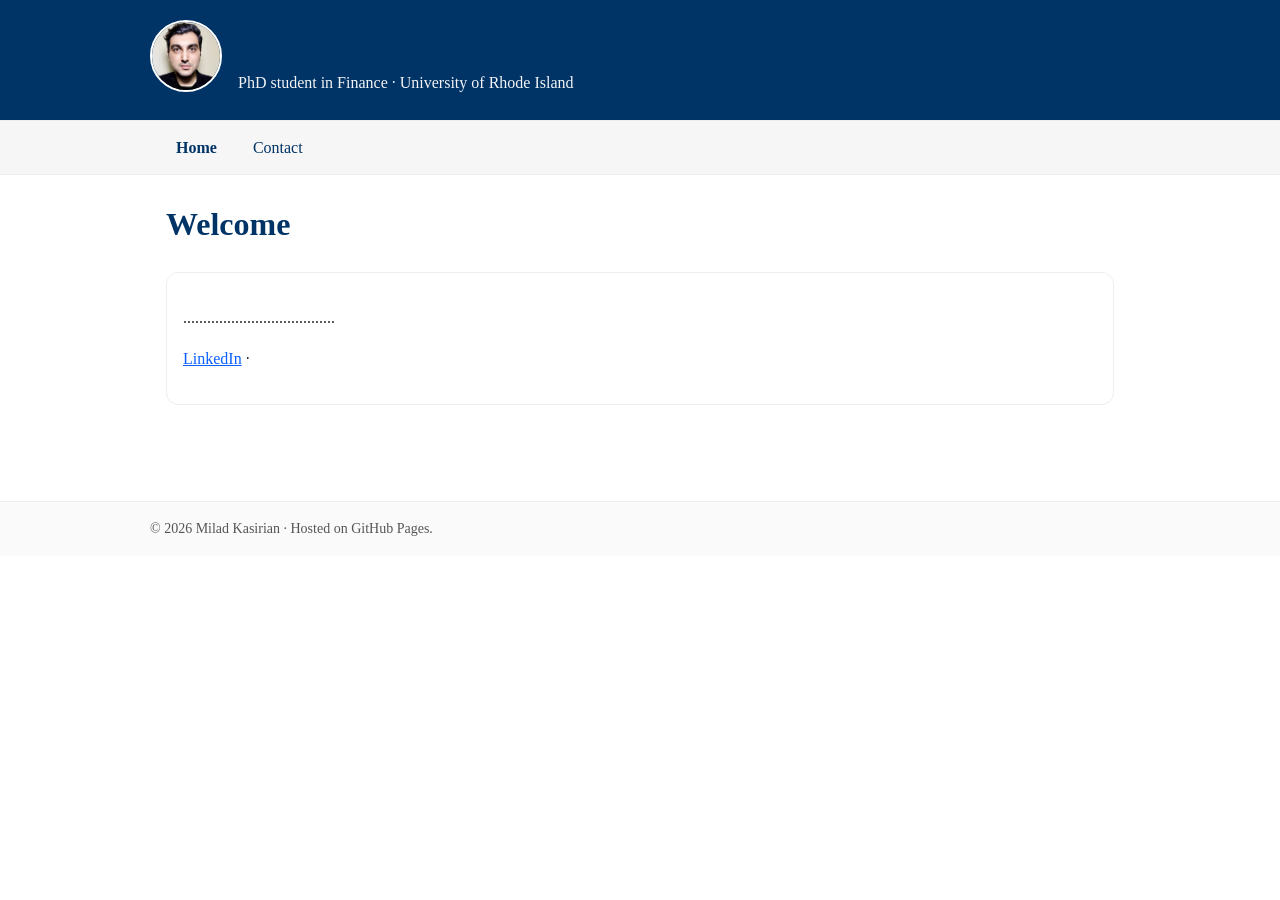
<file: index.html>
<!DOCTYPE html>
<html lang="en">
<head>
  <meta charset="UTF-8" />
  <meta name="viewport" content="width=device-width, initial-scale=1.0" />
  <title>Home — Milad Kasirian</title>
  <link rel="stylesheet" href="style.css" />
</head>
<body>
<header>
  <div class="header-inner">
    <a href="https://web.uri.edu/business/meet/milad-kasirian/" target="_blank" rel="noopener">
      <img src="assets/profile.jpg" alt="Profile photo of Milad Kasirian" onerror="this.style.display='none'">
    </a>
    <div>
      <h1 class="site-title">Milad Kasirian</h1>
      <p class="site-sub">PhD student in Finance · University of Rhode Island</p>
    </div>
  </div>
</header>

<nav>
  <div class="nav-inner">
    <a href="index.html" style="font-weight:700">Home</a>
    <!-- <a href="research.html">Research</a> -->
    <!-- <a href="teaching.html">Teaching</a> -->
    <!-- <a href="cv.html">CV</a> -->
    <a href="mailto:miladkasirian@uri.edu">Contact</a>
  </div>
</nav>
    
<main>

<h1>Welcome</h1>
<div class="card">
  <p>......................................</p>
  <p>
    <!-- Download my <a href="files/CV.pdf">CV</a> · -->
    <a href="https://www.linkedin.com/in/milad-kasirian" target="_blank" rel="noopener">LinkedIn</a> ·
  </p>
</div>

<!--
<h2>Job Market Paper</h2>
<div class="card">
  <strong>[JMP Title Here]</strong><br>
  <em>Abstract.</em> One–two paragraph abstract goes here. Summarize the question, identification, and main findings.<br>
  <a href="papers/JMP.pdf">Download paper (PDF)</a> · <a href="#">Slides</a>
</div>
-->

<!--
<h2>Selected Working Papers</h2>
<div class="card">
  <ul class="clean">
    <li><strong>[WP 1 Title]</strong> — <a href="papers/WP1.pdf">PDF</a></li>
  </ul>
</div>
-->

</main>

<div class="footer">
  <div class="inner">
    © <span id="y"></span> Milad Kasirian · Hosted on GitHub Pages.
    <script>document.getElementById('y').textContent=new Date().getFullYear()</script>
  </div>
</div>
</body>
</html>
</file>
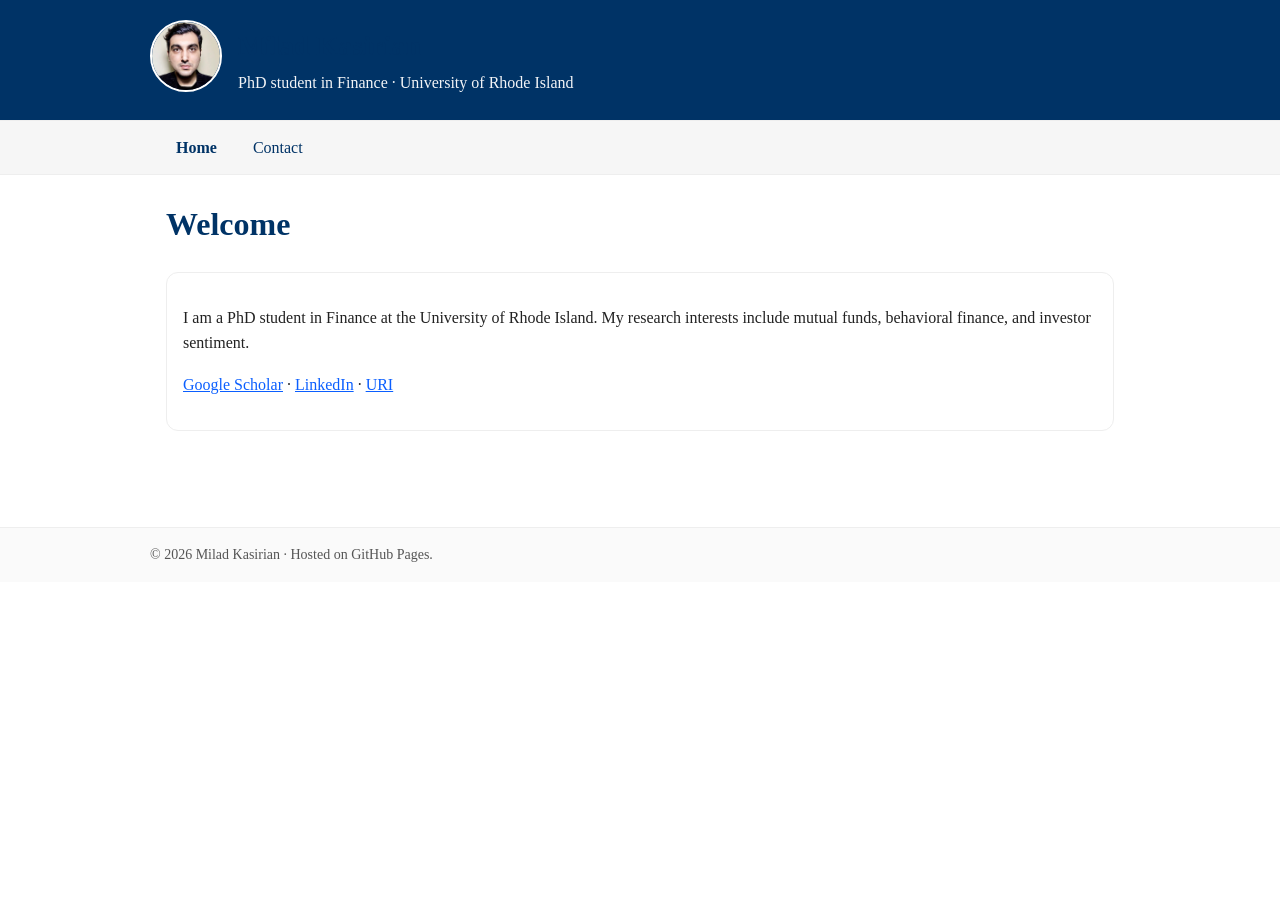
<file: academic_site_starter_miladkasirian/index.html>
<!DOCTYPE html>
<html lang="en">
<head>
  <meta charset="UTF-8" />
  <meta name="viewport" content="width=device-width, initial-scale=1.0" />
  <title>Home — Milad Kasirian</title>
  <link rel="stylesheet" href="style.css" />
</head>
<body>
<header>
  <div class="header-inner">
    <a href="https://web.uri.edu/business/meet/milad-kasirian/" target="_blank" rel="noopener">
      <img src="assets/profile.jpg" alt="Profile photo of Milad Kasirian" onerror="this.style.display='none'">
    </a>
    <div>
      <h1 class="site-title">Milad Kasirian</h1>
      <p class="site-sub">PhD student in Finance · University of Rhode Island</p>
    </div>
  </div>
</header>

<nav>
  <div class="nav-inner">
    <a href="index.html" style="font-weight:700">Home</a>
    <!-- <a href="research.html">Research</a> -->
    <!-- <a href="teaching.html">Teaching</a> -->
    <!-- <a href="cv.html">CV</a> -->
    <a href="mailto:miladkasirian@uri.edu">Contact</a>
  </div>
</nav>
    
<main>

<h1>Welcome</h1>
<div class="card">
  <p>I am a PhD student in Finance at the University of Rhode Island. My research interests include mutual funds, behavioral finance, and investor sentiment.</p>
  <p>
    <!-- Download my <a href="files/CV.pdf">CV</a> · -->
    <a href="https://scholar.google.com/citations?user=QVpWCCIAAAAJ&hl=en" target="_blank" rel="noopener">Google Scholar</a> ·
    <a href="https://www.linkedin.com/in/milad-kasirian" target="_blank" rel="noopener">LinkedIn</a> ·
    <a href="https://web.uri.edu/business/meet/milad-kasirian/" target="_blank" rel="noopener">URI</a>
  </p>
</div>

<!--
<h2>Job Market Paper</h2>
<div class="card">
  <strong>[JMP Title Here]</strong><br>
  <em>Abstract.</em> One–two paragraph abstract goes here. Summarize the question, identification, and main findings.<br>
  <a href="papers/JMP.pdf">Download paper (PDF)</a> · <a href="#">Slides</a>
</div>
-->

<!--
<h2>Selected Working Papers</h2>
<div class="card">
  <ul class="clean">
    <li><strong>[WP 1 Title]</strong> — <a href="papers/WP1.pdf">PDF</a></li>
  </ul>
</div>
-->

</main>

<div class="footer">
  <div class="inner">
    © <span id="y"></span> Milad Kasirian · Hosted on GitHub Pages.
    <script>document.getElementById('y').textContent=new Date().getFullYear()</script>
  </div>
</div>
</body>
</html>
</file>
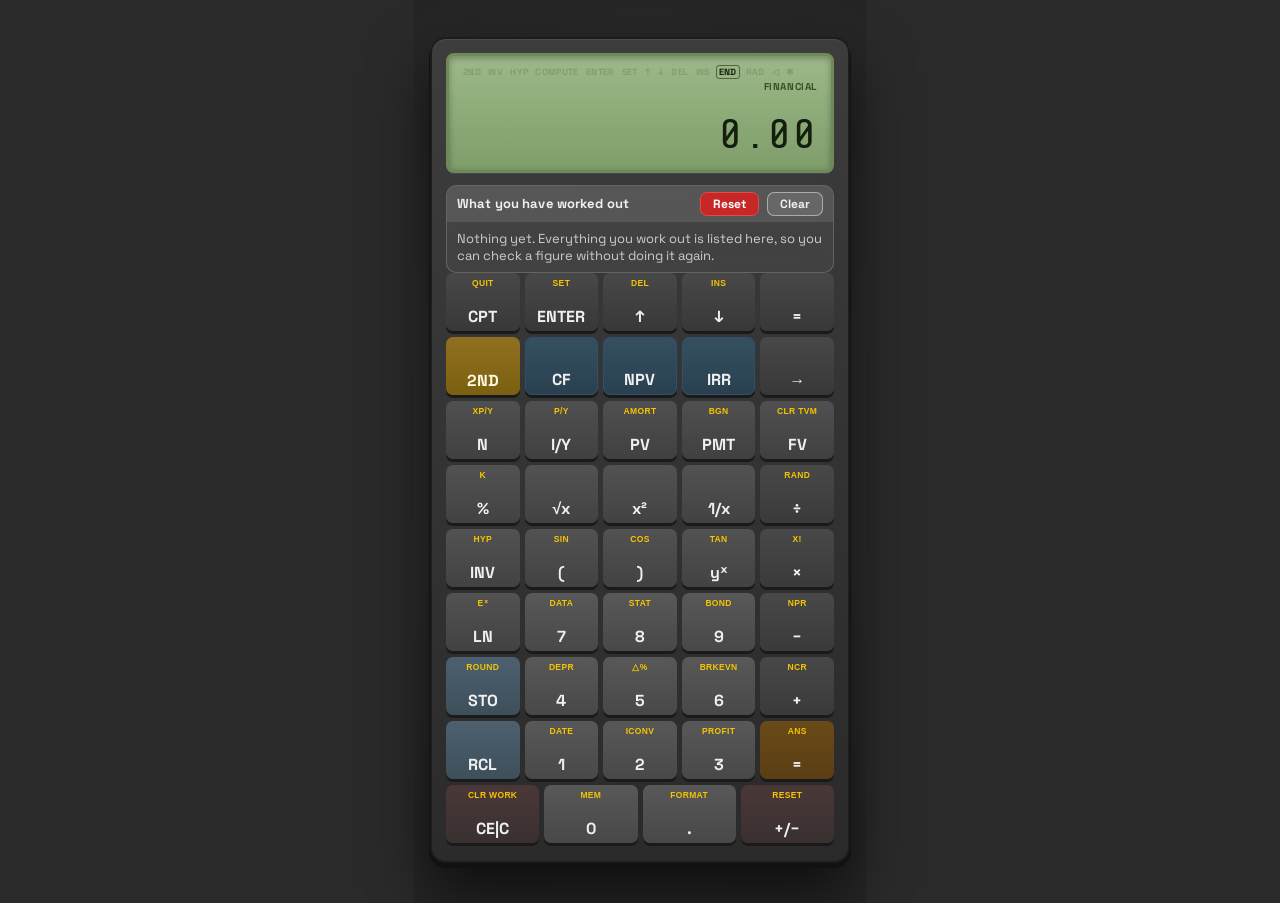
<file: C.html>
<!DOCTYPE html>
<html lang="en">
<head>
<meta charset="UTF-8" />
<meta name="viewport" content="width=device-width, initial-scale=1.0, maximum-scale=1.0, user-scalable=no" />
<title>Financial Calculator</title>
<link rel="icon" href="data:image/svg+xml,%3Csvg%20xmlns=%27http://www.w3.org/2000/svg%27%20viewBox=%270%200%2032%2032%27%3E%3Crect%20width=%2732%27%20height=%2732%27%20rx=%276%27%20fill=%27%231F3864%27/%3E%3Crect%20x=%276%27%20y=%275%27%20width=%2720%27%20height=%277%27%20rx=%271.5%27%20fill=%27%239DBF8C%27/%3E%3Crect%20x=%276%27%20y=%2714.5%27%20width=%275%27%20height=%274%27%20rx=%271%27%20fill=%27%23ffffff%27/%3E%3Crect%20x=%2713.5%27%20y=%2714.5%27%20width=%275%27%20height=%274%27%20rx=%271%27%20fill=%27%23ffffff%27/%3E%3Crect%20x=%2721%27%20y=%2714.5%27%20width=%275%27%20height=%274%27%20rx=%271%27%20fill=%27%23ffffff%27/%3E%3Crect%20x=%276%27%20y=%2720.0%27%20width=%275%27%20height=%274%27%20rx=%271%27%20fill=%27%23ffffff%27/%3E%3Crect%20x=%2713.5%27%20y=%2720.0%27%20width=%275%27%20height=%274%27%20rx=%271%27%20fill=%27%23ffffff%27/%3E%3Crect%20x=%2721%27%20y=%2720.0%27%20width=%275%27%20height=%274%27%20rx=%271%27%20fill=%27%23ffffff%27/%3E%3Crect%20x=%276%27%20y=%2725.5%27%20width=%275%27%20height=%274%27%20rx=%271%27%20fill=%27%23ffffff%27/%3E%3Crect%20x=%2713.5%27%20y=%2725.5%27%20width=%275%27%20height=%274%27%20rx=%271%27%20fill=%27%23ffffff%27/%3E%3Crect%20x=%2721%27%20y=%2725.5%27%20width=%275%27%20height=%274%27%20rx=%271%27%20fill=%27%23C9A84C%27/%3E%3C/svg%3E">

<!-- Webfont faces, self-hosted. Inlined at build time. -->
<style data-source="fonts.css">
/* Webfont faces for the offline calculator.
 * Generated by tools/extract_calculator.py from upstream_raw/google-fonts.css.
 * url() targets rewritten from fonts.gstatic.com to local files.
 * Subsetting (unicode-range) is exactly as Google served it.
 * Per-weight blocks for the same file are merged into one variable-font
 * face with a weight range -- see build_fonts_css() for why.
 * Do not hand-edit -- re-run the extractor instead.
 */

@font-face {
  font-family: 'Share Tech Mono';
  font-style: normal;
  font-weight: 400;
  font-display: swap;
  src: url([data-uri]) format('woff2');
  unicode-range: U+0000-00FF, U+0131, U+0152-0153, U+02BB-02BC, U+02C6, U+02DA, U+02DC, U+0304, U+0308, U+0329, U+2000-206F, U+20AC, U+2122, U+2191, U+2193, U+2212, U+2215, U+FEFF, U+FFFD;
}

@font-face {
  font-family: 'Space Grotesk';
  font-style: normal;
  font-weight: 400 700;
  font-display: swap;
  src: url([data-uri]) format('woff2');
  unicode-range: U+0102-0103, U+0110-0111, U+0128-0129, U+0168-0169, U+01A0-01A1, U+01AF-01B0, U+0300-0301, U+0303-0304, U+0308-0309, U+0323, U+0329, U+1EA0-1EF9, U+20AB;
}

@font-face {
  font-family: 'Space Grotesk';
  font-style: normal;
  font-weight: 400 700;
  font-display: swap;
  src: url([data-uri]) format('woff2');
  unicode-range: U+0100-02BA, U+02BD-02C5, U+02C7-02CC, U+02CE-02D7, U+02DD-02FF, U+0304, U+0308, U+0329, U+1D00-1DBF, U+1E00-1E9F, U+1EF2-1EFF, U+2020, U+20A0-20AB, U+20AD-20C0, U+2113, U+2C60-2C7F, U+A720-A7FF;
}

@font-face {
  font-family: 'Space Grotesk';
  font-style: normal;
  font-weight: 400 700;
  font-display: swap;
  src: url([data-uri]) format('woff2');
  unicode-range: U+0000-00FF, U+0131, U+0152-0153, U+02BB-02BC, U+02C6, U+02DA, U+02DC, U+0304, U+0308, U+0329, U+2000-206F, U+20AC, U+2122, U+2191, U+2193, U+2212, U+2215, U+FEFF, U+FFFD;
}

</style>
<!-- Upstream stylesheet, copied verbatim from the upstream build -->
<style data-source="styles.css">
/* ── Reset & Base ───────────────────────────────────── */
*,
*::before,
*::after {
  box-sizing: border-box;
  margin: 0;
  padding: 0;
}

:root {
  --body-bg: #252525;
  --calc-bg: #333;
  --calc-edge: #1c1c1c;

  --lcd-bg: #8fa87a;
  --lcd-shade: #6e8a5a;
  --lcd-text: #141e0c;
  --lcd-dim: #3a5028;

  --key-bg: #4a4a4a;
  --key-hi: #585858;
  --key-shadow: #1a1a1a;

  --key-tvm-bg: #404040;
  --key-mem-bg: #3d4f5a;
  --key-op-bg: #3a3a3a;
  --key-eq-bg: #5a3e14;
  --key-func-bg: #2a4050;
  --key-nav-bg: #383838;
  --key-2nd-bg: #7a6010;
  --key-2nd-act: #c8a030;
  --key-clr-bg: #3a3030;
  --key-num-bg: #484848;
  --key-math-bg: #424242;

  --sec-color: #f5c400;
  --pri-color: #f0f0f0;

  --ws-bg: #1e2e3a;
  --ws-border: #2d4556;

  --accent: #4ac0a0;
  --danger: #e05050;
}

html {
  scroll-behavior: smooth;
}

body {
  height: 100%;
  background: var(--body-bg);
  font-family: 'Space Grotesk', sans-serif;
  -webkit-tap-highlight-color: transparent;
}

/* ── App Shell ──────────────────────────────────────── */
.app-shell {
  min-height: 100vh;
  display: flex;
  flex-direction: column;
}

/* ── Navbar ─────────────────────────────────────────── */
.navbar {
  position: sticky;
  top: 0;
  z-index: 1000;
  background: rgba(30, 30, 30, 0.8);
  backdrop-filter: blur(15px);
  border-bottom: 1px solid rgba(255, 255, 255, 0.05);
  height: 70px;
  display: flex;
  align-items: center;
}

.nav-container {
  max-width: 1200px;
  width: 100%;
  margin: 0 auto;
  padding: 0 1.5rem;
  display: flex;
  justify-content: space-between;
  align-items: center;
}

.logo {
  font-size: 1.5rem;
  font-weight: 800;
  color: #fff;
  text-decoration: none;
  letter-spacing: -0.5px;
  display: flex;
  align-items: center;
  gap: 0.75rem;
}

.nav-logo {
  height: 32px;
  width: auto;
  border-radius: 6px;
}

.footer-logo {
  height: 36px;
  width: auto;
  border-radius: 8px;
}

.logo span {
  color: var(--sec-color);
  font-weight: 400;
}

.nav-links {
  display: flex;
  gap: 2.5rem;
  list-style: none;
}

.nav-links a {
  color: #fff;
  text-decoration: none;
  font-size: 0.95rem;
  font-weight: 500;
  transition: color 0.3s ease;
}

.nav-links a:hover {
  color: var(--sec-color);
}

.nav-cta {
  background: var(--sec-color);
  color: #000;
  border: none;
  padding: 0.6rem 1.2rem;
  border-radius: 8px;
  font-weight: 700;
  font-size: 0.9rem;
  cursor: pointer;
  text-decoration: none;
  transition: transform 0.2s ease, filter 0.2s ease;
}

.nav-cta:hover {
  transform: translateY(-2px);
  filter: brightness(1.1);
}

/* ── Hero Area ──────────────────────────────────────── */
.hero-area {
  padding: 4rem 1rem 3.5rem 1rem;
  display: flex;
  flex-direction: column;
  align-items: center;
  gap: 2.5rem;
  background: radial-gradient(circle at center, #333 0%, #252525 100%);
}

/* ── Other Calculators Slider Section ── */
.other-calculators-section {
  background: transparent;
  width: 100%;
  position: relative;
  overflow: hidden;
}

.calc-slider-wrapper {
  position: relative;
  display: flex;
  align-items: center;
  justify-content: center;
  gap: 0.75rem;
}

.calc-slider-track {
  display: flex;
  gap: 1.5rem;
  overflow-x: auto;
  scroll-behavior: smooth;
  scroll-snap-type: x mandatory;
  padding: 0.75rem 0;
  -webkit-overflow-scrolling: touch;
  scrollbar-width: none;
  -ms-overflow-style: none;
  justify-content: flex-start;
  max-width: 840px;
  width: 100%;
}

.calc-slider-track::-webkit-scrollbar {
  display: none;
}

.calc-card {
  flex: 0 0 264px;
  width: 264px;
  scroll-snap-align: start;
  background: linear-gradient(145deg, #2a2a2a, #202020);
  border: 1px solid rgba(255, 255, 255, 0.08);
  border-radius: 16px;
  padding: 1rem 1.4rem;
  display: flex;
  flex-direction: row;
  align-items: center;
  justify-content: flex-start;
  text-align: left;
  gap: 1rem;
  text-decoration: none;
  transition: all 0.3s cubic-bezier(0.175, 0.885, 0.32, 1.275);
  box-shadow: 0 4px 15px rgba(0, 0, 0, 0.25);
  cursor: pointer;
  user-select: none;
}

.calc-card:hover {
  transform: translateY(-4px);
  border-color: var(--sec-color);
  background: linear-gradient(145deg, #323232, #262626);
  box-shadow: 0 10px 25px rgba(255, 182, 0, 0.15);
}

.calc-card-icon {
  width: 44px;
  height: 44px;
  flex-shrink: 0;
  background: rgba(255, 182, 0, 0.1);
  border-radius: 12px;
  display: flex;
  align-items: center;
  justify-content: center;
  color: var(--sec-color);
  transition: all 0.3s ease;
  border: 1px solid rgba(255, 182, 0, 0.15);
}

.calc-card:hover .calc-card-icon {
  background: var(--sec-color);
  color: #000;
  transform: scale(1.06);
  box-shadow: 0 0 16px rgba(255, 182, 0, 0.4);
}

.calc-card-title {
  color: #f0f0f0;
  font-size: 0.95rem;
  font-weight: 700;
  line-height: 1.3;
  transition: color 0.3s ease;
  white-space: nowrap;
}

.calc-card:hover .calc-card-title {
  color: #ffffff;
}

.slider-arrow {
  flex-shrink: 0;
  width: 38px;
  height: 38px;
  border-radius: 50%;
  background: rgba(42, 42, 42, 0.9);
  border: 1px solid rgba(255, 255, 255, 0.15);
  color: #fff;
  display: flex;
  align-items: center;
  justify-content: center;
  cursor: pointer;
  transition: all 0.2s ease;
  z-index: 2;
}

.slider-arrow:hover {
  background: var(--sec-color);
  color: #000;
  border-color: var(--sec-color);
  transform: scale(1.08);
}

@media (max-width: 640px) {
  .calc-slider-track {
    justify-content: flex-start;
  }
  .slider-arrow {
    display: none;
  }
  .calc-card {
    flex: 0 0 210px;
    width: 210px;
    min-width: 210px;
    padding: 0.85rem 1rem;
    gap: 0.75rem;
  }
  .calc-card-icon {
    width: 38px;
    height: 38px;
  }
  .calc-card-icon svg {
    width: 20px;
    height: 20px;
  }
  .calc-card-title {
    font-size: 0.88rem;
  }
}

/* ── Page Content ───────────────────────────────────── */
.section-block {
  padding: 8rem 1.5rem;
}

.alt-bg {
  background: #1e1e1e;
}

.container {
  max-width: 1200px;
  margin: 0 auto;
}

.section-header h1,
.section-header h2,
.section-block h2 {
  font-size: clamp(2rem, 5vw, 3rem);
  font-weight: 800;
  color: #fff;
  line-height: 1.2;
  margin-bottom: 1.5rem;
  text-align: center;
  background: linear-gradient(135deg, #fff 0%, #888 100%);
  -webkit-background-clip: text;
  -webkit-text-fill-color: transparent;
}

.intro-main-cta {
  text-align: center;
  margin-bottom: 4rem;
  padding: 3rem 2rem;
  background: radial-gradient(circle at center, rgba(255, 182, 0, 0.03), transparent 70%);
  border-radius: 40px;
}

.intro-main-cta h1 {
  font-size: clamp(2rem, 5vw, 2.8rem);
  font-weight: 800;
  color: #fff !important;
  margin-bottom: 1.8rem;
  line-height: 1.2;
  letter-spacing: -1px;
  -webkit-text-fill-color: initial !important;
  background: none !important;
}

.cta-button-main {
  display: inline-block;
  background: var(--sec-color);
  color: #000;
  padding: 1rem 3rem;
  border-radius: 100px;
  font-weight: 700;
  font-size: 1.05rem;
  text-decoration: none;
  transition: all 0.4s cubic-bezier(0.175, 0.885, 0.32, 1.275);
  box-shadow: 0 10px 20px rgba(255, 182, 0, 0.15);
}

.cta-button-main:hover {
  transform: translateY(-6px) scale(1.02);
  box-shadow: 0 20px 40px rgba(255, 182, 0, 0.3);
  background: #fff;
}

.section-subtitle {
  text-align: center;
  max-width: 800px;
  margin: 0 auto 4rem;
  color: #71717a;
  font-size: 1.1rem;
  line-height: 1.6;
}

.grid-layout {
  display: grid;
  grid-template-columns: 1.5fr 1fr;
  gap: 4rem;
  align-items: center;
}

.text-content {
  padding-left: 8rem;
}

.text-content p {
  font-size: 1.15rem;
  color: #a1a1aa;
  line-height: 1.8;
}

/* ── Features Section ──────────────────────────────── */
.features-grid {
  display: grid;
  grid-template-columns: repeat(3, 1fr);
  gap: 2.5rem;
  margin-top: 2rem;
}

.feature-card {
  position: relative;
  background: linear-gradient(145deg, #2a2a2a, #222);
  padding: 3rem 2rem;
  border-radius: 24px;
  border: 1px solid rgba(255, 255, 255, 0.03);
  transition: all 0.4s cubic-bezier(0.175, 0.885, 0.32, 1.275);
  display: flex;
  flex-direction: column;
  align-items: center;
  text-align: center;
}

.feature-card:hover {
  transform: translateY(-12px);
  border-color: rgba(255, 182, 0, 0.3);
  box-shadow: 0 20px 40px rgba(0, 0, 0, 0.4);
}

.feature-icon-wrapper {
  width: 80px;
  height: 80px;
  background: rgba(255, 182, 0, 0.15);
  border-radius: 20px;
  display: flex;
  align-items: center;
  justify-content: center;
  margin-bottom: 2rem;
  transition: all 0.4s ease;
  color: var(--sec-color);
}

.feature-icon-wrapper svg {
  filter: drop-shadow(0 0 8px rgba(255, 182, 0, 0.4));
}

.feature-card:hover .feature-icon-wrapper {
  transform: scale(1.1) rotate(5deg);
  background: var(--sec-color);
  color: #000;
  box-shadow: 0 0 25px rgba(255, 182, 0, 0.3);
}

.feature-card h3 {
  color: #fff;
  font-size: 1.4rem;
  font-weight: 700;
  margin-bottom: 1rem;
}

.feature-card p {
  color: #a1a1aa;
  font-size: 1rem;
  line-height: 1.6;
}

/* ── Split Layout (Stand Out Section) ─────────────── */
.split-layout {
  display: grid;
  grid-template-columns: 0.8fr 1.2fr;
  gap: 5rem;
  align-items: center;
  margin-top: 3rem;
}

.split-visual {
  max-width: 420px;
  justify-self: center;
}

.split-visual img {
  width: 100%;
  border-radius: 30px;
  box-shadow: 0 30px 60px -12px rgba(0, 0, 0, 0.5);
}

.split-content {
  display: flex;
  flex-direction: column;
  gap: 2.5rem;
}

.standout-item {
  display: flex;
  gap: 1.5rem;
  align-items: flex-start;
}

.item-icon {
  width: 54px;
  height: 54px;
  background: var(--sec-color);
  color: #000;
  border-radius: 12px;
  display: flex;
  align-items: center;
  justify-content: center;
  font-size: 1.5rem;
  flex-shrink: 0;
  box-shadow: 0 10px 20px rgba(255, 182, 0, 0.2);
}

.item-text h3 {
  color: #fff;
  font-size: 1.25rem;
  margin-bottom: 0.5rem;
}

.item-text p {
  color: #a1a1aa;
  font-size: 1rem;
  line-height: 1.6;
}

/* ── Guide Section ────────────────────────────────── */
.guide-container {
  display: flex;
  flex-direction: column;
  gap: 2rem;
}

.guide-step-card {
  background: #252525;
  border-radius: 20px;
  padding: 2.5rem;
  display: grid;
  grid-template-columns: 80px 1fr;
  gap: 2rem;
  align-items: center;
  border: 1px solid rgba(255, 255, 255, 0.05);
  transition: border-color 0.3s ease;
}

.guide-step-card:hover {
  border-color: var(--sec-color);
}

.step-badge {
  width: 80px;
  height: 80px;
  background: #333;
  border-radius: 50%;
  display: flex;
  align-items: center;
  justify-content: center;
  font-size: 1.8rem;
  font-weight: 900;
  color: var(--sec-color);
  border: 2px solid rgba(255, 182, 0, 0.2);
}

.step-info h4 {
  color: #fff;
  font-size: 1.25rem;
  margin-bottom: 0.5rem;
}

.step-info p {
  color: #a1a1aa;
  font-size: 1.1rem;
  line-height: 1.6;
}

/* ── Advanced Grid ────────────────────────────────── */
.advanced-grid {
  display: grid;
  grid-template-columns: repeat(auto-fit, minmax(250px, 1fr));
  gap: 2rem;
  margin-top: 2rem;
}

.adv-card {
  background: linear-gradient(145deg, #2a2a2a, #242424);
  padding: 2.5rem;
  border-radius: 24px;
  border: 1px solid rgba(255, 255, 255, 0.05);
  transition: all 0.3s ease;
  position: relative;
  overflow: hidden;
}

.adv-card:hover {
  transform: translateY(-8px);
  border-color: var(--sec-color);
  box-shadow: 0 15px 30px rgba(0, 0, 0, 0.4);
}

.adv-icon {
  font-size: 2rem;
  margin-bottom: 1.5rem;
  display: block;
  color: var(--sec-color);
}

.adv-icon svg {
  filter: drop-shadow(0 0 10px rgba(255, 182, 0, 0.5));
}

.adv-card h3 {
  color: #fff;
  font-size: 1.3rem;
  margin-bottom: 1rem;
}

.adv-card p {
  color: #a1a1aa;
  font-size: 1rem;
  line-height: 1.6;
}

.adv-card::after {
  content: "";
  position: absolute;
  bottom: 0;
  right: 0;
  width: 60px;
  height: 60px;
  background: radial-gradient(circle at bottom right, rgba(255, 182, 0, 0.1), transparent);
  pointer-events: none;
}

/* ── Testimonials Section ─────────────────────────── */
.testimonials-grid {
  display: grid;
  grid-template-columns: repeat(auto-fit, minmax(300px, 1fr));
  gap: 2.5rem;
  margin-top: 3rem;
}

.testimonial-card {
  background: #262626;
  padding: 3rem 2.5rem;
  border-radius: 28px;
  border: 1px solid rgba(255, 255, 255, 0.08);
  display: flex;
  flex-direction: column;
  gap: 1.5rem;
  transition: all 0.4s cubic-bezier(0.165, 0.84, 0.44, 1);
  box-shadow: 0 20px 40px rgba(0, 0, 0, 0.3);
  position: relative;
}

.testimonial-card:hover {
  transform: translateY(-12px);
  background: #2d2d2d;
  border-color: rgba(255, 182, 0, 0.4);
  box-shadow: 0 30px 60px rgba(0, 0, 0, 0.5), 0 0 20px rgba(255, 182, 0, 0.05);
}

.stars {
  color: var(--sec-color);
  font-size: 1.1rem;
  letter-spacing: 3px;
  filter: drop-shadow(0 0 5px rgba(255, 182, 0, 0.3));
}

.user-profile {
  display: flex;
  align-items: center;
  gap: 1.2rem;
}

.user-avatar {
  width: 54px;
  height: 54px;
  border-radius: 50%;
  object-fit: cover;
  border: 2px solid rgba(255, 182, 0, 0.2);
}

.user-info strong {
  color: #fff;
  font-size: 1.2rem;
  font-weight: 800;
  margin-bottom: 0.2rem;
  display: block;
}

.user-info span {
  color: #888;
  font-size: 0.9rem;
  display: block;
  font-weight: 500;
}

.testimonial-card p {
  color: #d4d4d8;
  font-style: italic;
  font-size: 1.05rem;
  line-height: 1.8;
  position: relative;
}


/* ── CTA Section ─────────────────────────────────── */
.cta-section {
  padding-bottom: 10rem;
}

.cta-banner {
  background: linear-gradient(135deg, #2a2a2a 0%, #151515 100%);
  border-radius: 40px;
  padding: 6rem 4rem;
  text-align: center;
  position: relative;
  overflow: hidden;
  border: 1px solid rgba(255, 255, 255, 0.05);
  box-shadow: 0 40px 100px rgba(0, 0, 0, 0.6);
}

.cta-banner::before {
  content: "";
  position: absolute;
  top: -50%;
  left: -20%;
  width: 150%;
  height: 200%;
  background: radial-gradient(circle at center, rgba(255, 182, 0, 0.04), transparent 70%);
  pointer-events: none;
}

.cta-content h2 {
  font-size: clamp(2.5rem, 5vw, 3.5rem);
  color: #fff;
  font-weight: 900;
  margin-bottom: 1.5rem;
  background: linear-gradient(135deg, #fff 0%, var(--sec-color) 100%);
  -webkit-background-clip: text;
  -webkit-text-fill-color: transparent;
}

.cta-content p {
  color: #a1a1aa;
  font-size: 1.25rem;
  max-width: 700px;
  margin: 0 auto 3rem;
  line-height: 1.7;
}

.cta-button {
  display: inline-block;
  background: var(--sec-color);
  color: #000;
  padding: 1.4rem 4rem;
  border-radius: 100px;
  font-weight: 800;
  font-size: 1.15rem;
  text-decoration: none;
  transition: all 0.4s cubic-bezier(0.175, 0.885, 0.32, 1.275);
  box-shadow: 0 15px 30px rgba(255, 182, 0, 0.2);
}

.cta-button:hover {
  transform: translateY(-8px) scale(1.05);
  box-shadow: 0 25px 50px rgba(255, 182, 0, 0.4);
  background: #fff;
}

/* ── Footer ─────────────────────────────────────────── */
.site-footer {
  background: #1a1a1a;
  padding: 4rem 1.5rem 2rem;
  border-top: 1px solid rgba(255, 255, 255, 0.05);
}

.footer-grid {
  display: grid;
  grid-template-columns: 2fr 1fr 1fr;
  gap: 4rem;
  margin-bottom: 4rem;
}

.footer-brand p {
  color: #6b7280;
  margin-top: 1rem;
}

.footer-links strong,
.footer-legal strong {
  color: #fff;
  margin-bottom: 1.5rem;
  display: block;
}

.footer-links ul,
.footer-legal ul {
  list-style: none;
}

.footer-links li,
.footer-legal li {
  margin-bottom: 0.75rem;
}

.footer-links a,
.footer-legal a {
  color: #6b7280;
  text-decoration: none;
  transition: color 0.2s ease;
}

.footer-links a:hover,
.footer-legal a:hover {
  color: #fff;
}

.footer-bottom {
  text-align: center;
  padding-top: 2rem;
  border-top: 1px solid rgba(255, 255, 255, 0.05);
  color: #4b5563;
  font-size: 0.9rem;
}

/* ── Content Media ──────────────────────────────────── */
.content-image {
  border-radius: 24px;
  overflow: hidden;
  box-shadow: 0 25px 50px -12px rgba(0, 0, 0, 0.5);
  max-width: 450px;
  margin: 0 auto;
}

.content-image img {
  width: 100%;
  display: block;
}

.image-caption {
  background: #222;
  color: #6b7280;
  font-size: 0.85rem;
  padding: 1rem;
  text-align: center;
}

@media (max-width: 900px) {

  .grid-layout,
  .features-grid,
  .guide-steps,
  .content-columns,
  .footer-grid {
    grid-template-columns: 1fr;
  }
}

.calculator {
  width: min(420px, 100%);
  background: linear-gradient(175deg, #3d3d3d, #2a2a2a);
  border: 2px solid var(--calc-edge);
  border-radius: 18px;
  padding: 14px 14px 18px;
  box-shadow:
    0 4px 0 1px #111,
    0 30px 60px rgba(0, 0, 0, .65),
    inset 0 1px 0 rgba(255, 255, 255, .07);
}

@media (max-width: 480px) {
  .calculator {
    border-radius: 0;
    border: none;
    min-height: 100vh;
    padding: 10px 10px 14px;
  }
}

/*
 * Made to fit the space it is given.
 *
 * On its own page this device is about 790 pixels tall, which is taller than
 * the panel it opens in beside an exam question, so half of it was below the
 * fold and the keys somebody actually needs were reached by scrolling. Rather
 * than rebuild the keypad at another size, the whole device is scaled to the
 * height available, which keeps every proportion and every hit target in
 * relation to each other. The height is what runs out first, so that is what
 * these are measured against.
 *
 * min-height goes back to nothing at the same time: a full viewport height
 * measured inside a scaled box is taller than the viewport, which would bring
 * back the scrollbar this is here to remove.
 */
/*
 * The device is centred in whatever it is given, and the page around it is the
 * same colour as the device, so there is no band of another colour at the edge.
 */
html, body { height: 100%; }
body.fitted {
  display: flex; align-items: center; justify-content: center;
  padding: 6px; overflow: hidden; background: #2a2a2a;
}
/*
 * Laid out at its own size, then scaled. Never laid out small.
 *
 * Given a narrow frame the device reflowed to fit it - narrower keys, taller
 * keypad - and then the scaling shrank that already-squashed layout again, so a
 * small panel produced a tiny calculator sitting in a large empty rectangle. It
 * is pinned to the width it was drawn for, and scaling is the only thing that
 * changes its size, so it is the same device at every size and its proportions
 * never move.
 */
body.fitted .calculator {
  width: 420px; min-height: 0; margin: 0; flex: none;
  border-radius: 16px; border: 2px solid var(--calc-edge);
  padding: 14px 14px 18px;
}

/* ── LCD Display ────────────────────────────────────── */
.display {
  background: linear-gradient(180deg, #9db889 0%, #7e9e6a 100%);
  border: 3px solid var(--lcd-shade);
  border-radius: 8px;
  padding: 10px 14px 12px;
  margin-bottom: 12px;
  box-shadow:
    inset 0 2px 6px rgba(0, 0, 0, .3),
    0 1px 0 rgba(255, 255, 255, .08);
  position: relative;
}

.lcd-ind {
  display: flex; flex-wrap: wrap; gap: 2px 7px;
  font-size: 9px; font-weight: 700; letter-spacing: .04em;
  min-height: 12px; margin-bottom: 2px; user-select: none;
}
.lcd-ind span { color: rgba(19, 35, 11, .16); cursor: default; }
.lcd-ind span.on { color: #13230b; }
.lcd-ind span.bgn.on { outline: 1px solid rgba(19, 35, 11, .55); border-radius: 2px; padding: 0 2px; }

.display-status {
  display: flex;
  justify-content: space-between;
  font-size: 10px;
  letter-spacing: 0.06em;
  color: var(--lcd-dim);
  font-weight: 700;
  text-transform: uppercase;
  min-height: 14px;
  margin-bottom: 4px;
}

/*
 * What you have worked out.
 *
 * This was first written in black on black: borders and a background at low
 * opacity over a dark grey device, which is a smudge rather than a list, and a
 * Clear button with no edge you could find. Everything here is light on dark,
 * because that is what the device around it is.
 */
.tape {
  margin: 10px 0 0;
  border: 1px solid rgba(255,255,255,.18);
  border-radius: 10px;
  overflow: hidden;
  font-size: 13px;
  background: rgba(255,255,255,.05);
  color: var(--pri-color);
}
.tape-head {
  display: flex; align-items: center; gap: 8px;
  padding: 6px 10px;
  background: rgba(255,255,255,.10);
  font-weight: 700;
  letter-spacing: .01em;
}
.tape-head button {
  margin-left: auto;
  font: inherit; font-size: 12px; font-weight: 700;
  padding: 3px 12px; border-radius: 7px; cursor: pointer;
  border: 1px solid rgba(255,255,255,.45);
  background: rgba(255,255,255,.10); color: var(--pri-color);
}
.tape-head button:hover { background: rgba(255,255,255,.22); }
.tape-head #tapeReset { margin-left: auto; border-color: #e5484d; background: #c62828; color: #fff; }
.tape-head #tapeReset:hover { background: #e53935; }
.tape-head #tapeClear { margin-left: 0; }
.tape-list { list-style: none; margin: 0; padding: 0; max-height: 168px; overflow: auto; }
.tape-list li {
  display: flex; gap: 10px; align-items: baseline;
  padding: 5px 10px; border-top: 1px solid rgba(255,255,255,.12);
}
.tape-list li .k { opacity: .8; min-width: 42px; }
.tape-list li .v {
  margin-left: auto; font-weight: 700;
  font-variant-numeric: tabular-nums;
}
.tape-empty { padding: 8px 10px; opacity: .8; }

.display-expr {
  font-family: 'Share Tech Mono', monospace;
  font-size: 11px;
  color: var(--lcd-dim);
  text-align: right;
  min-height: 14px;
  letter-spacing: 0.04em;
  overflow: hidden;
  text-overflow: ellipsis;
  white-space: nowrap;
}

.display-screen {
  display: block;
  width: 100%;
  font-family: 'Share Tech Mono', monospace;
  font-size: clamp(2rem, 9vw, 2.6rem);
  font-weight: 400;
  text-align: right;
  color: var(--lcd-text);
  letter-spacing: 0.06em;
  line-height: 1.1;
  word-break: break-all;
}

/* ── Worksheets ─────────────────────────────────────── */
.worksheet {
  background: var(--ws-bg);
  border: 1px solid var(--ws-border);
  border-radius: 10px;
  padding: 12px;
  margin-bottom: 11px;
  animation: slideDown 180ms ease;
}

@keyframes slideDown {
  from {
    opacity: 0;
    transform: translateY(-6px);
  }

  to {
    opacity: 1;
    transform: translateY(0);
  }
}

.ws-header {
  display: flex;
  align-items: center;
  justify-content: space-between;
  margin-bottom: 10px;
}

.ws-title {
  font-size: 0.7rem;
  font-weight: 700;
  letter-spacing: 0.1em;
  color: var(--sec-color);
  text-transform: uppercase;
}

.ws-close {
  background: none;
  border: none;
  color: #888;
  font-size: 1rem;
  cursor: pointer;
  line-height: 1;
  padding: 0 2px;
}

.ws-close:hover {
  color: #fff;
}

.ws-grid {
  display: grid;
  grid-template-columns: 1fr 1fr;
  gap: 7px;
  margin-bottom: 9px;
}

.ws-field {
  display: flex;
  flex-direction: column;
  gap: 3px;
}

.ws-field--full {
  grid-column: 1 / -1;
}

.ws-label {
  font-size: 0.72rem;
  font-weight: 600;
  color: #a8c0cc;
  letter-spacing: 0.03em;
}

.ws-hint {
  font-size: 0.65rem;
  font-weight: 400;
  color: #607080;
  margin-left: 4px;
}

.ws-field input,
.cf-row input {
  background: rgba(0, 0, 0, .35);
  border: 1px solid #2d4556;
  border-radius: 5px;
  color: #e8f4f0;
  font-family: 'Share Tech Mono', monospace;
  font-size: 0.9rem;
  padding: 5px 8px;
  width: 100%;
  -moz-appearance: textfield;
}

.ws-field input::-webkit-outer-spin-button,
.ws-field input::-webkit-inner-spin-button,
.cf-row input::-webkit-outer-spin-button,
.cf-row input::-webkit-inner-spin-button {
  -webkit-appearance: none;
}

.ws-field input:focus,
.cf-row input:focus {
  outline: 2px solid rgba(74, 192, 160, .4);
  border-color: transparent;
}

.ws-actions {
  display: grid;
  grid-template-columns: repeat(3, 1fr);
  gap: 6px;
  margin-bottom: 6px;
}

.ws-btn {
  background: linear-gradient(180deg, #1e4060, #142d44);
  border: 1px solid #2d5070;
  border-radius: 6px;
  color: #c8e8f8;
  font-family: 'Space Grotesk', sans-serif;
  font-size: 0.76rem;
  font-weight: 700;
  padding: 7px 4px;
  cursor: pointer;
  text-align: center;
  transition: filter 100ms;
}

.ws-btn:hover {
  filter: brightness(1.15);
}

.ws-btn:active {
  filter: brightness(0.9);
}

.ws-btn--wide {
  grid-column: span 2;
}

.ws-btn--green {
  background: linear-gradient(180deg, #1a5040, #0e3028);
  border-color: #2a7060;
  color: #88e8c8;
}

.ws-btn--add {
  width: 100%;
  margin-top: 8px;
  background: linear-gradient(180deg, #2a3840, #1a2830);
  border-color: #3a5060;
  color: #88aabb;
  font-size: 0.78rem;
}

.ws-note {
  font-size: 0.66rem;
  color: #506070;
  margin-top: 7px;
  line-height: 1.4;
}

/* CF panel */
.cf-row--on .cf-row-label { color: #f2c94c; }
.cf-row--on input { border-color: #f2c94c !important; }
#cfRate.cf-on { border-color: #f2c94c !important; }
.cf-top {
  display: grid;
  grid-template-columns: 1fr auto;
  gap: 8px;
  align-items: end;
  margin-bottom: 10px;
}

.cf-cpt-row {
  display: flex;
  flex-direction: column;
  gap: 5px;
}

.cf-list {
  display: flex;
  flex-direction: column;
  gap: 5px;
  max-height: 200px;
  overflow-y: auto;
}

.cf-row {
  display: grid;
  grid-template-columns: 2.6rem 1fr auto 1.4rem;   /* label, amount, how many, remove: one line each */
  gap: 5px;
  align-items: center;
}

.cf-row-label {
  font-size: 0.7rem;
  font-weight: 700;
  color: #7090a0;
  white-space: nowrap;
}

.cf-row-freq {
  display: flex;
  align-items: center;
  gap: 3px;
}

.cf-row-freq label {
  font-size: 0.65rem;
  color: #506070;
}

.cf-row-freq input {
  width: 44px !important;
}

.cf-remove {
  background: none;
  border: none;
  color: #604040;
  font-size: 1rem;
  cursor: pointer;
  padding: 0 4px;
  line-height: 1;
}

.cf-remove:hover {
  color: var(--danger);
}

/* ── Register Overlay ───────────────────────────────── */
.register-overlay {
  background: linear-gradient(175deg, #1a2f3f, #111e28);
  border: 1px solid #2a4050;
  border-radius: 10px;
  padding: 12px;
  margin-bottom: 11px;
  animation: slideDown 150ms ease;
}

.reg-title {
  font-size: 0.72rem;
  font-weight: 700;
  letter-spacing: 0.08em;
  color: var(--sec-color);
  text-transform: uppercase;
  margin-bottom: 10px;
}

.reg-grid {
  display: grid;
  grid-template-columns: repeat(5, 1fr);
  gap: 5px;
  margin-bottom: 8px;
}

.reg-btn {
  background: linear-gradient(180deg, #243444, #18262e);
  border: 1px solid #2d4050;
  border-radius: 6px;
  color: #c8e0ec;
  font-family: 'Share Tech Mono', monospace;
  font-size: 0.72rem;
  padding: 6px 2px;
  cursor: pointer;
  text-align: center;
  display: flex;
  flex-direction: column;
  align-items: center;
  gap: 2px;
}

.reg-btn:hover {
  border-color: var(--accent);
  color: #fff;
}

.reg-btn-num {
  font-size: 0.95rem;
  font-weight: 700;
  color: #fff;
}

.reg-btn-val {
  font-size: 0.6rem;
  color: #7090a0;
  overflow: hidden;
  text-overflow: ellipsis;
  white-space: nowrap;
  max-width: 48px;
}

.reg-cancel {
  width: 100%;
  background: none;
  border: 1px solid #2a3540;
  border-radius: 5px;
  color: #607080;
  font-size: 0.75rem;
  padding: 5px;
  cursor: pointer;
}

.reg-cancel:hover {
  color: #aaa;
  border-color: #404f60;
}

/* ── Keypad ─────────────────────────────────────────── */
.keypad {
  display: flex;
  flex-direction: column;
  gap: 6px;
}

.krow {
  display: grid;
  grid-template-columns: repeat(5, 1fr);
  gap: 5px;
}

.krow-last {
  grid-template-columns: repeat(4, 1fr);
}

/* ── Key base ───────────────────────────────────────── */
.key {
  display: flex;
  flex-direction: column;
  align-items: center;
  justify-content: flex-end;
  padding: 0 2px 6px;
  height: 54px;
  border: none;
  border-radius: 7px;
  cursor: pointer;
  position: relative;
  box-shadow: 0 3px 0 var(--key-shadow);
  transition: transform 80ms ease, filter 80ms ease;
  background: linear-gradient(180deg, var(--key-hi) 0%, var(--key-bg) 100%);
  -webkit-tap-highlight-color: transparent;
  user-select: none;
}

.key:hover {
  filter: brightness(1.12);
}

.key:active {
  transform: translateY(2px);
  box-shadow: 0 1px 0 var(--key-shadow);
  filter: brightness(0.9);
}

/* secondary label */
.ks {
  font-size: 8.5px;
  font-weight: 700;
  color: var(--sec-color);
  text-transform: uppercase;
  letter-spacing: 0.04em;
  line-height: 1;
  position: absolute;
  top: 6px;
  white-space: nowrap;
  pointer-events: none;
}

/* primary label */
.kp {
  font-size: 15px;
  font-weight: 700;
  color: var(--pri-color);
  line-height: 1;
  pointer-events: none;
  font-family: 'Space Grotesk', sans-serif;
}

/* ── Key type variants ──────────────────────────────── */
.key-nav {
  --key-bg: var(--key-nav-bg);
  --key-hi: #484848;
}

.key-tvm {
  --key-bg: var(--key-tvm-bg);
  --key-hi: #505050;
}

.key-math {
  --key-bg: var(--key-math-bg);
  --key-hi: #525252;
}

.key-op {
  --key-bg: var(--key-op-bg);
  --key-hi: #484848;
}

.key-num {
  --key-bg: var(--key-num-bg);
  --key-hi: #585858;
}

.key-func {
  --key-bg: var(--key-func-bg);
  --key-hi: #345060;
  border: 1px solid #2d5070;
}

.key-mem {
  --key-bg: var(--key-mem-bg);
  --key-hi: #4d6070;
}

.key-eq {
  --key-bg: var(--key-eq-bg);
  --key-hi: #6a4a18;
}

.key-clr {
  --key-bg: var(--key-clr-bg);
  --key-hi: #4a3838;
}

/* 2ND key */
.key-2nd {
  --key-bg: var(--key-2nd-bg);
  --key-hi: #907020;
}

.key-2nd .kp {
  color: #fff8e0;
  font-size: 16px;
}

.key-2nd.active {
  --key-bg: var(--key-2nd-act);
  --key-hi: #d8b040;
  box-shadow: 0 3px 0 #5a4000, 0 0 10px rgba(200, 160, 48, .5);
}

.key-2nd.active .kp {
  color: #fff;
}

/* ── Responsive ─────────────────────────────────────── */
@media (max-width: 380px) {
  .key {
    height: 48px;
  }

  .kp {
    font-size: 13px;
  }

  .ks {
    font-size: 8px;
  }

  .keypad {
    gap: 4px;
  }

  .krow {
    gap: 4px;
  }

  .display-screen {
    font-size: 1.9rem;
  }
}

@media (min-width: 600px) {
  .key {
    height: 58px;
  }

  .kp {
    font-size: 16px;
  }
}

/* ── Extra Responsive Tweaks ──────────────────────── */
@media (max-width: 1024px) {
  .text-content {
    padding-left: 2rem;
  }
  .grid-layout {
    gap: 2rem;
  }
}

@media (max-width: 900px) {
  .grid-layout,
  .split-layout {
    display: flex;
    flex-direction: column;
    gap: 3rem;
  }

  .text-content {
    padding-left: 0;
    text-align: center;
  }
  
  .intro-image,
  .split-visual {
    order: -1; /* Image above text */
    max-width: 500px;
    margin: 0 auto;
  }

  .standout-item {
    flex-direction: column;
    align-items: center;
    gap: 1rem;
  }

  .item-text {
    text-align: center;
  }

  .intro-main-cta h1 {
    font-size: clamp(1.8rem, 8vw, 2.5rem);
  }
  
  .cta-banner {
    padding: 4rem 2rem;
  }
}

@media (max-width: 600px) {
  .section-header h1, .section-header h2, .section-block h2 {
    font-size: 1.8rem;
  }
  
  .intro-main-cta {
    padding: 2.5rem 1.5rem;
    margin-bottom: 3rem;
  }
  
  .cta-button-main {
    width: 100%;
    padding: 1rem 1.5rem;
  }
  
  .testimonial-card {
    padding: 2rem 1.5rem;
  }
  
  .footer-spacer {
    display: none;
  }
}

/* ── Legal Pages Styles ──────────────────────────────── */
.legal-container {
  max-width: 850px;
  margin: 0 auto;
  padding: 6rem 1.5rem;
}

.legal-header {
  text-align: center;
  margin-bottom: 4rem;
  padding-bottom: 2rem;
  border-bottom: 1px solid rgba(255, 255, 255, 0.08);
}

.legal-header h1 {
  font-size: clamp(2.2rem, 6vw, 3.2rem);
  font-weight: 800;
  color: #fff;
  margin-bottom: 1rem;
  letter-spacing: -1px;
}

.legal-meta {
  color: #71717a;
  font-size: 0.95rem;
}

.legal-body {
  color: #a1a1aa;
  font-size: 1.05rem;
  line-height: 1.8;
}

.legal-body h2 {
  color: #fff;
  font-size: 1.75rem;
  font-weight: 700;
  margin: 3.5rem 0 1.5rem;
  letter-spacing: -0.5px;
  border-bottom: 1px solid rgba(255, 255, 255, 0.05);
  padding-bottom: 0.5rem;
}

.legal-body h3 {
  color: #fff;
  font-size: 1.25rem;
  font-weight: 600;
  margin: 2rem 0 1rem;
}

.legal-body p {
  margin-bottom: 1.5rem;
}

.legal-body ul, .legal-body ol {
  margin-bottom: 1.5rem;
  padding-left: 1.5rem;
}

.legal-body li {
  margin-bottom: 0.5rem;
}

.legal-body a {
  color: var(--sec-color);
  text-decoration: none;
  border-bottom: 1px dashed rgba(245, 196, 0, 0.4);
  transition: all 0.3s ease;
}

.legal-body a:hover {
  color: #fff;
  border-bottom: 1px solid #fff;
}

.disclaimer-box {
  background: rgba(245, 196, 0, 0.03);
  border-left: 4px solid var(--sec-color);
  padding: 1.5rem 2rem;
  border-radius: 0 16px 16px 0;
  margin: 2.5rem 0;
  box-shadow: 0 10px 30px rgba(0, 0, 0, 0.2);
}

.disclaimer-box p {
  margin-bottom: 0;
  color: #d4d4d8;
  font-size: 1rem;
}

.disclaimer-box strong {
  color: #fff;
}

/* ── Dropdown Menu ───────────────────────────────────── */
.dropdown-group {
  position: relative;
  display: inline-block;
}

.dropdown-trigger,
.dropdown-trigger-label {
  background: none;
  border: none;
  padding: 0;
  color: #fff;
  font-size: 0.95rem;
  font-weight: 500;
  cursor: pointer;
  display: flex;
  align-items: center;
  gap: 0.25rem;
  font-family: inherit;
  transition: color 0.3s ease;
}

.dropdown-trigger:hover,
.dropdown-trigger-label:hover,
.dropdown-group:hover .dropdown-trigger,
.dropdown-group:hover .dropdown-trigger-label {
  color: var(--sec-color);
}

.arrow-icon {
  width: 16px;
  height: 16px;
  transition: transform 0.3s ease;
}

.dropdown-group:hover .arrow-icon {
  transform: rotate(180deg);
}

.dropdown-menu {
  position: absolute;
  top: 100%;
  left: 50%;
  transform: translateX(-50%) translateY(10px);
  background-color: #202023;
  border: 1px solid rgba(255, 255, 255, 0.1);
  border-radius: 0.75rem;
  box-shadow: 0 20px 25px -5px rgba(0, 0, 0, 0.3), 0 10px 10px -5px rgba(0, 0, 0, 0.2);
  padding: 0.5rem;
  min-width: 220px;
  opacity: 0;
  visibility: hidden;
  transition: opacity 0.3s ease, transform 0.3s ease, visibility 0.3s ease;
  z-index: 1010;
}

.dropdown-group:hover .dropdown-menu {
  opacity: 1;
  visibility: visible;
  transform: translateX(-50%) translateY(0);
}

.dropdown-menu a {
  display: block;
  padding: 0.75rem 1rem;
  color: #fff !important;
  font-size: 0.95rem;
  font-weight: 500;
  border-radius: 0.5rem;
  text-decoration: none;
  transition: background-color 0.2s ease, color 0.2s ease;
  white-space: nowrap;
}

.dropdown-menu a:hover {
  background-color: rgba(255, 255, 255, 0.05) !important;
  color: var(--sec-color) !important;
}

/* ── Mobile Navbar Styles ────────────────────────────── */
.nav-toggle-label {
  display: none;
  cursor: pointer;
  padding: 0.5rem;
  z-index: 1020;
}

.nav-toggle-label .hamburger {
  display: block;
  width: 24px;
  height: 2px;
  background: #fff;
  position: relative;
  transition: background 0.3s ease;
}

.nav-toggle-label .hamburger::before,
.nav-toggle-label .hamburger::after {
  content: "";
  position: absolute;
  width: 24px;
  height: 2px;
  background: #fff;
  transition: all 0.3s ease;
  left: 0;
}

.nav-toggle-label .hamburger::before {
  top: -8px;
}

.nav-toggle-label .hamburger::after {
  top: 8px;
}

.nav-right-group {
  display: flex;
  align-items: center;
  gap: 1rem;
}

@media (max-width: 900px) {
  .nav-container {
    padding: 0 1rem;
  }

  .logo {
    font-size: 1.15rem;
  }

  .nav-logo {
    height: 24px;
  }

  .nav-cta {
    padding: 0.45rem 0.85rem;
    font-size: 0.8rem;
    white-space: nowrap;
    border-radius: 6px;
  }

  .nav-right-group {
    gap: 0.75rem;
  }

  .nav-toggle-label {
    display: block;
  }

  .nav-links {
    position: fixed;
    top: 70px;
    left: 0;
    right: 0;
    bottom: 0;
    height: calc(100vh - 70px);
    background: rgba(20, 20, 23, 0.98);
    backdrop-filter: blur(20px);
    flex-direction: column;
    align-items: center;
    justify-content: center;
    gap: 2rem;
    transform: translateY(-100%);
    opacity: 0;
    pointer-events: none;
    transition: all 0.4s cubic-bezier(0.16, 1, 0.3, 1);
    z-index: 999;
    padding: 2rem;
    margin: 0;
  }

  .nav-toggle:checked ~ .nav-links {
    transform: translateY(0);
    opacity: 1;
    pointer-events: auto;
  }

  /* Hamburger transform when checked */
  .nav-toggle:checked ~ .nav-right-group .nav-toggle-label .hamburger {
    background: transparent;
  }

  .nav-toggle:checked ~ .nav-right-group .nav-toggle-label .hamburger::before {
    transform: rotate(45deg);
    top: 0;
  }

  .nav-toggle:checked ~ .nav-right-group .nav-toggle-label .hamburger::after {
    transform: rotate(-45deg);
    top: 0;
  }

  .nav-links a {
    font-size: 1.25rem;
  }

  .dropdown-group {
    width: 100%;
    text-align: center;
  }

  .dropdown-group:hover .dropdown-menu {
    display: none;
    opacity: 0;
    visibility: hidden;
    transform: none;
  }

  .dropdown-group:hover .arrow-icon {
    transform: none;
  }

  .dropdown-trigger,
  .dropdown-trigger-label {
    font-size: 1.25rem;
    justify-content: center;
    width: 100%;
    margin-bottom: 0.5rem;
    display: flex;
    align-items: center;
    gap: 0.25rem;
    color: #fff;
    cursor: pointer;
    transition: color 0.3s ease;
  }

  .dropdown-menu {
    display: none;
    position: static;
    transform: none;
    opacity: 0;
    visibility: hidden;
    background: transparent;
    border: none;
    box-shadow: none;
    padding: 0;
    min-width: unset;
    text-align: center;
    transition: none;
  }

  .dropdown-toggle:checked ~ .dropdown-menu {
    display: block;
    opacity: 1;
    visibility: visible;
  }

  .dropdown-toggle:checked ~ .dropdown-trigger-label {
    color: var(--sec-color);
  }

  .dropdown-toggle:checked ~ .dropdown-trigger-label .arrow-icon {
    transform: rotate(180deg);
  }

  .dropdown-menu a {
    font-size: 1.15rem;
    padding: 0.5rem 1rem;
  }
}

/* ── Article Post Navigation (Previous / Next) ────── */
.article-post-nav {
  display: grid;
  grid-template-columns: 1fr 1fr;
  gap: 1.5rem;
  margin-top: 3.5rem;
  padding-top: 2.5rem;
  border-top: 1px solid rgba(255, 255, 255, 0.1);
}

.post-nav-card {
  display: flex;
  flex-direction: column;
  padding: 1.25rem 1.5rem;
  background: rgba(255, 255, 255, 0.03);
  border: 1px solid rgba(255, 255, 255, 0.08);
  border-radius: 12px;
  text-decoration: none !important;
  transition: all 0.3s ease;
}

.post-nav-card:hover {
  background: rgba(255, 255, 255, 0.06);
  border-color: rgba(255, 215, 0, 0.4);
  transform: translateY(-2px);
}

.post-nav-card.prev-card {
  text-align: left;
}

.post-nav-card.next-card {
  text-align: right;
}

.post-nav-label {
  font-size: 0.8rem;
  font-weight: 600;
  text-transform: uppercase;
  letter-spacing: 0.05em;
  color: var(--sec-color, #ffd700);
  margin-bottom: 0.5rem;
  display: flex;
  align-items: center;
  gap: 0.4rem;
}

.next-card .post-nav-label {
  justify-content: flex-end;
}

.post-nav-title {
  font-size: 1rem;
  font-weight: 600;
  color: #ffffff;
  line-height: 1.4;
  margin: 0;
}

.post-nav-card:hover .post-nav-title {
  color: var(--sec-color, #ffd700);
}

@media (max-width: 640px) {
  .article-post-nav {
    grid-template-columns: 1fr;
    gap: 1rem;
  }

  .post-nav-card.next-card {
    text-align: left;
  }

  .next-card .post-nav-label {
    justify-content: flex-start;
  }
}
</style>
<!-- Centring + any other offline-only adjustments. See the file for rationale. -->
<style data-source="offline_overrides.css">
/* ─────────────────────────────────────────────────────────────────────────
   offline_overrides.css
   ─────────────────────────────────────────────────────────────────────────
   The only stylesheet in this project that is NOT taken verbatim from
   the upstream build. styles.css is upstream, byte-for-byte, and
   is what makes the calculator look identical. This file sits after it and
   carries just the adjustments that only make sense for a standalone page.

   Two changes, both explained below. Everything else is upstream.
   ───────────────────────────────────────────────────────────────────────── */


/* 1. Vertical centring.
   ─────────────────────────────────────────────────────────────────────────
   Upstream the widget sits at the top of the page because a navbar precedes it
   and five marketing sections follow. Offline there is nothing above or below,
   so the device is centred in the viewport instead.

   .app-shell is already `min-height: 100vh; display: flex; flex-direction:
   column`, so one property is enough to centre its only child.

   `safe center` matters: the widget is ~672px tall with a worksheet panel open,
   so on a 768px-tall laptop it overflows. Plain `center` would push the top of
   the device out of reach -- the overflow goes above the scroll origin and
   cannot be scrolled back to. `safe center` degrades to start alignment in that
   case so everything stays reachable. The plain `center` line above it is the
   fallback for browsers without `safe` support. */
.app-shell {
  min-height: 100vh;
  min-height: 100dvh;          /* dvh tracks mobile URL-bar collapse */
  justify-content: center;     /* fallback */
  justify-content: safe center;
}


/* 2. Trim the hero padding while centring.
   ─────────────────────────────────────────────────────────────────────────
   Upstream is `4rem 1rem 3.5rem 1rem`, sized for a page that has a navbar
   above it. 7.5rem of vertical padding pushes the ~672px device past the fold
   on a 1366x768 screen, which would defeat the centring (safe center would
   fall back to top-aligned and it would scroll). 2.5rem keeps generous
   breathing room while letting the device fit and actually centre on common
   laptop screens. Horizontal padding is untouched. */
.hero-area {
  padding: 2.5rem 1rem;
}




/* 3. Move the worksheet panels outside the device.
   ─────────────────────────────────────────────────────────────────────────
   Upstream, opening TVM / CF / STO-RCL expands a panel between the display and
   the keypad, so the device grows downwards and the keypad is pushed off-screen.
   Here the panels sit outside the device entirely -- to its left when there is
   room, below it when there is not -- and the device itself never moves.

   The device needs `position: relative` for the dock to be positioned against
   it. Upstream sets neither position nor overflow on .calculator, so an
   absolutely positioned child was already free to render outside it.

   Because the dock is absolutely positioned it is taken out of flow, which is
   what keeps the device pinned: adding a panel changes nothing about the
   device's own box. */
.calculator {
  position: relative;
}

/* The dock is where the three panels stack. Upstream they are siblings in
   normal flow, so opening a second panel just pushes the first down. Inside a
   flex column that behaviour is preserved exactly: same order, same spacing,
   and never an overlap. */
.panel-dock {
  position: absolute;
  top: calc(100% + 20px);   /* below the whole device */
  left: 0;
  right: 0;                 /* match the device's width */
  display: flex;
  flex-direction: column;
  gap: 11px;                /* upstream's .worksheet margin-bottom */
  margin: 0;
}

/* The panels carried margin-bottom for their in-flow life; the dock's gap
   replaces it, otherwise every pair would be 22px apart instead of 11px. */
.panel-dock > .worksheet,
.panel-dock > .register-overlay {
  margin-bottom: 0;
}

/* Beside the device when there is genuinely room.

   The width is not arbitrary. The device is 420px and the page adds 2rem of
   side padding, so a centred device has (100vw - 32 - 420) / 2 of space on each
   side. A 300px dock plus a 20px gap needs 320px a side:

       420 + 2 * 320 + 32 = 1092px

   1120px leaves a little slack. `orientation: landscape` covers the portrait
   case explicitly, where the request was to stack regardless of width.

   Media queries re-evaluate on every resize, so dragging the window across the
   threshold switches modes live with no JavaScript. */
@media (orientation: landscape) and (min-width: 1120px) {
  .panel-dock {
    top: 0;                    /* top-aligned with the device */
    right: calc(100% + 20px);  /* out to its left */
    left: auto;
    width: 300px;
  }
}


/* 4. Phones.
   ─────────────────────────────────────────────────────────────────────────
   Upstream already switches the device to a full-bleed, `min-height: 100vh`
   panel at <=480px -- no border, no rounding, edge to edge. That is a
   deliberate mobile design and is kept as-is. The hero padding just has to go,
   otherwise the device is pushed off the bottom of the screen, and centring is
   meaningless for something already viewport-height. */
@media (max-width: 480px) {
  .hero-area {
    /* Vertical padding goes; the horizontal gutters stay. Upstream's 1rem side
       padding is what gives the device its 358px width at a 390px viewport --
       dropping it too would stretch the device to a full-bleed 390px and change
       its proportions. Keeping it means the offline device is exactly the width
       the live one is. */
    padding: 0 1rem;
    gap: 0;
  }

  .app-shell {
    justify-content: flex-start;
  }

  /* Phones need the dock reordered rather than positioned.
     ───────────────────────────────────────────────────────────────────────
     Upstream stretches the device to a full screen here (`min-height: 100vh`),
     and the keypad stops well short of the bottom -- 189px short on a 390x844
     phone. Absolute positioning measures from the device's box, not from where
     its content ends, so the dock landed below that dead space: the panel sat
     209px adrift of the keypad while looking properly attached on a desktop,
     where the device is only as tall as its contents.

     Making the device a flex column lets the dock be reordered instead. It is
     already the middle child in the DOM -- display, dock, keypad -- so putting
     it after the keypad with `order` places it directly beneath them, and the
     device's leftover space ends up below the panel rather than between them.

     Nothing visual changes while no panel is open: the children keep their
     normal order and the device stays full-height with the same background. */
  .calculator {
    display: flex;
    flex-direction: column;
  }

  .display {
    order: 1;
  }

  .keypad {
    order: 2;
  }

  .panel-dock {
    order: 3;
    position: static;
    margin-top: 20px;   /* the gap the absolutely positioned version used */
  }
}

</style>
</head>
<body>

<!--
  Only the calculator widget survives from the original page. The upstream
  wrappers .app-shell > .hero-area are kept because the stylesheet uses them for
  the dark radial background and the centring; everything that used to follow
  the widget (carousel, marketing sections, footer) has been removed.
-->
<div class="app-shell">
  <section class="hero-area" id="hero">

<div id="calculator" class="calculator" role="application" aria-label="Financial Calculator">

                <!-- ── LCD DISPLAY ── -->
                <div class="display" id="display">
                    <div class="lcd-ind" id="lcdInd"></div>
                    <div class="display-status">
                        <span id="statusLeft"></span>
                        <span id="statusRight"></span>
                    </div>
                    <div class="display-expr" id="displayExpr"></div>
                    <output class="display-screen" id="screen" aria-live="polite">0</output>
                </div>

                <!-- what has been worked out so far -->
                <div class="tape" id="tape">
                  <div class="tape-head">
                    <span>What you have worked out</span>
                    <button type="button" id="tapeReset"
                      title="Reset the whole calculator, as 2ND RESET does: every value, every worksheet and this list.">Reset</button>
                    <button type="button" id="tapeClear"
                      title="Empty this list. It does not change anything on the calculator itself.">Clear</button>
                  </div>
                  <ul class="tape-list" id="tapeList"></ul>
                  <p class="tape-empty" id="tapeEmpty">Nothing yet. Everything you work out is
                  listed here, so you can check a figure without doing it again.</p>
                </div>

                <!-- ── TVM WORKSHEET PANEL ── -->
                <div class="panel-dock">
<section class="worksheet" id="tvmPanel" aria-label="TVM Worksheet" hidden>
                    <div class="ws-header">
                        <span class="ws-title">TVM WORKSHEET</span>
                        <button class="ws-close" id="tvmClose" aria-label="Close TVM">✕</button>
                    </div>
                    <div class="ws-grid">
                        <label class="ws-field">
                            <span class="ws-label">N <span class="ws-hint">Periods</span></span>
                            <input id="tvmN" type="text" inputmode="decimal" placeholder="0" />
                        </label>
                        <label class="ws-field">
                            <span class="ws-label">I/Y <span class="ws-hint">Annual %</span></span>
                            <input id="tvmIY" type="text" inputmode="decimal" placeholder="0" />
                        </label>
                        <label class="ws-field">
                            <span class="ws-label">PV <span class="ws-hint">Present Value</span></span>
                            <input id="tvmPV" type="text" inputmode="decimal" placeholder="0" />
                        </label>
                        <label class="ws-field">
                            <span class="ws-label">PMT <span class="ws-hint">Payment</span></span>
                            <input id="tvmPMT" type="text" inputmode="decimal" placeholder="0" />
                        </label>
                        <label class="ws-field">
                            <span class="ws-label">P/Y <span class="ws-hint">Pmts/Yr</span></span>
                            <input id="tvmPY" type="text" inputmode="decimal" placeholder="1" />
                        </label>
                        <label class="ws-field">
                            <span class="ws-label">C/Y <span class="ws-hint">Comp/Yr</span></span>
                            <input id="tvmCY" type="text" inputmode="decimal" placeholder="1" />
                        </label>
                        <label class="ws-field ws-field--full">
                            <span class="ws-label">FV <span class="ws-hint">Future Value</span></span>
                            <input id="tvmFV" type="text" inputmode="decimal" placeholder="0" />
                        </label>
                    </div>
                    <div class="ws-actions">
                        <button class="ws-btn" data-tvm="n">CPT N</button>
                        <button class="ws-btn" data-tvm="iy">CPT I/Y</button>
                        <button class="ws-btn" data-tvm="pv">CPT PV</button>
                        <button class="ws-btn" data-tvm="pmt">CPT PMT</button>
                        <button class="ws-btn ws-btn--wide" data-tvm="fv">CPT FV</button>
                    </div>
                    <p class="ws-note">Fill 4 known values → press CPT for the unknown.</p>
                </section>

                <!-- ── CF / NPV / IRR WORKSHEET PANEL ── -->
                <section class="worksheet" id="cfPanel" aria-label="Cash Flow Worksheet" hidden>
                    <div class="ws-header">
                        <span class="ws-title">CF WORKSHEET</span>
                        <button class="ws-close" id="cfClose" aria-label="Close CF">✕</button>
                    </div>
                    <div class="cf-top">
                        <label class="ws-field">
                            <span class="ws-label">I/Y % <span class="ws-hint">Discount Rate for NPV</span></span>
                            <input id="cfRate" type="number" inputmode="decimal" placeholder="e.g. 10" />
                        </label>
                        <div class="cf-cpt-row">
                            <button class="ws-btn ws-btn--green" id="btnCptNPV">CPT NPV</button>
                            <button class="ws-btn ws-btn--green" id="btnCptIRR">CPT IRR</button>
                        </div>
                    </div>
                    <div class="cf-list" id="cfList"></div>
                    <button class="ws-btn ws-btn--add" id="btnAddCF">+ Add CF Period</button>
                    <p class="ws-note">CF0 = initial outflow (enter as negative). Add subsequent periods below.</p>
                </section>

                <!-- ── STO/RCL REGISTER OVERLAY ── -->
                <div class="register-overlay" id="registerOverlay" hidden>
                    <div class="reg-title" id="regTitle">STO — select register 0 to 9</div>
                    <div class="reg-grid" id="regGrid"></div>
                    <button class="reg-cancel" id="regCancel">Cancel</button>
                </div>
</div>

                <!-- ── KEYPAD ── -->
                <div class="keypad" id="keypad">

                    <!-- Row 1 -->
                    <div class="krow">
                        <button class="key key-nav" data-action="cpt"><span class="ks">QUIT</span> <span
                                class="kp">CPT</span> </button>
                        <button class="key key-nav" data-action="enter"><span class="ks">SET</span> <span
                                class="kp">ENTER</span></button>
                        <button class="key key-nav" data-action="arrowUp"><span class="ks">DEL</span> <span
                                class="kp">↑</span> </button>
                        <button class="key key-nav" data-action="arrowDn"><span class="ks">INS</span> <span
                                class="kp">↓</span> </button>
                        <button class="key key-nav" data-action="assign"><span class="ks">&nbsp;</span> <span
                                class="kp">=</span> </button>
                    </div>

                    <!-- Row 2 -->
                    <div class="krow">
                        <button class="key key-2nd" data-action="2nd" id="btn2nd"><span class="ks">&nbsp;</span><span
                                class="kp">2ND</span></button>
                        <button class="key key-func" data-action="cf"><span class="ks">&nbsp;</span><span
                                class="kp">CF</span> </button>
                        <button class="key key-func" data-action="npv"><span class="ks">&nbsp;</span><span
                                class="kp">NPV</span> </button>
                        <button class="key key-func" data-action="irr"><span class="ks">&nbsp;</span><span
                                class="kp">IRR</span> </button>
                        <button class="key key-nav" data-action="backspace"><span class="ks">&nbsp;</span><span
                                class="kp">→</span> </button>
                    </div>

                    <!-- Row 3 – TVM keys -->
                    <div class="krow">
                        <button class="key key-tvm" data-action="tvm" data-target="n"><span class="ks">xP/Y</span> <span
                                class="kp">N</span> </button>
                        <button class="key key-tvm" data-action="tvm" data-target="iy"><span class="ks">P/Y</span> <span
                                class="kp">I/Y</span> </button>
                        <button class="key key-tvm" data-action="tvm" data-target="pv"><span class="ks">AMORT</span>
                            <span class="kp">PV</span> </button>
                        <button class="key key-tvm" data-action="tvm" data-target="pmt"><span class="ks">BGN</span>
                            <span class="kp">PMT</span> </button>
                        <button class="key key-tvm" data-action="clrTVM"><span class="ks">CLR TVM</span><span
                                class="kp">FV</span> </button>
                    </div>

                    <!-- Row 4 – Math top -->
                    <div class="krow">
                        <button class="key key-math" data-action="percent"><span class="ks">K</span> <span
                                class="kp">%</span> </button>
                        <button class="key key-math" data-action="sqrt"><span class="ks">&nbsp;</span><span
                                class="kp">√x</span> </button>
                        <button class="key key-math" data-action="square"><span class="ks">&nbsp;</span><span
                                class="kp">x²</span> </button>
                        <button class="key key-math" data-action="reciprocal"><span class="ks">&nbsp;</span><span
                                class="kp">1/x</span> </button>
                        <button class="key key-op" data-value="/"><span class="ks">RAND</span><span class="kp">÷</span>
                        </button>
                    </div>

                    <!-- Row 5 – Trig / parens -->
                    <div class="krow">
                        <button class="key key-math" data-action="inv"><span class="ks">HYP</span> <span
                                class="kp">INV</span></button>
                        <button class="key key-math" data-action="openParen"><span class="ks">SIN</span> <span
                                class="kp">(</span> </button>
                        <button class="key key-math" data-action="closeParen"><span class="ks">COS</span> <span
                                class="kp">)</span> </button>
                        <button class="key key-math" data-action="power"><span class="ks">TAN</span> <span
                                class="kp">yˣ</span> </button>
                        <button class="key key-op" data-value="*"><span class="ks">x!</span> <span class="kp">×</span>
                        </button>
                    </div>

                    <!-- Row 6 – LN 7 8 9 − -->
                    <div class="krow">
                        <button class="key key-math" data-action="ln"><span class="ks">eˣ</span> <span
                                class="kp">LN</span></button>
                        <button class="key key-num" data-value="7"><span class="ks">DATA</span> <span
                                class="kp">7</span> </button>
                        <button class="key key-num" data-value="8"><span class="ks">STAT</span> <span
                                class="kp">8</span> </button>
                        <button class="key key-num" data-value="9"><span class="ks">BOND</span> <span
                                class="kp">9</span> </button>
                        <button class="key key-op" data-value="-"><span class="ks">nPr</span> <span
                                class="kp">−</span></button>
                    </div>

                    <!-- Row 7 – STO 4 5 6 + -->
                    <div class="krow">
                        <button class="key key-mem" data-action="sto"><span class="ks">ROUND</span> <span
                                class="kp">STO</span></button>
                        <button class="key key-num" data-value="4"><span class="ks">DEPR</span> <span
                                class="kp">4</span> </button>
                        <button class="key key-num" data-value="5"><span class="ks">△%</span> <span class="kp">5</span>
                        </button>
                        <button class="key key-num" data-value="6"><span class="ks">BRKEVN</span> <span
                                class="kp">6</span> </button>
                        <button class="key key-op" data-value="+"><span class="ks">nCr</span> <span class="kp">+</span>
                        </button>
                    </div>

                    <!-- Row 8 – RCL 1 2 3 = -->
                    <div class="krow">
                        <button class="key key-mem" data-action="rcl"><span class="ks">&nbsp;</span> <span
                                class="kp">RCL</span></button>
                        <button class="key key-num" data-value="1"><span class="ks">DATE</span> <span
                                class="kp">1</span> </button>
                        <button class="key key-num" data-value="2"><span class="ks">ICONV</span> <span
                                class="kp">2</span> </button>
                        <button class="key key-num" data-value="3"><span class="ks">PROFIT</span> <span
                                class="kp">3</span> </button>
                        <button class="key key-eq" data-action="equals"><span class="ks">ANS</span> <span
                                class="kp">=</span> </button>
                    </div>

                    <!-- Row 9 – CE|C 0 . +/- -->
                    <div class="krow krow-last">
                        <button class="key key-clr" data-action="clearAll"><span class="ks">CLR WORK</span><span
                                class="kp">CE|C</span></button>
                        <button class="key key-num" data-value="0"><span class="ks">MEM</span> <span class="kp">0</span>
                        </button>
                        <button class="key key-num" data-value="."><span class="ks">FORMAT</span><span
                                class="kp">.</span> </button>
                        <button class="key key-clr" data-action="plusMinus"><span class="ks">RESET</span> <span
                                class="kp">+/−</span></button>
                    </div>

                </div><!-- /keypad -->
            </div>

  </section>
</div>

<!-- Upstream calculator logic, copied verbatim. Fully client-side: no fetch,
     no XHR, no storage, no imports. Inlined at build time. -->
<script data-source="script.js">
/* ── State ────────────────────────────────────────────── */
const MEM = Array(10).fill(0);          // STO/RCL registers 0-9
let expression   = "0";                  // current arithmetic expression string
let lastResult   = 0;                    // ANS
let pendingOp    = null;                 // 'sto' | 'rcl' | null
let is2nd        = false;                // 2ND key toggle
let isCpt        = false;                // CPT key toggle for TVM
let isBgn        = false;                // BGN mode toggle (true = BGN, false = END)
let cfEntries    = [{ cf: 0, freq: 1 }]; // CF worksheet entries

// Amortization Worksheet State
let currentMode      = "standard";           // "standard" | "amort" | "bgn" | "py"
let amortP1          = 1;
let amortP2          = 1;
let amortActiveIndex = 0;                    // 0: P1, 1: P2, 2: BAL, 3: PRN, 4: INT
const amortVariables = ["P1", "P2", "BAL", "PRN", "INT"];
let amortInputBuffer = "";

// P/Y and C/Y Settings State
let pyVal            = 1;                    // Payments per year (default = 1)
let cyVal            = 1;                    // Compounding periods per year (default = 1)
let pyActiveIndex    = 0;                    // 0: P/Y, 1: C/Y
let pyInputBuffer    = "";

// Format Settings State
let decVal           = 2;                    // Decimal places (default = 2, 0-8: fixed, 9: floating)
let formatInputBuffer = "";
let formatActiveIndex = 0;                    // 0: DEC, 1: DEG/RAD, 2: US/EUR, 3: Chn/AOS
let calcMode         = "Chn";                // "Chn" (Chain, default) | "AOS" (Algebraic Operating System)
let angleMode        = "DEG";                // "DEG" | "RAD"
let dateMode         = "US";                 // "US" | "EUR"

/* ── DOM Refs ─────────────────────────────────────────── */
const screenEl    = document.getElementById("screen");
const exprEl      = document.getElementById("displayExpr");
const statusLeft  = document.getElementById("statusLeft");
const statusRight = document.getElementById("statusRight");
const btn2nd      = document.getElementById("btn2nd");

const tvmPanel    = document.getElementById("tvmPanel");
const cfPanel     = document.getElementById("cfPanel");
const regOverlay  = document.getElementById("registerOverlay");
const regGrid     = document.getElementById("regGrid");
const regTitle    = document.getElementById("regTitle");

const tvmInputs = {
  n:   document.getElementById("tvmN"),
  iy:  document.getElementById("tvmIY"),
  pv:  document.getElementById("tvmPV"),
  pmt: document.getElementById("tvmPMT"),
  fv:  document.getElementById("tvmFV"),
  py:  document.getElementById("tvmPY"),
  cy:  document.getElementById("tvmCY"),
};

/* ── Display helpers ─────────────────────────────────── */
const fmt = (v) => {
  if (!Number.isFinite(v)) return "Error";
  if (Math.abs(v) >= 1e12 || (v !== 0 && Math.abs(v) < 1e-7))
    return v.toExponential(6);

  let s;
  if (decVal === 9) {
    s = v.toFixed(9).replace(/\.?0+$/, "");
  } else {
    s = v.toFixed(decVal);
  }

  const parts = s.split(".");
  parts[0] = parts[0].replace(/\B(?=(\d{3})+(?!\d))/g, ",");
  let res = parts.join(".");

  const zeroTarget = "0" + (decVal > 0 && decVal !== 9 ? "." + "0".repeat(decVal) : "");
  if (res === "-0" || res === "-" + zeroTarget) {
    res = zeroTarget;
  }
  return res;
};

/* nPr, nCr and the INV yˣ root are kept as P, C and R in the expression;
   on the display they are spelled out */
const setScreen = (val) => {
  let t = String(val);
  if (/[PCR]/.test(t) && /^[0-9.eE+\-*/()PCR]+$/.test(t))
    t = t.replace(/P/g, " nPr ").replace(/C/g, " nCr ").replace(/R/g, " root ");
  screenEl.textContent = t;
};

/* ── What has been worked out so far ─────────────────
 * One line per finished calculation: the kind, what went in, and what came
 * out. Nothing part-way through is listed, because a list of keystrokes is not
 * something anybody reads. It lives only in this page, so putting the
 * calculator away keeps it and closing the calculator loses it.
 */
const TAPE = [];
/* the LCD's entered and computed marks, set by the keys and the worksheets */
let indEntered = false, indComputed = false;
const tapeListEl  = document.getElementById("tapeList");
const tapeEmptyEl = document.getElementById("tapeEmpty");

const drawTape = () => {
  if (!tapeListEl) return;
  tapeEmptyEl.hidden = TAPE.length > 0;
  tapeListEl.innerHTML = TAPE.map((t) =>
    '<li><span class="k">' + t.kind + '</span>' +
    '<span class="w">' + t.what + '</span>' +
    '<span class="v">' + t.value + '</span></li>').join("");
  tapeListEl.scrollTop = tapeListEl.scrollHeight;
};

const noteTape = (kind, what, value) => {
  const line = {
    kind: String(kind || ""),
    what: String(what || "").replace(/[<>&]/g, " ").slice(0, 60),
    value: String(value)
  };
  if (["TVM", "NPV", "IRR", "ICONV"].indexOf(line.kind) >= 0) { indComputed = true; indEntered = false; }
  const last = TAPE[TAPE.length - 1];
  /* pressing equals twice on the same thing is one result, not two */
  if (last && last.kind === line.kind && last.what === line.what &&
      last.value === line.value) return;
  TAPE.push(line);
  if (TAPE.length > 60) TAPE.shift();
  drawTape();
};

if (document.getElementById("tapeClear")) {
  document.getElementById("tapeClear").addEventListener("click", () => {
    TAPE.length = 0;
    drawTape();
  });
}
drawTape();
const setExpr   = (val) => { exprEl.textContent = val; };
const setStatus = (left = "", right = "") => {
  /* 2ND and BGN are shown on the indicator row above, so not here as well */
  let parts = left.split(" ").filter(p => p !== "" && p !== "2ND" && p !== "BGN");
  if (calcMode === "AOS" && !parts.includes("AOS")) {
    parts.unshift("AOS");
  }
  statusLeft.textContent  = parts.join(" ");
  statusRight.textContent = right;
};

const showError = (msg) => {
  setScreen("Error");
  setExpr(msg);
  setStatus("ERR");
  expression = "0";
};

/* ── 2ND key ────────────────────────────────────────── */
const toggle2nd = () => {
  is2nd = !is2nd;
  btn2nd.classList.toggle("active", is2nd);
  updateDisplay();
};

const consume2nd = () => {
  if (!is2nd) return false;
  is2nd = false;
  btn2nd.classList.remove("active");
  updateDisplay();
  return true;
};

/* ── Chain Mode Arithmetic Evaluator ─────────────────── */
const tokenizeFlat = (str) => {
  const tokens = [];
  let i = 0;
  const s = str.replace(/\s+/g, "");

  while (i < s.length) {
    const isUnaryMinus = s[i] === "-" && (tokens.length === 0 || typeof tokens[tokens.length - 1] === "string");

    if (isUnaryMinus || /^[0-9.]/.test(s[i])) {
      let numStr = "";
      if (isUnaryMinus) {
        numStr += "-";
        i++;
      }
      while (i < s.length && /^[0-9.eE]/.test(s[i])) {
        if ((s[i] === "e" || s[i] === "E") && (s[i + 1] === "+" || s[i + 1] === "-")) {
          numStr += s[i] + s[i + 1];
          i += 2;
        } else {
          numStr += s[i];
          i++;
        }
      }
      const val = parseFloat(numStr);
      if (!Number.isFinite(val)) throw new Error("Invalid number: " + numStr);
      tokens.push(val);
    } else if (s.slice(i, i + 2) === "**") {
      tokens.push("**");
      i += 2;
    } else if (["+", "-", "*", "/"].includes(s[i])) {
      tokens.push(s[i]);
      i++;
    } else {
      throw new Error("Unexpected character: " + s[i]);
    }
  }
  return tokens;
};

const evaluateChainFlat = (tokens) => {
  if (tokens.length === 0) return 0;
  let acc = tokens[0];
  for (let i = 1; i < tokens.length; i += 2) {
    const op = tokens[i];
    const nextVal = tokens[i + 1];
    if (nextVal === undefined || typeof nextVal !== "number") break;
    if (op === "+") acc = acc + nextVal;
    else if (op === "-") acc = acc - nextVal;
    else if (op === "*") acc = acc * nextVal;
    else if (op === "/") {
      if (nextVal === 0) throw new Error("Divide by 0");
      acc = acc / nextVal;
    } else if (op === "**") acc = Math.pow(acc, nextVal);
  }
  return acc;
};

const evaluateChain = (expr) => {
  let s = String(expr).trim();
  if (!s) return 0;
  s = s.replace(/[+\-*/PCR]+$/, "");
  if (!s) return 0;

  const parenRegex = /\(([^()]+)\)/;
  let match;
  let safetyLimit = 50;
  while ((match = parenRegex.exec(s)) && safetyLimit-- > 0) {
    const innerVal = evaluateChain(match[1]);
    s = s.slice(0, match.index) + String(innerVal) + s.slice(match.index + match[0].length);
  }

  const tokens = tokenizeFlat(prepassPCR(s));
  return evaluateChainFlat(tokens);
};

/* ── Basic expression builder ───────────────────────── */
const appendValue = (v) => {
  pendingOp = null;

  // In Chn mode, when user enters a binary operator, collapse preceding chain if complete
  if (calcMode === "Chn" && ["+", "-", "*", "/", "**", "P", "C", "R"].includes(v)) {
    const openParens = (expression.match(/\(/g) || []).length;
    const closeParens = (expression.match(/\)/g) || []).length;

    if (/[+\-*/PCR]$/.test(expression) && expression !== "-") {
      expression = expression.replace(/[+\-*/PCR]+$/, v);
      setScreen(expression);
      setExpr("");
      return;
    }

    if (openParens === closeParens && /[0-9.)]$/.test(expression)) {
      try {
        const intermediate = evaluateChain(expression);
        if (Number.isFinite(intermediate)) {
          expression = String(intermediate) + v;
          setScreen(expression);
          setExpr("");
          return;
        }
      } catch {
        // fallback
      }
    }
  }

  // Replace duplicate trailing operators in any mode
  if (["+", "*", "/", "P", "C", "R"].includes(v) && /[+\-*/PCR]$/.test(expression) && expression !== "-") {
    expression = expression.replace(/[+\-*/PCR]+$/, v);
    setScreen(expression);
    setExpr("");
    return;
  }

  if (expression === "0" && v !== ".") expression = v;
  else expression += v;
  setScreen(expression);
  setExpr("");
};

const safeEval = () => {
  /* K: the operation and number before = become the constant; with a constant
     kept, a plain number then = repeats it */
  if (kArm) {
    kArm = false;
    const km = /(\*\*|[+\-*/])(-?\d*\.?\d+(?:e[+-]?\d+)?)$/.exec(expression);
    kConst = km && /[0-9.)]/.test(expression.slice(0, km.index)) ? { op: km[1], val: km[2] } : null;
  } else if (kConst && /^-?\d*\.?\d+(e[+-]?\d+)?$/.test(expression)) {
    expression = expression + kConst.op + (kConst.val.charAt(0) === "-" ? "(" + kConst.val + ")" : kConst.val);
  }
  const before_ = expression;   /* what was entered, before it becomes the answer */
  try {
    let result;
    if (calcMode === "Chn") {
      result = evaluateChain(expression);
    } else {
      result = evalAOS(expression);
    }
    if (!Number.isFinite(result)) throw new Error("Bad expression");
    noteTape("=", before_, fmt(result));
    lastResult = result;
    expression = String(result);
    setScreen(fmt(result));
    setExpr("");
    setStatus("");
  } catch {
    showError("Bad expression");
  }
};

/* ── STO / RCL ───────────────────────────────────────── */
const buildRegGrid = (mode) => {
  regGrid.innerHTML = "";
  MEM.forEach((val, i) => {
    const btn = document.createElement("button");
    btn.className = "reg-btn";
    btn.innerHTML = `<span class="reg-btn-num">${i}</span><span class="reg-btn-val">${fmt(val)}</span>`;
    btn.addEventListener("click", () => {
      if (mode === "sto") {
        const num = parseFloat(expression);
        MEM[i] = Number.isFinite(num) ? num : 0;
        setStatus(``, `STO ${i} ✓`);
        setExpr(`Stored to register ${i}`);
      } else {
        expression = String(MEM[i]);
        setScreen(fmt(MEM[i]));
        setExpr(`Recalled register ${i}`);
        setStatus("", `RCL ${i}`);
      }
      regOverlay.hidden = true;
      pendingOp = null;
    });
    regGrid.appendChild(btn);
  });
};

const openRegOverlay = (mode) => {
  pendingOp = mode;
  regTitle.textContent = mode === "sto"
    ? "STO — select register (0–9)"
    : "RCL — select register (0–9)";
  buildRegGrid(mode);
  regOverlay.hidden = false;
};

document.getElementById("regCancel").addEventListener("click", () => {
  regOverlay.hidden = true;
  pendingOp = null;
});

/* ── TVM solver ──────────────────────────────────────── */
const tvmVal = (id) => {
  const raw = tvmInputs[id].value.trim().replace(/,/g, "");
  if (raw === "") return null;
  const n = Number(raw);
  return Number.isFinite(n) ? n : null;
};

const bisect = (fn, lo, hi, itr = 150, tol = 1e-9) => {
  let fLo = fn(lo), fHi = fn(hi);
  if (fLo === 0) return lo;
  if (fHi === 0) return hi;
  for (let e = 0; e < 15 && fLo * fHi > 0; e++) {
    lo = Math.max(-0.9999, lo - 1);
    hi += 1;
    fLo = fn(lo); fHi = fn(hi);
  }
  if (fLo * fHi > 0) return null;
  for (let i = 0; i < itr; i++) {
    const mid = (lo + hi) / 2;
    const fMid = fn(mid);
    if (Math.abs(fMid) < tol) return mid;
    fLo * fMid < 0 ? (hi = mid, fHi = fMid) : (lo = mid, fLo = fMid);
  }
  return (lo + hi) / 2;
};

/* ── P/Y & C/Y Rate Conversion Helpers ───────────────── */
const getRatePerPeriod = (iy) => {
  const nominalRate = iy / 100;
  if (Math.abs(pyVal - cyVal) < 1e-12) {
    return nominalRate / pyVal;
  } else {
    return Math.pow(1 + nominalRate / cyVal, cyVal / pyVal) - 1;
  }
};

const getIyFromRate = (r) => {
  if (Math.abs(pyVal - cyVal) < 1e-12) {
    return r * pyVal * 100;
  } else {
    return cyVal * 100 * (Math.pow(1 + r, pyVal / cyVal) - 1);
  }
};

/* ── Amortization worksheet calculations & UI updates ── */
const calculateAmort = () => {
  const parseVal = (str) => {
    if (!str) return 0;
    return parseFloat(str.replace(/,/g, "")) || 0;
  };

  const pvVal = parseVal(tvmInputs.pv.value);
  let pmtVal = parseVal(tvmInputs.pmt.value);
  const iyVal = parseVal(tvmInputs.iy.value);
  const nVal = parseVal(tvmInputs.n.value);
  const fvVal = parseVal(tvmInputs.fv.value);

  const r = getRatePerPeriod(iyVal);
  const p1 = Math.max(1, Math.round(amortP1));
  const p2 = Math.max(p1, Math.round(amortP2));

  // Use unrounded exact PMT if pmtVal aligns with TVM inputs
  if (nVal > 0 && Math.abs(pvVal) > 0 && Math.abs(r) >= 0) {
    const pmtExact = Math.abs(r) < 1e-12
      ? -(pvVal + fvVal) / nVal
      : -((pvVal * Math.pow(1 + r, nVal) + fvVal) * r) / ((Math.pow(1 + r, nVal) - 1) * (isBgn ? (1 + r) : 1));
    if (Number.isFinite(pmtExact) && (pmtVal === 0 || Math.abs(pmtVal - Math.round(pmtExact * 100) / 100) < 0.05)) {
      pmtVal = pmtExact;
    }
  }

  let balance = pvVal;
  let accumulatedPrn = 0;
  let accumulatedInt = 0;

  for (let t = 1; t <= p2; t++) {
    let interest, principal;
    if (isBgn) {
      interest = - ((balance + pmtVal) * r);
      principal = pmtVal - interest;
      balance = balance + pmtVal + interest;
    } else {
      interest = - (balance * r);
      principal = pmtVal - interest;
      balance = balance + principal;
    }

    if (t >= p1) {
      accumulatedPrn += principal;
      accumulatedInt += interest;
    }
  }

  const round2 = (val) => Math.round(val * 100) / 100;

  return {
    bal: round2(balance),
    prn: round2(accumulatedPrn),
    int: round2(accumulatedInt)
  };
};

const updateDisplay = () => {
  let sLeftParts = [];               /* 2ND and BGN are on the indicator row above */
  if (calcMode === "AOS") sLeftParts.push("AOS");

  // Keep worksheet P/Y and C/Y inputs in sync
  if (tvmInputs.py) tvmInputs.py.value = fmt(pyVal);
  if (tvmInputs.cy) tvmInputs.cy.value = fmt(cyVal);

  if (currentMode === "amort") {
    sLeftParts.push("AMORT");
    setStatus(sLeftParts.join(" "), "");

    const varName = amortVariables[amortActiveIndex];
    setExpr(varName + " =");

    if (varName === "P1") {
      setScreen(amortInputBuffer !== "" ? amortInputBuffer : amortP1.toFixed(2));
    } else if (varName === "P2") {
      setScreen(amortInputBuffer !== "" ? amortInputBuffer : amortP2.toFixed(2));
    } else {
      const res = calculateAmort();
      if (varName === "BAL") setScreen(fmt(res.bal));
      else if (varName === "PRN") setScreen(fmt(res.prn));
      else if (varName === "INT") setScreen(fmt(res.int));
    }
  } else if (currentMode === "cf") {
    cfDraw(sLeftParts);
  } else if (currentMode === "bgn") {
    setStatus(sLeftParts.join(" "), "");
    setExpr("SETTING");
    setScreen(isBgn ? "BGN" : "END");
  } else if (currentMode === "iconv") {
    iconvDraw();
  } else if (currentMode === "ws") {
    wsDraw();
  } else if (currentMode === "py") {
    setStatus(sLeftParts.join(" "), "");
    const varName = pyActiveIndex === 0 ? "P/Y" : "C/Y";
    setExpr(varName + " =");
    const currentVal = pyActiveIndex === 0 ? pyVal : cyVal;
    setScreen(pyInputBuffer !== "" ? pyInputBuffer : currentVal.toFixed(2));
  } else if (currentMode === "format") {
    setStatus(sLeftParts.join(" "), "FORMAT");
    if (formatActiveIndex === 0) {
      setExpr("DEC =");
      setScreen(formatInputBuffer !== "" ? formatInputBuffer : decVal.toString());
    } else if (formatActiveIndex === 1) {
      setExpr("DEG / RAD =");
      setScreen(angleMode);
    } else if (formatActiveIndex === 2) {
      setExpr("FORMAT =");
      setScreen(dateMode);
    } else if (formatActiveIndex === 3) {
      setExpr("CALC METHOD =");
      setScreen(calcMode);
    }
  } else {
    setStatus(sLeftParts.join(" "), "FINANCIAL");
  }
};

const tvmEq = (n, r, pv, pmt, fv) => {
  if (Math.abs(r) < 1e-12) return pv + pmt * n + fv;
  const g = Math.pow(1 + r, n);
  const pmtTerm = isBgn ? pmt * (1 + r) : pmt;
  return pv * g + pmtTerm * ((g - 1) / r) + fv;
};

const solveTVM = (target) => {
  const vals = {
    n:   tvmVal("n"),
    iy:  tvmVal("iy"),
    pv:  tvmVal("pv"),
    pmt: tvmVal("pmt"),
    fv:  tvmVal("fv"),
  };
  const missing = Object.keys(vals).filter((k) => vals[k] === null);
  if (missing.length > 1 || (missing.length === 1 && missing[0] !== target)) {
    showError("Fill 4 TVM fields first");
    return;
  }

  try {
    let result;
    const { n, iy, pv, pmt, fv } = vals;
    const r = iy !== null ? getRatePerPeriod(iy) : 0;
    const pmtTerm = isBgn ? pmt * (1 + r) : pmt;

    if (target === "fv") {
      result = Math.abs(r) < 1e-12
        ? -(pv + pmtTerm * n)
        : -(pv * Math.pow(1 + r, n) + pmtTerm * ((Math.pow(1 + r, n) - 1) / r));
      tvmInputs.fv.value = fmt(result);
    } else if (target === "pv") {
      result = Math.abs(r) < 1e-12
        ? -(pmtTerm * n + fv)
        : -((pmtTerm * ((Math.pow(1 + r, n) - 1) / r) + fv) / Math.pow(1 + r, n));
      tvmInputs.pv.value = fmt(result);
    } else if (target === "pmt") {
      result = Math.abs(r) < 1e-12
        ? -(pv + fv) / n
        : -((pv * Math.pow(1 + r, n) + fv) * r) / ((Math.pow(1 + r, n) - 1) * (isBgn ? (1 + r) : 1));
      tvmInputs.pmt.value = fmt(result);
    } else if (target === "n") {
      result = bisect((periods) => tvmEq(periods, r, pv, pmt, fv), 1e-9, 1000);
      if (result === null || !Number.isFinite(result)) throw new Error("no solution");
      tvmInputs.n.value = fmt(result);
    } else if (target === "iy") {
      const rSol = bisect((rate) => tvmEq(n, rate, pv, pmt, fv), -0.9999, 100);
      if (rSol === null || !Number.isFinite(rSol)) throw new Error("no solution");
      result = getIyFromRate(rSol);
      tvmInputs.iy.value = fmt(result);
    }

    noteTape("TVM", "N " + fmt(n) + "  I/Y " + fmt(getIyFromRate(r)) +
             "  PV " + fmt(pv) + "  PMT " + fmt(pmt) + "  FV " + fmt(fv) +
             "  \u2192 " + target.toUpperCase(), fmt(result));
    setScreen(fmt(result));
    setExpr(target.toUpperCase() + " =");
    setStatus("TVM", `CPT ${target.toUpperCase()} ✓`);
    expression = "0";
  } catch {
    showError("TVM: no solution — check signs");
  }
};

/* ── TVM worksheet buttons ───────────────────────────── */
document.querySelectorAll("[data-tvm]").forEach((btn) => {
  btn.addEventListener("click", () => solveTVM(btn.dataset.tvm));
});

document.getElementById("tvmClose").addEventListener("click", () => {
  tvmPanel.hidden = true;
  setStatus("", "");
});

// Sync worksheet inputs to variables
if (tvmInputs.py) {
  tvmInputs.py.addEventListener("input", () => {
    const v = parseFloat(tvmInputs.py.value.replace(/,/g, ""));
    if (Number.isFinite(v) && v > 0) pyVal = v;
  });
}
if (tvmInputs.cy) {
  tvmInputs.cy.addEventListener("input", () => {
    const v = parseFloat(tvmInputs.cy.value.replace(/,/g, ""));
    if (Number.isFinite(v) && v > 0) cyVal = v;
  });
}

/* ── CF worksheet ────────────────────────────────────── */
const renderCFList = () => {
  const list = document.getElementById("cfList");
  list.innerHTML = "";
  cfEntries.forEach((entry, i) => {
    const row = document.createElement("div");
    row.className = "cf-row";

    const label = document.createElement("span");
    label.className = "cf-row-label";
    label.textContent = i === 0 ? "CF0" : `CF${i}`;

    const cfInput = document.createElement("input");
    cfInput.type = "number";
    cfInput.inputMode = "decimal";
    cfInput.placeholder = i === 0 ? "e.g. -1000" : "0";
    cfInput.value = entry.cf || "";
    cfInput.setAttribute("aria-label", `Cash flow ${i}`);
    cfInput.addEventListener("input", () => { cfEntries[i].cf = Number(cfInput.value) || 0; });

    const freqWrap = document.createElement("div");
    freqWrap.className = "cf-row-freq";
    if (i > 0) {
      const freqLabel = document.createElement("label");
      freqLabel.textContent = "×";
      freqLabel.style.color = "#607080";
      const freqInput = document.createElement("input");
      freqInput.type = "number";
      freqInput.inputMode = "decimal";
      freqInput.placeholder = "1";
      freqInput.min = "1";
      freqInput.value = entry.freq || 1;
      freqInput.setAttribute("aria-label", `Frequency for CF ${i}`);
      freqInput.addEventListener("input", () => { cfEntries[i].freq = Math.max(1, parseInt(freqInput.value) || 1); });
      freqWrap.appendChild(freqLabel);
      freqWrap.appendChild(freqInput);
    }

    if (i > 0) {
      const removeBtn = document.createElement("button");
      removeBtn.className = "cf-remove";
      removeBtn.textContent = "✕";
      removeBtn.setAttribute("aria-label", `Remove CF ${i}`);
      removeBtn.addEventListener("click", () => {
        cfEntries.splice(i, 1);
        renderCFList();
      });
      row.append(label, cfInput, freqWrap, removeBtn);
    } else {
      row.append(label, cfInput, freqWrap);
    }
    list.appendChild(row);
  });
};

document.getElementById("btnAddCF").addEventListener("click", () => {
  cfEntries.push({ cf: 0, freq: 1 });
  renderCFList();
});

document.getElementById("cfClose").addEventListener("click", () => {
  cfPanel.hidden = true;
  if (currentMode === "cf") { currentMode = "standard"; cfBuf = ""; setExpr(""); setScreen(fmt(currentNum())); }
  setStatus("", "");
  updateDisplay();
});
cfPanel.addEventListener("input", () => { cfNpv = cfNfv = null; cfIrr = null; if (currentMode === "cf" && cfBuf === "") updateDisplay(); });

/* ── CF worksheet from the keys ──────────────────────────
 * As on a BA II Plus: CF shows CF0, the down arrow walks C01, F01, C02, F02 ...
 * and a number typed then ENTER is kept. NPV shows I, then NPV, and CPT works
 * it out; IRR shows IRR and CPT works it out. 2ND DEL and 2ND INS take a cash
 * flow out or put a blank one in, 2ND CLR WORK empties the worksheet, and
 * 2ND QUIT leaves it. The panel below is the same list, so what the keys do is
 * seen there too, with the line being worked on marked.
 */
let cfSub   = "cf";   // "cf" | "npv" | "irr"
let cfPos   = 0;      // cf: 0 = CF0, 2k-1 = C0k, 2k = F0k.  npv: 0 = I, 1 = NPV
let cfBuf   = "";     // what has been typed and not yet entered
let cfNpv   = null;   // the last NPV worked out, shown at NPV
let cfIrr   = null;   // the last IRR worked out
let cfNfv   = null;   // the last NFV worked out

/* NFV, PB and DPB, after NPV with the down arrow, as on the BA II Plus
   Professional: NFV is NPV carried to the end of the last period; PB is how
   many periods until the cash flows add back to zero, and DPB the same with
   each one discounted at I. A part period counts as the share of that
   period's cash flow needed. */
const cfPeriods = () => cfEntries.slice(1).reduce((t, e) => t + (e.freq || 1), 0);
const cfPayback = (rate) => {
  let cum = cfEntries[0].cf || 0, t = 0;
  if (cum >= 0) return NaN;
  for (let i = 1; i < cfEntries.length; i++) {
    for (let j = 0; j < (cfEntries[i].freq || 1); j++) {
      t++;
      const c = (cfEntries[i].cf || 0) / Math.pow(1 + rate, t);
      if (cum < 0 && cum + c >= 0) return (t - 1) + (-cum / c);
      cum += c;
    }
  }
  return NaN;
};

const cfTwo = (k) => (k < 10 ? "0" + k : String(k));
const cfRateVal = () => {
  const v = parseFloat(String(document.getElementById("cfRate").value || "").replace(/,/g, ""));
  return Number.isFinite(v) ? v : 0;
};
const cfWhere = () => {
  if (cfSub === "npv") {
    if (cfPos === 0) return { name: "I", val: cfRateVal() };
    if (cfPos === 1) return { name: "NPV", val: cfNpv };
    if (cfPos === 2) return { name: "NFV", val: cfNfv };
    return { name: cfPos === 3 ? "PB" : "DPB", val: cfPayback(cfPos === 3 ? 0 : cfRateVal() / 100), auto: true };
  }
  if (cfSub === "irr") return { name: "IRR", val: cfIrr };
  if (cfPos === 0) return { name: "CF0", val: cfEntries[0].cf || 0, row: 0 };
  const k = Math.ceil(cfPos / 2);
  const e = cfEntries[k] || { cf: 0, freq: 1 };
  return cfPos % 2 ? { name: "C" + cfTwo(k), val: e.cf || 0, row: k }
                   : { name: "F" + cfTwo(k), val: e.freq || 1, row: k };
};

function cfDraw(parts) {
  const w = cfWhere();
  setStatus(((parts || []).join(" ") + " " + (cfSub === "cf" ? "CF" : cfSub.toUpperCase())).trim(),
            cfSub === "cf" ? (cfEntries.length - 1) + (cfEntries.length === 2 ? " flow" : " flows") : "");
  setExpr(w.name + " =");
  if (cfBuf !== "") setScreen(cfBuf);
  else if (w.val === null || w.val === undefined) setScreen(fmt(0));
  else setScreen(fmt(w.val));
  if (w.auto && Number.isFinite(w.val)) indComputed = true;
  if (w.auto && !Number.isFinite(w.val)) setExpr(w.name + " = (not paid back)");
  document.querySelectorAll("#cfList .cf-row").forEach((r, i) => {
    r.classList.toggle("cf-row--on", cfSub === "cf" && i === w.row);
  });
  const rate = document.getElementById("cfRate");
  if (rate) rate.classList.toggle("cf-on", cfSub === "npv" && cfPos === 0);
}

const cfEnter = (sub) => {
  currentMode = "cf";
  cfSub = sub; cfPos = 0; cfBuf = "";
  tvmPanel.hidden = true;
  regOverlay.hidden = true;
  cfPanel.hidden = false;
  renderCFList();
  updateDisplay();
};

const cfStore = () => {
  if (cfBuf === "") return;
  const v = parseFloat(cfBuf);
  cfBuf = "";
  if (!Number.isFinite(v)) return;
  if (cfSub === "npv") {
    if (cfPos === 0) { document.getElementById("cfRate").value = String(v); cfNpv = cfNfv = null; }
    return;
  }
  if (cfSub !== "cf") return;
  if (cfPos === 0) { cfEntries[0].cf = v; }
  else {
    const k = Math.ceil(cfPos / 2);
    while (cfEntries.length <= k) cfEntries.push({ cf: 0, freq: 1 });
    if (cfPos % 2) cfEntries[k].cf = v;
    else cfEntries[k].freq = Math.max(1, Math.min(9999, Math.round(v)));
  }
  cfNpv = cfNfv = null; cfIrr = null;
  renderCFList();
};

const cfMove = (step) => {
  cfBuf = "";
  if (cfSub === "npv") { cfPos = (cfPos + 5 + step) % 5; return; }
  if (cfSub !== "cf") return;
  /* one past the last flow is a fresh C, as on the calculator */
  const last = 2 * (cfEntries.length - 1) + 1;
  cfPos = Math.max(0, Math.min(last, cfPos + step));
};

const cfCompute = () => {
  if (cfSub === "npv" && cfPos === 2) {
    const r = cfRateVal() / 100;
    cfNpv = calcNPV(r, cfEntries);
    cfNfv = cfNpv * Math.pow(1 + r, cfPeriods());
    noteTape("NFV", "at " + cfRateVal() + "%, " + cfEntries.length + " cash flows", fmt(cfNfv));
    lastResult = cfNfv; expression = String(cfNfv);
    return true;
  }
  if (cfSub === "npv" && cfPos === 1) {
    const r = cfRateVal() / 100;
    cfNpv = calcNPV(r, cfEntries);
    noteTape("NPV", "at " + cfRateVal() + "%, " + cfEntries.length + " cash flows", fmt(cfNpv));
    lastResult = cfNpv; expression = String(cfNpv);
    return true;
  }
  if (cfSub === "irr") {
    const irr = bisect((r) => calcNPV(r, cfEntries), -0.9999, 10);
    if (irr === null || !Number.isFinite(irr)) { showError("No IRR found: check the signs of the cash flows"); return false; }
    cfIrr = irr * 100;
    noteTape("IRR", cfEntries.length + " cash flows", fmt(cfIrr));
    lastResult = cfIrr; expression = String(cfIrr);
    return true;
  }
  return false;
};

/* every key while the worksheet is open; false means "not mine, carry on" */
const cfKey = (val, action) => {
  if (action === "2nd") { toggle2nd(); return true; }
  if (val !== undefined && /^[0-9.]$/.test(val)) {
    consume2nd();
    if (cfSub === "irr" || (cfSub === "npv" && cfPos >= 1)) return true;
    if (val === "." && cfBuf.indexOf(".") >= 0) return true;
    cfBuf = (cfBuf === "" && val === ".") ? "0." : cfBuf + val;
    updateDisplay();
    return true;
  }
  if (action === "plusMinus") {
    if (consume2nd()) return false;                 // RESET: the calculator's own
    if (cfBuf !== "") cfBuf = cfBuf.charAt(0) === "-" ? cfBuf.slice(1) : "-" + cfBuf;
    else {
      const w = cfWhere();
      if ((cfSub === "cf" && w.name.charAt(0) !== "F") || (cfSub === "npv" && cfPos === 0)) cfBuf = String(-(w.val || 0));
    }
    updateDisplay();
    return true;
  }
  if (action === "enter" || action === "equals" || action === "assign") {
    consume2nd(); cfStore(); updateDisplay(); return true;
  }
  if (action === "arrowUp" || action === "arrowDn") {
    const second = consume2nd();
    if (second && cfSub === "cf" && cfPos > 0) {
      const k = Math.ceil(cfPos / 2);
      if (action === "arrowUp" && k < cfEntries.length) cfEntries.splice(k, 1);          // DEL
      if (action === "arrowDn") cfEntries.splice(Math.min(k, cfEntries.length), 0, { cf: 0, freq: 1 }); // INS
      cfPos = 2 * k - 1; cfBuf = ""; cfNpv = cfNfv = null; cfIrr = null;
      cfMove(0);
      renderCFList();
    } else {
      cfMove(action === "arrowUp" ? -1 : 1);
    }
    updateDisplay();
    return true;
  }
  if (action === "backspace") {
    consume2nd();
    if (cfBuf !== "") cfBuf = cfBuf.slice(0, -1);
    updateDisplay();
    return true;
  }
  if (action === "clearAll") {
    if (consume2nd()) {                              // CLR WORK
      if (cfSub === "npv") document.getElementById("cfRate").value = "";
      else { cfEntries = [{ cf: 0, freq: 1 }]; cfPos = 0; }
      cfNpv = cfNfv = null; cfIrr = null; cfBuf = "";
      renderCFList();
    } else cfBuf = "";
    updateDisplay();
    return true;
  }
  if (action === "cpt") {
    if (is2nd) return false;                         // QUIT: the calculator's own
    if (cfCompute()) updateDisplay();
    return true;
  }
  if (action === "cf")  { consume2nd(); cfEnter("cf");  return true; }
  if (action === "npv") { consume2nd(); cfEnter("npv"); return true; }
  if (action === "irr") { consume2nd(); cfEnter("irr"); return true; }
  return false;
};

/* ── NPV calculation ─────────────────────────────────── */
const calcNPV = (rate, entries) => {
  let npv = entries[0].cf;
  let t = 0;
  for (let i = 1; i < entries.length; i++) {
    const freq = entries[i].freq || 1;
    for (let j = 0; j < freq; j++) {
      t++;
      npv += entries[i].cf / Math.pow(1 + rate, t);
    }
  }
  return npv;
};

document.getElementById("btnCptNPV").addEventListener("click", () => {
  const rateRaw = document.getElementById("cfRate").value.trim();
  if (!rateRaw) { showError("Enter I/Y % first"); return; }
  const rate = Number(rateRaw) / 100;
  if (!Number.isFinite(rate)) { showError("Invalid I/Y"); return; }
  try {
    const npv = calcNPV(rate, cfEntries);
    noteTape("NPV", "at " + rateRaw + "%, " + cfEntries.length + " cash flows", fmt(npv));
    lastResult = npv;
    expression = String(npv);
    setScreen(fmt(npv));
    setExpr("NPV =");
    setStatus("CF", "NPV ✓");
  } catch { showError("NPV calculation failed"); }
});

document.getElementById("btnCptIRR").addEventListener("click", () => {
  try {
    const fn = (r) => calcNPV(r, cfEntries);
    const irr = bisect(fn, -0.9999, 10);
    if (irr === null || !Number.isFinite(irr)) throw new Error("no IRR");
    const irrPct = irr * 100;
    lastResult = irrPct;
    expression = String(irrPct);
    setScreen(fmt(irrPct));
    setExpr("IRR (%) =");
    setStatus("CF", "IRR ✓");
  } catch { showError("No IRR found — check CF signs"); }
});

/* ── Panel toggling helpers ─────────────────────────── */
const openTVM = () => {
  cfPanel.hidden = true;
  regOverlay.hidden = true;
  tvmPanel.hidden = false;
  setStatus("TVM", "");
};

const openCF = () => {
  tvmPanel.hidden = true;
  regOverlay.hidden = true;
  cfPanel.hidden = false;
  renderCFList();
  setStatus("CF", "");
};

/* ── Math helpers ────────────────────────────────────── */
const currentNum = () => {
  try {
    if (calcMode === "Chn") {
      return evaluateChain(expression);
    }
    return evalAOS(expression);
  } catch { return parseFloat(expression) || 0; }
};

/* `label` names the step on the list of what has been worked out, from the
   number it was done to: (x) => "√" + x gives "√16". */
const applyMath = (fn, label) => {
  try {
    const x = currentNum();
    const result = fn(x);
    if (!Number.isFinite(result)) throw new Error("domain error");
    lastResult = result;
    expression = String(result);
    setScreen(fmt(result));
    setExpr("");
    if (label) noteTape(label.kind, label.what(fmt(x)), fmt(result));
    if (window.__ccFresh) window.__ccFresh();
  } catch (e) { showError(e.message || "Math error"); }
};

/* ── RESET ──────────────────────────────────────────────
 * As on a BA II Plus: 2ND +/- shows RST ?, ENTER resets, any other key leaves
 * it alone. Everything goes back to how the calculator starts: the display,
 * the memories, the TVM and cash flow worksheets (I/Y included), P/Y and C/Y,
 * BGN, the format settings, and the list of what has been worked out. The red
 * Reset button beside that list does the same in one press.
 */
/* ── ICONV: the interest conversion worksheet (2ND then 2) ──
 * As on a BA II Plus: NOM, EFF and C/Y, scrolled with the arrows. Type a value
 * and press ENTER to keep it; on NOM or EFF, CPT works it out from the other
 * two. 2ND CLR WORK empties NOM and EFF and leaves C/Y; 2ND QUIT leaves.
 * Its C/Y is its own, separate from the TVM one, as on the real calculator.
 */
let iconvNom = 0, iconvEff = 0, iconvCy = 1, iconvPos = 0, iconvBuf = "";
const ICONV_NAMES = ["NOM", "EFF", "C/Y"];
const iconvVal = (i) => [iconvNom, iconvEff, iconvCy][i];
const iconvDraw = () => {
  setStatus("ICONV", "");
  setExpr(ICONV_NAMES[iconvPos] + " =");
  setScreen(iconvBuf !== "" ? iconvBuf : fmt(iconvVal(iconvPos)));
};
const iconvOpen = () => {
  currentMode = "iconv"; iconvPos = 0; iconvBuf = "";
  cfPanel.hidden = true;
  updateDisplay();
};
const iconvLeave = () => {
  currentMode = "standard"; iconvBuf = "";
  setScreen(fmt(currentNum())); setExpr("");
  updateDisplay();
};
const iconvKey = (val, action) => {
  if (action === "2nd") { toggle2nd(); return true; }
  if (val !== undefined && /^[0-9.]$/.test(val)) {
    consume2nd();
    if (val === "." && iconvBuf.indexOf(".") >= 0) return true;
    iconvBuf = (iconvBuf === "" && val === ".") ? "0." : iconvBuf + val;
    updateDisplay(); return true;
  }
  if (action === "plusMinus") {
    consume2nd();
    if (iconvBuf !== "") iconvBuf = iconvBuf.charAt(0) === "-" ? iconvBuf.slice(1) : "-" + iconvBuf;
    else if (iconvPos < 2) iconvBuf = String(-iconvVal(iconvPos));
    updateDisplay(); return true;
  }
  if (action === "backspace") {
    consume2nd();
    if (iconvBuf !== "") iconvBuf = iconvBuf.slice(0, -1);
    updateDisplay(); return true;
  }
  if (action === "enter" || action === "assign" || action === "equals") {
    consume2nd();
    if (iconvBuf !== "") {
      const v = parseFloat(iconvBuf.replace(/,/g, ""));
      if (Number.isFinite(v)) {
        if (iconvPos === 0) iconvNom = v;
        else if (iconvPos === 1) iconvEff = v;
        else if (v > 0) iconvCy = v;
        else { iconvBuf = ""; showError("C/Y must be above 0"); return true; }
      }
      iconvBuf = "";
    }
    updateDisplay(); return true;
  }
  if (action === "arrowUp" || action === "arrowDn") {
    consume2nd();
    iconvPos = (iconvPos + (action === "arrowDn" ? 1 : 2)) % 3;
    iconvBuf = "";
    updateDisplay(); return true;
  }
  if (action === "clearAll") {
    if (consume2nd()) { iconvNom = 0; iconvEff = 0; }       // CLR WORK keeps C/Y
    iconvBuf = "";
    updateDisplay(); return true;
  }
  if (action === "cpt") {
    if (consume2nd()) { iconvLeave(); return true; }         // QUIT
    if (iconvPos === 2) return true;                         // C/Y is entered, not worked out
    const m = iconvCy;
    if (iconvPos === 1) {
      iconvEff = 100 * (Math.pow(1 + iconvNom / (100 * m), m) - 1);
      noteTape("ICONV", "NOM " + fmt(iconvNom) + "%, C/Y " + fmt(m) + " to EFF", fmt(iconvEff) + "%");
    } else {
      iconvNom = 100 * m * (Math.pow(1 + iconvEff / 100, 1 / m) - 1);
      noteTape("ICONV", "EFF " + fmt(iconvEff) + "%, C/Y " + fmt(m) + " to NOM", fmt(iconvNom) + "%");
    }
    iconvBuf = "";
    updateDisplay(); return true;
  }
  return false;                                              // anything else leaves the worksheet
};

/* ── INV, HYP, K and the second-function maths ───────────
 * As on a BA II Plus. INV is a modifier for the next key: INV LN is eˣ,
 * INV yˣ takes a root (8 INV yˣ 3 = gives 2), INV SIN, COS and TAN give the
 * angle. 2ND HYP makes the next SIN, COS or TAN hyperbolic (with INV, the
 * inverse). Any other key drops both.
 * 2ND K keeps the last operation and its number as a constant: 3 × 8 2ND K =
 * gives 24, then 7 = gives 56 and 45 = gives 360. A key other than a number or
 * = drops it.
 * x!, RAND, ROUND, nPr and nCr are 2ND on ×, ÷, STO, − and +.
 */
let invOn = false, hypOn = false;
let kArm = false, kConst = null;          // kConst: { op, val }
let randSeed = null;                       // null: Math.random; a number: a repeatable sequence

const randNext = () => {
  if (randSeed === null) {
    let r = 0;
    while (r === 0) r = Math.random();
    return r;
  }
  /* mulberry32, so a stored seed gives the same series every time */
  randSeed = (randSeed + 0x6D2B79F5) >>> 0;
  let t = randSeed;
  t = Math.imul(t ^ (t >>> 15), t | 1);
  t ^= t + Math.imul(t ^ (t >>> 7), t | 61);
  const r = ((t ^ (t >>> 14)) >>> 0) / 4294967296;
  return r === 0 ? 0.5 : r;
};
const setRandSeed = (v) => {
  const n = Math.round(Math.abs(Number(v) || 0));
  randSeed = n > 0 ? n >>> 0 : null;
};

/* y to the power x, also for a negative y when x is a whole number or the
   reciprocal of an odd whole number (the calculator allows exactly these) */
const powSafe = (y, x) => {
  if (y >= 0) return Math.pow(y, x);
  if (Number.isInteger(x)) return Math.pow(y, x);
  const inv = 1 / x;
  if (Math.abs(inv - Math.round(inv)) < 1e-9 && Math.round(inv) % 2 !== 0) return -Math.pow(-y, x);
  throw new Error("Error 2: invalid argument");
};

const factorial = (n) => {
  if (!Number.isInteger(n) || n < 0 || n > 69) throw new Error("Error 2: x! needs a whole number from 0 to 69");
  let f = 1;
  for (let i = 2; i <= n; i++) f *= i;
  return f;
};
const combPerm = (n, r, perm) => {
  if (!(n > 0) || !(r > 0) || !Number.isInteger(n) || !Number.isInteger(r))
    throw new Error("Error 2: n and r must be whole numbers above 0");
  if (r > n) return 0;
  let v = 1;
  for (let i = 0; i < r; i++) v *= (n - i);
  if (!perm) for (let i = 2; i <= r; i++) v /= i;
  return Math.round(v);
};

/* nPr, nCr and the INV yˣ root are kept in the expression as P, C and R between
   two numbers, and worked out first, before the rest of the expression */
const NUM_RE = "(\\d*\\.?\\d+(?:e[+-]?\\d+)?)";
const PCR_RE = new RegExp(NUM_RE + "([PCR])(-?\\d*\\.?\\d+(?:e[+-]?\\d+)?)");
const prepassPCR = (s) => {
  let m, guard = 60;
  while ((m = PCR_RE.exec(s)) && guard-- > 0) {
    const a = parseFloat(m[1]), b = parseFloat(m[3]);
    let v;
    if (m[2] === "R") {
      if (b === 0) throw new Error("Error 2: invalid argument");
      v = powSafe(a, 1 / b);
    } else v = combPerm(a, b, m[2] === "P");
    s = s.slice(0, m.index) + String(v) + s.slice(m.index + m[0].length);
  }
  return s;
};
const evalAOS = (expr) => {
  const s = prepassPCR(String(expr).replace(/[+\-*/PCR]+$/, ""));
  // eslint-disable-next-line no-new-func
  return Function('"use strict"; return (' + s + ")")();
};

/* the number on the display: what is shown when it is a plain number, as after
   a TVM key, otherwise the expression worked out */
const shownNumber = () => {
  const t = screenEl.textContent.trim().replace(/,/g, "");
  if (/^-?\d+(\.\d+)?(e[+-]?\d+)?$/i.test(t)) {
    const n = parseFloat(t);
    if (Number.isFinite(n)) return n;
  }
  return currentNum();
};

const trigKey = (name, inv, hyp) => {
  const label = (hyp ? "HYP " : "") + (inv ? "INV " : "") + name.toUpperCase();
  applyMath((x) => {
    let r;
    if (hyp) {
      r = inv ? { sin: Math.asinh, cos: Math.acosh, tan: Math.atanh }[name](x)
              : { sin: Math.sinh, cos: Math.cosh, tan: Math.tanh }[name](x);
    } else if (inv) {
      r = { sin: Math.asin, cos: Math.acos, tan: Math.atan }[name](x);
      if (angleMode === "DEG") r = r * 180 / Math.PI;
    } else {
      const a = angleMode === "DEG" ? x * Math.PI / 180 : x;
      r = Math[name](a);
    }
    if (!Number.isFinite(r)) throw new Error("Error 2: invalid argument");
    if (Math.abs(r) < 1e-13) r = 0;
    return r;
  }, { kind: label, what: (x) => label + " " + x });
  setExpr(label);
};

/* ── The other worksheets ────────────────────────────────
 * As on a BA II Plus: 2ND then 1 DATE, 3 PROFIT, 4 DEPR, 5 △%, 6 BRKEVN,
 * 7 DATA, 8 STAT, 9 BOND, 0 MEM. In each one the arrows move between the
 * variables; a number typed then ENTER is kept (+ − × ÷ yˣ before the number
 * work on the value already there, so + 65 ENTER adds 65); CPT works out the
 * one shown; 2ND SET changes a setting; 2ND CLR WORK clears the worksheet;
 * 2ND QUIT leaves it, and so does any key the worksheet does not use.
 * Dates are typed as mm.ddyy (dd.mmyy in the European format).
 */
const wsFail = (code, msg) => { const e = new Error(msg); e.code = code; throw e; };
const roundShown = (v) => (decVal === 9 ? v : Math.round(v * Math.pow(10, decVal)) / Math.pow(10, decVal));

/* dates */
const dLeap = (y) => (y % 4 === 0 && y % 100 !== 0) || y % 400 === 0;
const dDim = (y, m) => [31, dLeap(y) ? 29 : 28, 31, 30, 31, 30, 31, 31, 30, 31, 30, 31][m - 1];
const dSerial = (d) => Math.round(Date.UTC(d.y, d.m - 1, d.d) / 86400000);
const dFromSerial = (n) => {
  const t = new Date(n * 86400000);
  return { y: t.getUTCFullYear(), m: t.getUTCMonth() + 1, d: t.getUTCDate() };
};
const d360 = (a, b) => {
  let d1 = a.d, d2 = b.d;
  if (d1 === 31) d1 = 30;
  if (d2 === 31 && d1 >= 30) d2 = 30;
  return (b.y - a.y) * 360 + (b.m - a.m) * 30 + (d2 - d1);
};
const dText = (d) => {
  const two = (k) => (k < 10 ? "0" + k : String(k));
  return dateMode === "EUR" ? d.d + "-" + two(d.m) + "-" + d.y : d.m + "-" + two(d.d) + "-" + d.y;
};
const dDow = (d) => ["SUN", "MON", "TUE", "WED", "THU", "FRI", "SAT"][new Date(dSerial(d) * 86400000).getUTCDay()];
const dInRange = (d) => d.y >= 1980 && d.y <= 2079;
/* "6.1206" is June 12, 2006 (US) or 6 December 2006 (European) */
const dParse = (buf) => {
  const m = /^(\d{1,2})\.(\d{2})(\d{2})$/.exec(String(buf).trim());
  if (!m) wsFail(6, "Type the date as " + (dateMode === "EUR" ? "dd.mmyy" : "mm.ddyy") + ", then ENTER");
  let a = parseInt(m[1], 10), b = parseInt(m[2], 10);
  const yy = parseInt(m[3], 10);
  const y = yy >= 80 ? 1900 + yy : 2000 + yy;
  const mo = dateMode === "EUR" ? b : a, da = dateMode === "EUR" ? a : b;
  if (mo < 1 || mo > 12 || da < 1 || da > dDim(y, mo)) wsFail(6, "Invalid date");
  return { y, m: mo, d: da };
};
const D_DEFAULT = () => ({ y: 1990, m: 12, d: 31 });

let wsId = null, wsPos = 0, wsBuf = "", wsErr = false;
const wsDow = {};                                    // dates that were worked out show the weekday

/* DATE */
let dateW = { dt1: D_DEFAULT(), dt2: D_DEFAULT(), dbd: 0, act: true };
/* PROFIT */
let profW = { cst: 0, sel: 0, mar: 0 };
/* BRKEVN */
let brkW = { fc: 0, vc: 0, p: 0, pft: 0, q: 0 };
/* △% */
let pchW = { old: 0, nw: 0, ch: 0, pd: 1 };
/* DEPR */
const DEPR_METHODS = ["SL", "SYD", "DB", "DBX"];
let deprW = { method: "SL", db: 200, dbx: 200, lif: 1, m01: 1, cst: 0, sal: 0, yr: 1 };
/* BOND */
let bondW = { sdt: D_DEFAULT(), cpn: 0, rdt: D_DEFAULT(), rv: 100, act: true, m: 2, yld: 0, pri: 0 };
/* DATA and STAT */
const STAT_METHODS = ["LIN", "Ln", "EXP", "PWR", "1-V"];
let statPts = [];                                    // { x, y }
let statMethod = "LIN", statXp = 0, statYp = 0;

const wsResetAll = () => {
  dateW = { dt1: D_DEFAULT(), dt2: D_DEFAULT(), dbd: 0, act: true };
  profW = { cst: 0, sel: 0, mar: 0 };
  brkW = { fc: 0, vc: 0, p: 0, pft: 0, q: 0 };
  pchW = { old: 0, nw: 0, ch: 0, pd: 1 };
  deprW = { method: "SL", db: 200, dbx: 200, lif: 1, m01: 1, cst: 0, sal: 0, yr: 1 };
  bondW = { sdt: D_DEFAULT(), cpn: 0, rdt: D_DEFAULT(), rv: 100, act: true, m: 2, yld: 0, pri: 0 };
  statPts = []; statMethod = "LIN"; statXp = 0; statYp = 0;
  Object.keys(wsDow).forEach((k) => { delete wsDow[k]; });
  wsId = null; wsPos = 0; wsBuf = ""; wsErr = false;
};

/* a variable of a worksheet: k its name, t its type (e enter, c compute,
   ec both, a worked out when shown, s a setting, se a setting with a value) */
const wsVar = (k, t, get, set, cpt, more) => Object.assign({ k, t, get, set, cpt }, more || {});
const nz = (x, msg) => { if (x === 0 || !Number.isFinite(x)) wsFail(1, msg || "Divide by 0"); return x; };

/* ── BOND ── */
const bondAddMonths = (d, k, eom) => {
  let y = d.y, m = d.m + k;
  while (m > 12) { m -= 12; y++; }
  while (m < 1) { m += 12; y--; }
  const dim = dDim(y, m);
  return { y, m, d: eom ? dim : Math.min(d.d, dim) };
};
const bondParts = () => {
  const b = bondW, s = b.sdt, r = b.rdt, M = b.m;
  if (dSerial(r) <= dSerial(s)) wsFail(6, "RDT must be after SDT");
  const step = 12 / M;
  const eom = r.d === dDim(r.y, r.m);
  let k = 0, prev = r;
  while (dSerial(prev) > dSerial(s)) { k++; prev = bondAddMonths(r, -step * k, eom); }
  const next = bondAddMonths(r, -step * (k - 1), eom);
  let A, E, DSC, DSR;
  if (b.act) {
    A = dSerial(s) - dSerial(prev); E = dSerial(next) - dSerial(prev);
    DSC = dSerial(next) - dSerial(s); DSR = dSerial(r) - dSerial(s);
  } else {
    A = d360(prev, s); E = 360 / M; DSC = E - A; DSR = d360(s, r);
  }
  return { N: k, A, E, DSC, DSR, M, R: b.cpn / 100, RV: b.rv };
};
const bondPrice = (yld) => {
  const p = bondParts(), Y = yld / 100, cp = 100 * p.R / p.M;
  const ai = cp * p.A / p.E;
  let pri;
  if (p.N <= 1) {
    pri = (p.RV + cp) / (1 + (p.DSR / p.E) * (Y / p.M)) - ai;
  } else {
    const g = 1 + Y / p.M, f = p.DSC / p.E;
    pri = p.RV / Math.pow(g, p.N - 1 + f);
    for (let K = 1; K <= p.N; K++) pri += cp / Math.pow(g, K - 1 + f);
    pri -= ai;
  }
  return { pri, ai };
};
const bondYield = (pri) => {
  const p = bondParts(), cp = 100 * p.R / p.M;
  if (p.N <= 1) {
    const ai = cp * p.A / p.E;
    const a = p.RV / 100 + p.R / p.M, b = pri / 100 + (p.A / p.E) * (p.R / p.M);
    return 100 * ((a - b) / b) * (p.M * p.E / p.DSR);
  }
  let lo = -0.99 * p.M * 100 + 1e-6, hi = 1000;
  const f = (y) => bondPrice(y).pri - pri;
  let flo = f(lo), fhi = f(hi);
  if (!Number.isFinite(flo) || !Number.isFinite(fhi) || flo * fhi > 0) wsFail(7, "No yield found");
  for (let i = 0; i < 300; i++) {
    const mid = (lo + hi) / 2, fm = f(mid);
    if (Math.abs(fm) < 1e-12) return mid;
    if (flo * fm < 0) { hi = mid; fhi = fm; } else { lo = mid; flo = fm; }
  }
  return (lo + hi) / 2;
};

/* ── DEPR ── */
const deprCalc = () => {
  const w = deprW, m = w.method;
  if (w.sal > w.cst) wsFail(2, "SAL is more than CST");
  if (m !== "SL" && !Number.isInteger(w.lif)) wsFail(4, "LIF must be a whole number for " + m);
  const f = (13 - w.m01) / 12;
  const base = w.cst - w.sal;
  const lastYr = Math.ceil(w.lif + 1 - f - 1e-9);
  const pct = m === "DBX" ? w.dbx : w.db;
  let rbv = w.cst, rdv = base, dep = 0;
  for (let y = 1; y <= w.yr; y++) {
    if (rdv <= 0) { dep = 0; continue; }
    if (y >= lastYr) dep = rdv;
    else if (m === "SL") dep = y === 1 ? base / w.lif * f : base / w.lif;
    else if (m === "SYD") {
      const S = w.lif * (w.lif + 1) / 2;
      dep = y === 1 ? w.lif * base / S * f : (w.lif + 2 - y - f) * base / S;
    } else {
      const rate = pct / (w.lif * 100);
      if (y === 1) dep = (w.cst * rate > rdv) ? rdv * f : w.cst * rate * f;
      else dep = rbv * rate;
      if (m === "DBX") {
        const left = y === 1 ? w.lif : w.lif - f - (y - 2);
        const sl = left > 0 ? rdv / left * (y === 1 ? f : 1) : rdv;
        if (sl > dep) dep = sl;
      }
    }
    if (dep > rdv) dep = rdv;
    dep = roundShown(dep);
    rbv = roundShown(rbv - dep);
    rdv = roundShown(rdv - dep);
  }
  return { dep, rbv, rdv };
};

/* ── STAT ── */
const statCalc = () => {
  if (!statPts.length) wsFail(5, "No data: enter it with 2ND DATA");
  const m = statMethod;
  let n = 0, sx = 0, sxx = 0, sy = 0, syy = 0, sxy = 0;
  statPts.forEach((p) => {
    if (m === "1-V") { const f = p.y; n += f; sx += f * p.x; sxx += f * p.x * p.x; return; }
    let x = p.x, y = p.y;
    if (m === "Ln" || m === "PWR") { if (!(x > 0)) wsFail(2, "Every X must be above 0 for " + m); x = Math.log(x); }
    if (m === "EXP" || m === "PWR") { if (!(y > 0)) wsFail(2, "Every Y must be above 0 for " + m); y = Math.log(y); }
    n++; sx += x; sxx += x * x; sy += y; syy += y * y; sxy += x * y;
  });
  const pop = (s, ss) => Math.sqrt(Math.max(0, (ss - s * s / n) / n));
  const smp = (s, ss) => (n > 1 ? Math.sqrt(Math.max(0, (ss - s * s / n) / (n - 1))) : NaN);
  const o = { n, xm: sx / n, Sx: smp(sx, sxx), ox: pop(sx, sxx), sx, sxx };
  if (m !== "1-V") {
    Object.assign(o, { ym: sy / n, Sy: smp(sy, syy), oy: pop(sy, syy), sy, syy, sxy });
    const den = n * sxx - sx * sx;
    const b1 = Math.abs(den) > 1e-300 ? (n * sxy - sx * sy) / den : NaN;
    const a1 = (sy - b1 * sx) / n;
    o.r = o.oy > 0 && o.ox > 0 ? b1 * o.ox / o.oy : NaN;
    if (m === "EXP") { o.a = Math.exp(a1); o.b = Math.exp(b1); }
    else if (m === "PWR") { o.a = Math.exp(a1); o.b = b1; }
    else { o.a = a1; o.b = b1; }
  }
  return o;
};
const statY = (x) => {
  const s = statCalc(), m = statMethod;
  if (!Number.isFinite(s.a) || !Number.isFinite(s.b)) wsFail(1, "All the X values are the same");
  if (m === "LIN") return s.a + s.b * x;
  if (m === "Ln") { if (!(x > 0)) wsFail(2, "X' must be above 0"); return s.a + s.b * Math.log(x); }
  if (m === "EXP") return s.a * Math.pow(s.b, x);
  if (!(x > 0)) wsFail(2, "X' must be above 0");
  return s.a * Math.pow(x, s.b);
};
const statX = (y) => {
  const s = statCalc(), m = statMethod;
  if (!Number.isFinite(s.a) || !Number.isFinite(s.b) || s.b === 0) wsFail(1, "No X for this line");
  if (m === "LIN") return (y - s.a) / s.b;
  if (m === "Ln") return Math.exp((y - s.a) / s.b);
  if (m === "EXP") { if (!(y / s.a > 0)) wsFail(2, "Invalid argument"); return Math.log(y / s.a) / Math.log(s.b); }
  if (!(y / s.a > 0)) wsFail(2, "Invalid argument");
  return Math.pow(y / s.a, 1 / s.b);
};

const posNum = (x, code, msg) => { if (!(x > 0)) wsFail(code, msg); return x; };

const WS = {
  date: {
    title: "DATE", key: "1",
    items: () => [
      wsVar("DT1", "ec", () => dateW.dt1, (d) => { dateW.dt1 = d; }, () => {
        if (!dateW.act) wsFail(5, "With 360, only DBD can be worked out");
        const d = dFromSerial(dSerial(dateW.dt2) - Math.round(dateW.dbd));
        if (!dInRange(d)) wsFail(4, "The date is outside 1980 to 2079");
        dateW.dt1 = d; return d;
      }, { date: true }),
      wsVar("DT2", "ec", () => dateW.dt2, (d) => { dateW.dt2 = d; }, () => {
        if (!dateW.act) wsFail(5, "With 360, only DBD can be worked out");
        const d = dFromSerial(dSerial(dateW.dt1) + Math.round(dateW.dbd));
        if (!dInRange(d)) wsFail(4, "The date is outside 1980 to 2079");
        dateW.dt2 = d; return d;
      }, { date: true }),
      wsVar("DBD", "ec", () => dateW.dbd, (x) => { dateW.dbd = x; }, () => {
        dateW.dbd = dateW.act ? dSerial(dateW.dt2) - dSerial(dateW.dt1) : d360(dateW.dt1, dateW.dt2);
        return dateW.dbd;
      }),
      wsVar("ACT", "s", null, null, null, { text: () => (dateW.act ? "ACT" : "360"), next: () => { dateW.act = !dateW.act; } })
    ],
    clear: () => { dateW.dt1 = D_DEFAULT(); dateW.dt2 = D_DEFAULT(); dateW.dbd = 0; },
    note: (it, val) => "DT1 " + dText(dateW.dt1) + ", DT2 " + dText(dateW.dt2) + " to " + it.k
  },
  profit: {
    title: "PROFIT", key: "3",
    items: () => [
      wsVar("CST", "ec", () => profW.cst, (x) => { profW.cst = x; }, () => (profW.cst = profW.sel * (1 - profW.mar / 100))),
      wsVar("SEL", "ec", () => profW.sel, (x) => { profW.sel = x; }, () => (profW.sel = profW.cst / nz(1 - profW.mar / 100))),
      wsVar("MAR", "ec", () => profW.mar, (x) => { profW.mar = x; }, () => (profW.mar = (profW.sel - profW.cst) / nz(profW.sel) * 100))
    ],
    clear: () => { profW = { cst: 0, sel: 0, mar: 0 }; }
  },
  depr: {
    title: "DEPR", key: "4",
    items: () => {
      const w = deprW, isDb = w.method === "DB" || w.method === "DBX";
      return [
        wsVar(w.method, isDb ? "se" : "s", () => (w.method === "DBX" ? w.dbx : w.db),
          (x) => { posNum(x, 4, "The declining balance percent must be above 0"); if (w.method === "DBX") w.dbx = x; else w.db = x; },
          null, { text: () => w.method, next: () => { w.method = DEPR_METHODS[(DEPR_METHODS.indexOf(w.method) + 1) % DEPR_METHODS.length]; } }),
        wsVar("LIF", "e", () => w.lif, (x) => { posNum(x, 4, "LIF must be above 0"); w.lif = x; }),
        wsVar("M01", "e", () => w.m01, (x) => { if (!(x >= 1 && x < 13)) wsFail(4, "M01 must be from 1 up to 13"); w.m01 = x; }),
        wsVar("CST", "e", () => w.cst, (x) => { if (x < 0) wsFail(4, "CST cannot be below 0"); w.cst = x; }),
        wsVar("SAL", "e", () => w.sal, (x) => { if (x < 0) wsFail(4, "SAL cannot be below 0"); w.sal = x; }),
        wsVar("YR", "e", () => w.yr, (x) => { if (!(x >= 1) || !Number.isInteger(x)) wsFail(4, "YR must be a whole number from 1"); w.yr = x; },
          () => (w.yr += 1), { quiet: true }),
        wsVar("DEP", "a", () => deprCalc().dep),
        wsVar("RBV", "a", () => deprCalc().rbv),
        wsVar("RDV", "a", () => deprCalc().rdv)
      ];
    },
    /* past RDV the down arrow goes back to YR, for the next year */
    move: (step, len) => (step > 0 && wsPos === len - 1 ? 5 : (wsPos + step + len) % len),
    clear: () => { deprW.lif = 1; deprW.yr = 1; deprW.cst = 0; deprW.sal = 0; }
  },
  pch: {
    title: "△%", key: "5",
    items: () => {
      const w = pchW;
      return [
        wsVar("OLD", "ec", () => w.old, (x) => { w.old = x; }, () => (w.old = w.nw / Math.pow(1 + w.ch / 100, w.pd))),
        wsVar("NEW", "ec", () => w.nw, (x) => { w.nw = x; }, () => (w.nw = w.old * Math.pow(1 + w.ch / 100, w.pd))),
        wsVar("%CH", "ec", () => w.ch, (x) => { w.ch = x; }, () => {
          const q = w.nw / nz(w.old); nz(w.pd, "#PD is 0");
          if (q < 0 && !Number.isInteger(1 / w.pd)) wsFail(2, "Invalid argument");
          return (w.ch = (powSafe(q, 1 / w.pd) - 1) * 100);
        }),
        wsVar("#PD", "ec", () => w.pd, (x) => { w.pd = x; }, () => {
          const q = w.nw / nz(w.old);
          if (!(q > 0) || !(1 + w.ch / 100 > 0)) wsFail(2, "Invalid argument");
          return (w.pd = Math.log(q) / nz(Math.log(1 + w.ch / 100), "%CH is 0"));
        })
      ];
    },
    clear: () => { pchW = { old: 0, nw: 0, ch: 0, pd: 1 }; }
  },
  brk: {
    title: "BRKEVN", key: "6",
    items: () => {
      const w = brkW;
      return [
        wsVar("FC", "ec", () => w.fc, (x) => { w.fc = x; }, () => (w.fc = (w.p - w.vc) * w.q - w.pft)),
        wsVar("VC", "ec", () => w.vc, (x) => { w.vc = x; }, () => (w.vc = w.p - (w.fc + w.pft) / nz(w.q))),
        wsVar("P", "ec", () => w.p, (x) => { w.p = x; }, () => (w.p = (w.fc + w.pft) / nz(w.q) + w.vc)),
        wsVar("PFT", "ec", () => w.pft, (x) => { w.pft = x; }, () => (w.pft = (w.p - w.vc) * w.q - w.fc)),
        wsVar("Q", "ec", () => w.q, (x) => { w.q = x; }, () => (w.q = (w.fc + w.pft) / nz(w.p - w.vc)))
      ];
    },
    clear: () => { brkW = { fc: 0, vc: 0, p: 0, pft: 0, q: 0 }; }
  },
  data: {
    title: "DATA", key: "7",
    items: () => {
      const out = [], n = Math.min(statPts.length + 1, 50);
      for (let i = 0; i < n; i++) {
        const nn = i + 1 < 10 ? "0" + (i + 1) : String(i + 1);
        out.push(wsVar("X" + nn, "e", () => (statPts[i] ? statPts[i].x : 0),
          (x) => { if (statPts[i]) statPts[i].x = x; else statPts[i] = { x, y: 1 }; }));
        out.push(wsVar("Y" + nn, "e", () => (statPts[i] ? statPts[i].y : 1),
          (y) => { if (statPts[i]) statPts[i].y = y; else statPts[i] = { x: 0, y }; }));
      }
      return out;
    },
    move: (step, len) => Math.max(0, Math.min(len - 1, wsPos + step)),
    clear: () => { statPts = []; statXp = 0; statYp = 0; }
  },
  stat: {
    title: "STAT", key: "8",
    items: () => {
      const one = statMethod === "1-V";
      const a = (k, f) => wsVar(k, "a", () => {
        const x = f(statCalc());
        if (!Number.isFinite(x)) wsFail(1, "Not enough different data for " + k);
        return x;
      });
      const out = [
        wsVar(statMethod, "s", null, null, null, { text: () => statMethod,
          next: () => { statMethod = STAT_METHODS[(STAT_METHODS.indexOf(statMethod) + 1) % STAT_METHODS.length]; } }),
        a("n", (s) => s.n), a("x̄", (s) => s.xm), a("Sx", (s) => s.Sx), a("σx", (s) => s.ox)
      ];
      if (!one) {
        out.push(a("ȳ", (s) => s.ym), a("Sy", (s) => s.Sy), a("σy", (s) => s.oy),
          a("a", (s) => s.a), a("b", (s) => s.b), a("r", (s) => s.r),
          wsVar("X'", "ec", () => statXp, (x) => { statXp = x; }, () => (statXp = statX(statYp))),
          wsVar("Y'", "ec", () => statYp, (y) => { statYp = y; }, () => (statYp = statY(statXp))));
      }
      out.push(a("Σx", (s) => s.sx), a("Σx²", (s) => s.sxx));
      if (!one) out.push(a("Σy", (s) => s.sy), a("Σy²", (s) => s.syy), a("Σxy", (s) => s.sxy));
      return out;
    },
    clear: () => { statMethod = "LIN"; statXp = 0; statYp = 0; }
  },
  bond: {
    title: "BOND", key: "9",
    items: () => {
      const w = bondW;
      return [
        wsVar("SDT", "e", () => w.sdt, (d) => { w.sdt = d; }, null, { date: true }),
        wsVar("CPN", "e", () => w.cpn, (x) => { if (x < 0) wsFail(4, "CPN cannot be below 0"); w.cpn = x; }),
        wsVar("RDT", "e", () => w.rdt, (d) => { w.rdt = d; }, null, { date: true }),
        wsVar("RV", "e", () => w.rv, (x) => { posNum(x, 4, "RV must be above 0"); w.rv = x; }),
        wsVar("ACT", "s", null, null, null, { text: () => (w.act ? "ACT" : "360"), next: () => { w.act = !w.act; } }),
        wsVar("2/Y", "s", null, null, null, { text: () => (w.m === 2 ? "2/Y" : "1/Y"), next: () => { w.m = w.m === 2 ? 1 : 2; } }),
        wsVar("YLD", "ec", () => w.yld, (x) => { w.yld = x; }, () => {
          posNum(w.pri, 4, "Enter PRI first: it must be above 0");
          return (w.yld = bondYield(w.pri));
        }),
        wsVar("PRI", "ec", () => w.pri, (x) => { posNum(x, 4, "PRI must be above 0"); w.pri = x; }, () => (w.pri = bondPrice(w.yld).pri)),
        wsVar("AI", "a", () => bondPrice(w.yld).ai)
      ];
    },
    clear: () => { bondW = { sdt: D_DEFAULT(), cpn: 0, rdt: D_DEFAULT(), rv: 100, act: bondW.act, m: bondW.m, yld: 0, pri: 0 }; }
  },
  mem: {
    title: "MEM", key: "0",
    items: () => MEM.map((_x, i) => wsVar("M" + i, "e", () => MEM[i], (x) => { MEM[i] = x; })),
    clear: () => { MEM.fill(0); }
  }
};
const WS_BY_KEY = {};
Object.keys(WS).forEach((id) => { WS_BY_KEY[WS[id].key] = id; });

const wsItems = () => (wsId && WS[wsId] ? WS[wsId].items() : []);
const wsCur = () => {
  if (currentMode !== "ws") return null;
  const items = wsItems();
  if (!items.length) return null;
  if (wsPos >= items.length) wsPos = items.length - 1;
  return items[wsPos];
};

const wsError = (e) => {
  wsErr = true;
  setScreen("Error " + (e && e.code ? e.code : 5));
  setExpr(e && e.message ? e.message : "");
};

function wsDraw() {
  const def = WS[wsId], it = wsCur();
  setStatus(def.title, "");
  if (!it) return;
  if (wsBuf !== "") { setExpr((it.t === "se" ? it.text() : it.k) + " ="); setScreen(wsBuf); return; }
  try {
    if (it.t === "s") { setExpr("SETTING (2ND SET changes it)"); setScreen(it.text()); return; }
    const val = it.get();
    setExpr((it.t === "se" ? it.text() : it.k) + " =");
    if (it.date) setScreen(dText(val) + (wsDow[wsId + it.k] ? "  " + dDow(val) : ""));
    else setScreen(fmt(val));
    if (it.t === "a") indComputed = true;
  } catch (e) {
    wsError(e);
  }
}

const wsOpen = (id) => {
  currentMode = "ws"; wsId = id; wsPos = 0; wsBuf = ""; wsErr = false;
  cfPanel.hidden = true; regOverlay.hidden = true;
  updateDisplay();
};
const wsLeave = () => {
  currentMode = "standard"; wsBuf = ""; wsErr = false;
  setScreen(fmt(currentNum())); setExpr("");
  updateDisplay();
};

const wsStore = (it) => {
  if (wsBuf === "") return;
  const buf = wsBuf;
  wsBuf = "";
  try {
    if (it.date) {
      const d = dParse(buf);
      if (!dInRange(d)) wsFail(6, "Dates run from 1980 to 2079");
      it.set(d);
      delete wsDow[wsId + it.k];
    } else {
      const x = /[0-9.)]([+\-*/]|\*\*)/.test(buf) ? evaluateChain(buf) : parseFloat(buf);
      if (!Number.isFinite(x)) wsFail(5, "Not a number");
      it.set(x);
    }
    updateDisplay();
  } catch (e) {
    wsError(e);
  }
};

const wsKey = (val, action) => {
  const def = WS[wsId];
  const items = def.items();
  const it = wsCur();
  if (!it) return false;
  if (wsErr) {
    wsErr = false;
    if (action === "clearAll" && !is2nd) { wsBuf = ""; updateDisplay(); return true; }
  }
  if (action === "2nd") { toggle2nd(); return true; }
  if (is2nd) {
    if (action === "enter") {                                  // SET
      consume2nd();
      if (it.next) { it.next(); wsBuf = ""; }
      else if (it.k === "YR" && it.cpt) { it.cpt(); }
      updateDisplay(); return true;
    }
    if (action === "clearAll") { consume2nd(); def.clear(); wsBuf = ""; if (wsPos >= def.items().length) wsPos = 0; updateDisplay(); return true; }
    if (action === "cpt") { consume2nd(); wsLeave(); return true; }   // QUIT
    if (action === "arrowUp" || action === "arrowDn") { consume2nd(); return true; }
    return false;                                              // 2ND . and the rest: the calculator's own
  }
  const canEnter = it.t === "e" || it.t === "ec" || it.t === "se";
  if (val !== undefined && /^[0-9.]$/.test(val)) {
    if (!canEnter) return true;
    if (val === "." && /\.\d*$/.test(wsBuf)) return true;
    const fresh = wsBuf === "" || /[+\-*/]$/.test(wsBuf);
    wsBuf = fresh && val === "." ? wsBuf + "0." : wsBuf + val;
    updateDisplay(); return true;
  }
  if ((val !== undefined && /^[+\-*/]$/.test(val)) || action === "power") {
    if (!canEnter || it.date) return true;
    const op = action === "power" ? "**" : val;
    if (wsBuf === "") wsBuf = String(it.get()) + op;
    else if (/(\*\*|[+\-*/])$/.test(wsBuf)) wsBuf = wsBuf.replace(/(\*\*|[+\-*/])$/, op);
    else wsBuf += op;
    updateDisplay(); return true;
  }
  if (action === "plusMinus") {
    if (!canEnter || it.date) return true;
    if (wsBuf === "") { try { wsBuf = String(-it.get()); } catch (e) { wsBuf = ""; } }
    else if (/^-?[\d.]+$/.test(wsBuf)) wsBuf = wsBuf.charAt(0) === "-" ? wsBuf.slice(1) : "-" + wsBuf;
    else wsBuf = wsBuf.replace(/(\*\*|[+\-*/])(-?)([\d.]+)$/, (m0, op, sg, num) => op + (sg ? "" : "-") + num);
    updateDisplay(); return true;
  }
  if (action === "backspace") { wsBuf = wsBuf.slice(0, -1); updateDisplay(); return true; }
  if (action === "enter" || action === "assign" || action === "equals") {
    if (canEnter) wsStore(it); else updateDisplay();
    return true;
  }
  if (action === "arrowUp" || action === "arrowDn") {
    wsBuf = "";
    const step = action === "arrowDn" ? 1 : -1;
    wsPos = def.move ? def.move(step, items.length) : (wsPos + step + items.length) % items.length;
    updateDisplay(); return true;
  }
  if (action === "clearAll") { wsBuf = ""; updateDisplay(); return true; }
  if (action === "cpt") {
    if (!it.cpt) return true;
    wsBuf = "";
    try {
      const out = it.cpt();
      if (it.date) wsDow[wsId + it.k] = true;
      const shown = it.date ? dText(out) : fmt(out);
      if (!it.quiet) {
        noteTape(def.title, def.note ? def.note(it, out) : "CPT " + it.k, it.date ? shown : shown);
        indComputed = true; indEntered = false;
      }
      if (!it.date) { lastResult = out; }
      updateDisplay();
    } catch (e) {
      wsError(e);
    }
    return true;
  }
  return false;                                                // anything else leaves the worksheet
};

let rstPending = false;
const resetAll = () => {
  rstPending = false;
  MEM.fill(0);
  expression = "0"; lastResult = 0; pendingOp = null; isCpt = false; isBgn = false;
  is2nd = false; btn2nd.classList.remove("active");
  currentMode = "standard";
  amortP1 = 1; amortP2 = 1; amortActiveIndex = 0; amortInputBuffer = "";
  pyVal = 1; cyVal = 1; pyActiveIndex = 0; pyInputBuffer = "";
  iconvNom = 0; iconvEff = 0; iconvCy = 1; iconvPos = 0; iconvBuf = "";
  wsResetAll();
  invOn = false; hypOn = false; kArm = false; kConst = null; randSeed = null;
  decVal = 2; formatInputBuffer = ""; formatActiveIndex = 0;
  calcMode = "Chn"; angleMode = "DEG"; dateMode = "US";
  ["n", "iy", "pv", "pmt", "fv"].forEach((k) => { if (tvmInputs[k]) tvmInputs[k].value = ""; });
  if (tvmInputs.py) tvmInputs.py.value = fmt(1);
  if (tvmInputs.cy) tvmInputs.cy.value = fmt(1);
  cfEntries = [{ cf: 0, freq: 1 }]; cfSub = "cf"; cfPos = 0; cfBuf = ""; cfNpv = cfNfv = null; cfIrr = null;
  const rate = document.getElementById("cfRate"); if (rate) rate.value = "";
  renderCFList();
  tvmPanel.hidden = true; cfPanel.hidden = true; regOverlay.hidden = true;
  TAPE.length = 0; drawTape();
  setScreen(fmt(0)); setExpr(""); setStatus("", "RESET");
  updateDisplay();
};
if (document.getElementById("tapeReset")) {
  document.getElementById("tapeReset").addEventListener("click", resetAll);
}

/* ── Keypad click handler ────────────────────────────── */
document.getElementById("keypad").addEventListener("click", (e) => {
  const btn = e.target.closest("button.key");
  if (!btn) return;

  const val    = btn.dataset.value;
  const action = btn.dataset.action;

  if (rstPending) {
    rstPending = false;
    if (action === "enter" || action === "equals") { resetAll(); return; }
    setStatus("", ""); setExpr(""); setScreen(fmt(currentNum())); updateDisplay();   // anything else: left as it was
    return;
  }
  // 2ND +/- is RESET in every worksheet, so it is caught before any of them
  if (action === "plusMinus" && is2nd) {
    consume2nd();
    rstPending = true;
    setScreen("RST ?");
    setExpr("ENTER resets everything. Any other key leaves it.");
    setStatus("", "RESET");
    return;
  }

  // INV and HYP last for one key: any key but INV and 2ND drops them
  const inv = invOn, hyp = hypOn;
  if (action !== "inv" && action !== "2nd") { invOn = false; hypOn = false; }
  // K lasts while numbers and = are pressed
  if (kConst && !(val !== undefined && /^[0-9.]$/.test(val)) && action !== "equals" && action !== "enter") kConst = null;

  // 2ND then 2 is ICONV, from anywhere
  if (is2nd && val === "2") {
    consume2nd();
    if (currentMode === "cf") { currentMode = "standard"; cfBuf = ""; }
    if (currentMode === "ws") { currentMode = "standard"; wsBuf = ""; }
    iconvOpen(); return;
  }
  // 2ND then 1, 3 to 9 or 0 opens that worksheet, from anywhere
  if (is2nd && val !== undefined && WS_BY_KEY[val]) {
    consume2nd();
    if (currentMode === "cf") { currentMode = "standard"; cfBuf = ""; }
    if (currentMode === "iconv") { currentMode = "standard"; iconvBuf = ""; }
    wsOpen(WS_BY_KEY[val]); return;
  }
  // a worksheet takes its keys first; anything else leaves it and is done as usual
  if (currentMode === "ws") {
    if (wsKey(val, action)) return;
    wsLeave();
  }
  // ICONV takes its keys first; anything else leaves it and is done as usual
  if (currentMode === "iconv") {
    if (iconvKey(val, action)) return;
    iconvLeave();
  }

  // The cash flow worksheet takes its keys first; anything it does not use
  // leaves it and is done as usual
  if (currentMode === "cf") {
    if (cfKey(val, action)) return;
    currentMode = "standard";
    cfBuf = "";
    setExpr("");
  }

  // Intercept keys when in BGN mode
  if (currentMode === "bgn") {
    if (action === "2nd") {
      toggle2nd();
      return;
    }
    if (action === "enter" || action === "assign" || action === "equals") {
      consume2nd();
      isBgn = !isBgn;
      updateDisplay();
      return;
    }
    if (action === "clearAll") {
      consume2nd();
      currentMode = "standard";
      expression = "0";
      setScreen(fmt(0));
      setExpr("");
      updateDisplay();
      return;
    }
    if (action === "cpt" && is2nd) {
      consume2nd();
      currentMode = "standard";
      expression = "0";
      setScreen(fmt(0));
      setExpr("");
      updateDisplay();
      return;
    }
    // For any other key, automatically exit BGN mode to standard, then proceed
    consume2nd();
    currentMode = "standard";
    expression = "0";
    setScreen(fmt(0));
    setExpr("");
    updateDisplay();
  }

  // Intercept keys when in P/Y & C/Y mode
  if (currentMode === "py") {
    if (action === "2nd") {
      toggle2nd();
      return;
    }
    if (action === "enter" || action === "assign" || action === "equals") {
      consume2nd();
      if (pyInputBuffer !== "") {
        const v = parseFloat(pyInputBuffer);
        if (Number.isFinite(v) && v > 0) {
          if (pyActiveIndex === 0) {
            pyVal = v;
            cyVal = v; // C/Y follows P/Y
          } else {
            cyVal = v;
          }
        }
        pyInputBuffer = "";
      }
      updateDisplay();
      return;
    }
    if (action === "clearAll") {
      consume2nd();
      if (pyInputBuffer !== "") {
        pyInputBuffer = "";
        updateDisplay();
      } else {
        currentMode = "standard";
        setScreen(fmt(currentNum()));
        setExpr("");
        updateDisplay();
      }
      return;
    }
    if (action === "cpt" && is2nd) {
      consume2nd();
      currentMode = "standard";
      setScreen(fmt(currentNum()));
      setExpr("");
      updateDisplay();
      return;
    }
    if (action === "arrowUp" || action === "arrowDn") {
      consume2nd();
      pyActiveIndex = (pyActiveIndex + 1) % 2;
      pyInputBuffer = "";
      updateDisplay();
      return;
    }
    // For any other key, if it's not a digit (digit is handled by intercept digits/dot below),
    // we exit py mode to standard, then let the key be processed.
    if (val === undefined || !/^[0-9.]$/.test(val)) {
      consume2nd();
      currentMode = "standard";
      setScreen(fmt(currentNum()));
      setExpr("");
      updateDisplay();
      // DO NOT return, so it falls through to execute the key!
    }
  }

  // Intercept keys when in FORMAT mode
  if (currentMode === "format") {
    if (action === "2nd") {
      toggle2nd();
      return;
    }
    if (action === "arrowUp") {
      consume2nd();
      formatActiveIndex = (formatActiveIndex + 3) % 4;
      formatInputBuffer = "";
      updateDisplay();
      return;
    }
    if (action === "arrowDn") {
      consume2nd();
      formatActiveIndex = (formatActiveIndex + 1) % 4;
      formatInputBuffer = "";
      updateDisplay();
      return;
    }
    if (action === "enter" || action === "assign" || action === "equals") {
      consume2nd();
      if (formatActiveIndex === 0) {
        if (formatInputBuffer !== "") {
          const v = parseInt(formatInputBuffer, 10);
          if (Number.isFinite(v) && v >= 0 && v <= 9) {
            decVal = v;
          }
          formatInputBuffer = "";
        }
      } else if (formatActiveIndex === 1) {
        angleMode = (angleMode === "DEG" ? "RAD" : "DEG");
      } else if (formatActiveIndex === 2) {
        dateMode = (dateMode === "US" ? "EUR" : "US");
      } else if (formatActiveIndex === 3) {
        calcMode = (calcMode === "Chn" ? "AOS" : "Chn");
      }
      updateDisplay();
      return;
    }
    if (action === "clearAll") {
      consume2nd();
      if (formatInputBuffer !== "") {
        formatInputBuffer = "";
        updateDisplay();
      } else {
        currentMode = "standard";
        setScreen(fmt(currentNum()));
        setExpr("");
        updateDisplay();
      }
      return;
    }
    if (action === "cpt" && is2nd) {
      consume2nd();
      currentMode = "standard";
      setScreen(fmt(currentNum()));
      setExpr("");
      updateDisplay();
      return;
    }
    // If user enters a digit in DEC mode
    if (formatActiveIndex === 0 && val !== undefined && /^[0-9]$/.test(val)) {
      consume2nd();
      formatInputBuffer = val;
      updateDisplay();
      return;
    }
    // For any other key, exit format mode to standard, then proceed
    if (val === undefined || !/^[0-9]$/.test(val)) {
      consume2nd();
      currentMode = "standard";
      setScreen(fmt(currentNum()));
      setExpr("");
      updateDisplay();
      // DO NOT return, so it falls through to execute the key!
    }
  }

  // Intercept digits/dot/signs when not in standard mode
  if (currentMode !== "standard") {
    // If it's a digit or dot
    if (val !== undefined && /^[0-9.]$/.test(val)) {
      consume2nd();
      if (currentMode === "amort" && (amortActiveIndex === 0 || amortActiveIndex === 1)) {
        amortInputBuffer += val;
        updateDisplay();
      } else if (currentMode === "py") {
        pyInputBuffer += val;
        updateDisplay();
      } else if (currentMode === "format") {
        if (formatActiveIndex === 0 && /^[0-9]$/.test(val)) {
          formatInputBuffer = val;
          updateDisplay();
        }
      }
      return;
    }
  }

  // ── 2ND + . (FORMAT) ─────────────────────────────
  if (val === ".") {
    const is2ndActive = consume2nd();
    if (is2ndActive) {
      currentMode = "format";
      formatInputBuffer = "";
      updateDisplay();
      return;
    }
  }

  // ── 2ND on ×, ÷, − and +: x!, RAND, nPr, nCr ──────
  if (val !== undefined && is2nd && /^[*/+\-]$/.test(val)) {
    consume2nd();
    if (val === "*") {
      applyMath((x) => factorial(x), { kind: "x!", what: (x) => x + "!" });
      setExpr("x!");
    } else if (val === "/") {
      const r = randNext();
      const head = expression.replace(/-?\d*\.?\d+(e[+-]?\d+)?$/, "");
      expression = (/[+\-*/PCR(]$/.test(head) ? head : "") + String(r);
      lastResult = r;
      setScreen(fmt(r)); setExpr("RAND");
      if (window.__ccFresh) window.__ccFresh();
    } else {
      appendValue(val === "-" ? "P" : "C");
      setExpr(val === "-" ? "nPr" : "nCr");
    }
    return;
  }

  // ── Digit / operator tap in Standard Mode ─────────
  if (val !== undefined) {
    consume2nd();
    appendValue(val);
    return;
  }

  if (!action) return;

  // ── 2ND ─────────────────────────────────────────
  if (action === "2nd") { toggle2nd(); return; }

  // ── Memory: STO ─────────────────────────────────
  if (action === "sto") {
    if (consume2nd()) {
      // ROUND: the number becomes what the display shows
      applyMath((x) => (decVal === 9 ? x : Number(x.toFixed(decVal))), { kind: "ROUND", what: (x) => "ROUND " + x });
      setExpr("ROUND");
      return;
    }
    openRegOverlay("sto");
    return;
  }

  // ── Memory: RCL ─────────────────────────────────
  if (action === "rcl") {
    consume2nd();
    openRegOverlay("rcl");
    return;
  }

  // ── TVM / AMORT / P/Y ─────────────────────────────
  if (action === "tvm") {
    const is2ndActive = consume2nd();
    const target = btn.dataset.target;

    if (is2ndActive) {
      if (target === "n") {
        // xP/Y: the number shown times P/Y, ready for N
        const x = shownNumber();
        const out = x * pyVal;
        expression = String(out);
        lastResult = out;
        setScreen(fmt(out));
        setExpr("xP/Y (" + fmt(x) + " \u00d7 " + fmt(pyVal) + ")");
        noteTape("xP/Y", fmt(x) + " \u00d7 P/Y " + fmt(pyVal), fmt(out));
        if (window.__ccFresh) window.__ccFresh();
        return;
      }
      if (target === "pv") {
        // AMORT Worksheet
        currentMode = "amort";
        amortActiveIndex = 0;
        amortInputBuffer = "";
        tvmPanel.hidden = true;
        cfPanel.hidden = true;
        updateDisplay();
        return;
      }
      if (target === "pmt") {
        // BGN Worksheet
        currentMode = "bgn";
        updateDisplay();
        return;
      }
      if (target === "iy") {
        // P/Y Worksheet
        currentMode = "py";
        pyActiveIndex = 0;
        pyInputBuffer = "";
        updateDisplay();
        return;
      }
    }

    if (isCpt) {
      isCpt = false;
      setStatus("", "");
      solveTVM(target);
      return;
    }

    // Normal TVM key click: store current screen value into the TVM variable
    const valToStore = currentNum();
    if (target && tvmInputs[target]) {
      tvmInputs[target].value = fmt(valToStore);
    }

    currentMode = "standard";
    openTVM();
    if (target && tvmInputs[target]) tvmInputs[target].focus();
    
    setExpr(target.toUpperCase() + " =");
    setScreen(fmt(valToStore));
    expression = "0";
    return;
  }

  // ── CLR TVM / FV ─────────────────────────────────
  if (action === "clrTVM") {
    const is2ndActive = consume2nd();
    if (is2ndActive) {
      // 2ND + FV → CLR TVM
      ["n", "iy", "pv", "pmt", "fv"].forEach((k) => {
        if (tvmInputs[k]) tvmInputs[k].value = "";
      });
      openTVM();
      setStatus("TVM", "Cleared");
    } else {
      if (isCpt) {
        isCpt = false;
        setStatus("", "");
        solveTVM("fv");
        return;
      }

      // Regular FV click: store current screen value and focus FV
      const valToStore = currentNum();
      if (tvmInputs.fv) {
        tvmInputs.fv.value = fmt(valToStore);
      }
      currentMode = "standard";
      openTVM();
      if (tvmInputs.fv) tvmInputs.fv.focus();
      
      setExpr("FV =");
      setScreen(fmt(valToStore));
      expression = "0";
    }
    return;
  }

  // ── Arrow Keys Navigation ────────────────────────
  if (action === "arrowUp") {
    consume2nd();
    if (currentMode === "amort") {
      amortActiveIndex = (amortActiveIndex + 4) % 5;
      amortInputBuffer = "";
      updateDisplay();
    }
    return;
  }

  if (action === "arrowDn") {
    consume2nd();
    if (currentMode === "amort") {
      amortActiveIndex = (amortActiveIndex + 1) % 5;
      amortInputBuffer = "";
      updateDisplay();
    }
    return;
  }

  // ── CF Worksheet ─────────────────────────────────
  if (action === "cf") {
    consume2nd();
    cfEnter("cf");
    return;
  }

  // ── NPV / IRR worksheets ────────────────────────
  if (action === "npv") {
    consume2nd();
    cfEnter("npv");
    return;
  }

  if (action === "irr") {
    consume2nd();
    cfEnter("irr");
    return;
  }

  // ── Equals / evaluate / save inputs ──────────────
  if (action === "equals") {
    if (consume2nd()) {
      if (currentMode === "standard") {
        // ANS
        expression = String(lastResult);
        setScreen(fmt(lastResult));
        setExpr("ANS");
      }
    } else {
      if (currentMode === "amort" && (amortActiveIndex === 0 || amortActiveIndex === 1)) {
        if (amortInputBuffer !== "") {
          const v = parseFloat(amortInputBuffer);
          if (Number.isFinite(v)) {
            if (amortActiveIndex === 0) amortP1 = v;
            else amortP2 = v;
          }
          amortInputBuffer = "";
        }
        updateDisplay();
      } else if (currentMode === "standard") {
        safeEval();
      }
    }
    return;
  }

  // ── ENTER / assign ──
  if (action === "enter" || action === "assign") {
    consume2nd();
    if (currentMode === "amort" && (amortActiveIndex === 0 || amortActiveIndex === 1)) {
      if (amortInputBuffer !== "") {
        const v = parseFloat(amortInputBuffer);
        if (Number.isFinite(v)) {
          if (amortActiveIndex === 0) amortP1 = v;
          else amortP2 = v;
        }
        amortInputBuffer = "";
      }
      updateDisplay();
    } else if (currentMode === "standard") {
      safeEval();
    }
    return;
  }

  // ── CPT / 2ND+CPT (QUIT) ──────────────────────────
  if (action === "cpt") {
    if (consume2nd()) {
      // 2ND + CPT → QUIT: close panels, reset display to 0, return to standard
      currentMode = "standard";
      expression = "0";
      lastResult  = 0;
      isCpt = false;
      tvmPanel.hidden   = true;
      cfPanel.hidden    = true;
      regOverlay.hidden = true;
      setScreen(fmt(0));
      setExpr("");
      setStatus("", "QUIT");
      updateDisplay();
    } else {
      if (currentMode === "standard") {
        isCpt = true;
        setStatus("CPT", "");
      }
    }
    return;
  }

  // ── Backspace / DEL ──────────────────────────────
  if (action === "backspace") {
    consume2nd();
    if (currentMode === "amort" && (amortActiveIndex === 0 || amortActiveIndex === 1)) {
      if (amortInputBuffer.length > 0) {
        amortInputBuffer = amortInputBuffer.slice(0, -1);
        updateDisplay();
      }
      return;
    }
    expression = expression.length > 1 ? expression.slice(0, -1) : "0";
    setScreen(expression);
    return;
  }

  // ── Clear all / CLR WORK ─────────────────────────
  if (action === "clearAll") {
    const is2ndActive = consume2nd();
    if (is2ndActive) {
      // 2ND + CE/C → CLR WORK
      if (currentMode === "amort") {
        amortP1 = 1;
        amortP2 = 1;
        amortActiveIndex = 0;
        amortInputBuffer = "";
        updateDisplay();
      } else {
        // Clear standard values
        is2nd = false;
        btn2nd.classList.remove("active");
        expression = "0";
        pendingOp  = null;
        regOverlay.hidden = true;
        setScreen(fmt(0));
        setExpr("");
        setStatus("", "Cleared");
        updateDisplay();
      }
      return;
    }

    // Normal CE/C click
    if (currentMode === "amort" && (amortActiveIndex === 0 || amortActiveIndex === 1)) {
      amortInputBuffer = "";
      updateDisplay();
      return;
    }

    is2nd = false;
    btn2nd.classList.remove("active");
    expression = "0";
    pendingOp  = null;
    regOverlay.hidden = true;
    setScreen(fmt(0));
    setExpr("");
    setStatus("", "Cleared");
    updateDisplay();
    return;
  }

  // ── Plus/Minus sign flip ─────────────────────────
  if (action === "plusMinus") {
    const is2ndActive = consume2nd();
    if (is2ndActive) {
      // 2ND + +/- is RESET
      decVal = 2;
      calcMode = "Chn";
      angleMode = "DEG";
      dateMode = "US";
      expression = "0";
      setScreen(fmt(0));
      setExpr("");
      setStatus("", "RESET");
      updateDisplay();
      return;
    }
    if (currentMode === "amort" && (amortActiveIndex === 0 || amortActiveIndex === 1)) {
      if (amortInputBuffer.startsWith("-")) {
        amortInputBuffer = amortInputBuffer.slice(1);
      } else {
        amortInputBuffer = "-" + amortInputBuffer;
      }
      updateDisplay();
      return;
    }
    expression = expression.startsWith("-") ? expression.slice(1) : "-" + expression;
    setScreen(expression);
    return;
  }

  // ── Parens, and SIN and COS on them ──────────────
  if (action === "openParen")  { if (consume2nd()) { trigKey("sin", inv, hyp); return; } appendValue("("); return; }
  if (action === "closeParen") { if (consume2nd()) { trigKey("cos", inv, hyp); return; } appendValue(")"); return; }

  // ── Math functions ───────────────────────────────
  if (action === "percent") {
    if (consume2nd()) {
      // K: the last operation and its number repeat on each number then =
      kArm = true; kConst = null;
      setExpr("K: = keeps this operation as a constant");
      return;
    }
    /* % works on the number being entered: after + or − it is that percent of
       the number before (498 + 7 % shows 34.86, = gives 532.86); otherwise it
       is the number divided by 100 (453 × 4 % = gives 18.12) */
    const pm = /^(.*[0-9.)])([+\-])(\d*\.?\d+(?:e[+-]?\d+)?)$/.exec(expression);
    try {
      if (pm) {
        const base = calcMode === "Chn" ? evaluateChain(pm[1]) : evalAOS(pm[1]);
        const c = base * parseFloat(pm[3]) / 100;
        if (!Number.isFinite(c)) throw new Error("Bad expression");
        expression = pm[1] + pm[2] + String(c);
        setScreen(fmt(c));
        noteTape("%", pm[3] + "% of " + fmt(base), fmt(c));
      } else {
        const em = /(-?\d*\.?\d+(?:e[+-]?\d+)?)$/.exec(expression);
        if (!em) throw new Error("Bad expression");
        let head = expression.slice(0, em.index), num = em[1];
        if (num.charAt(0) === "-" && head !== "" && !/[+\-*/PCR(]$/.test(head)) { head += "-"; num = num.slice(1); }
        const c = parseFloat(num) / 100;
        expression = head + String(c);
        setScreen(fmt(c));
        noteTape("%", num + " %", fmt(c));
      }
      setExpr("%");
    } catch (e) { showError(e.message || "Bad expression"); }
    return;
  }

  if (action === "sqrt") {
    consume2nd();
    applyMath((x) => {
      if (x < 0) throw new Error("√ of negative");
      return Math.sqrt(x);
    }, { kind: "√x", what: (x) => "√" + x });
    setExpr("√x");
    return;
  }

  if (action === "square") {
    consume2nd();
    applyMath((x) => x * x, { kind: "x²", what: (x) => x + "²" });
    setExpr("x²");
    return;
  }

  if (action === "reciprocal") {
    consume2nd();
    applyMath((x) => {
      if (x === 0) throw new Error("Divide by 0");
      return 1 / x;
    }, { kind: "1/x", what: (x) => "1 / " + x });
    setExpr("1/x");
    return;
  }

  if (action === "ln") {
    if (consume2nd() || inv) {
      // eˣ
      applyMath((x) => Math.exp(x), { kind: "eˣ", what: (x) => "e^" + x });
      setExpr("eˣ");
    } else {
      applyMath((x) => {
        if (x <= 0) throw new Error("LN domain error");
        return Math.log(x);
      }, { kind: "LN", what: (x) => "LN " + x });
      setExpr("LN");
    }
    return;
  }

  if (action === "inv") {
    // INV: the next key does its inverse; 2ND INV is HYP
    if (consume2nd()) hypOn = !hyp;
    else { invOn = !inv; hypOn = hyp; }
    setExpr((hypOn ? "HYP " : "") + (invOn ? "INV" : ""));
    return;
  }

  if (action === "power") {
    if (consume2nd()) { trigKey("tan", inv, hyp); return; }
    if (inv) {
      // INV yˣ: y to the power 1/x, so 8 INV yˣ 3 = gives 2
      appendValue("R");
      setExpr("INV y\u02e3: root");
      return;
    }
    // Enters y^x mode: append ** operator so user types exponent
    if (!expression.endsWith("**")) {
      expression += "**";
    }
    setScreen(expression);
    return;
  }

  // ── Unimplemented keys – show label ─────────────
  consume2nd();
});

/* ── Keyboard support ────────────────────────────────── */
window.addEventListener("keydown", (e) => {
  if (e.target.tagName === "INPUT") return; // don't intercept worksheet inputs

  // RST ? on the screen: Enter resets, anything else leaves it
  if (rstPending && !["Shift", "Control", "Alt", "Meta"].includes(e.key)) {
    e.preventDefault();
    if (e.key === "Enter" || e.key === "=") { resetAll(); return; }
    rstPending = false; setStatus("", ""); setExpr(""); setScreen(fmt(currentNum())); updateDisplay();
    return;
  }

  // ICONV from the keyboard: the same as its keys
  if (currentMode === "iconv") {
    const imap = { Enter: "enter", "=": "equals", ArrowUp: "arrowUp", ArrowDown: "arrowDn",
                   Backspace: "backspace", Escape: "clearAll" };
    if (/^[0-9.]$/.test(e.key)) { e.preventDefault(); iconvKey(e.key, undefined); return; }
    if (e.key === "-" && iconvBuf === "") { e.preventDefault(); iconvKey(undefined, "plusMinus"); return; }
    if (imap[e.key]) { e.preventDefault(); iconvKey(undefined, imap[e.key]); return; }
  }

  // The other worksheets from the keyboard: the same as their keys
  if (currentMode === "ws") {
    const wmap = { Enter: "enter", "=": "equals", ArrowUp: "arrowUp", ArrowDown: "arrowDn",
                   Backspace: "backspace", Escape: "clearAll" };
    if (/^[0-9.]$/.test(e.key)) { e.preventDefault(); wsKey(e.key, undefined); return; }
    if (e.key === "-" && wsBuf === "") { e.preventDefault(); wsKey(undefined, "plusMinus"); return; }
    if (/^[+\-*/]$/.test(e.key)) { e.preventDefault(); wsKey(e.key, undefined); return; }
    if (wmap[e.key]) { e.preventDefault(); wsKey(undefined, wmap[e.key]); return; }
    return;
  }

  // The cash flow worksheet from the keyboard: the same as its keys
  if (currentMode === "cf") {
    const map = { Enter: ["enter"], "=": ["equals"], ArrowUp: ["arrowUp"], ArrowDown: ["arrowDn"],
                  Backspace: ["backspace"], Escape: ["clearAll"] };
    if (/^[0-9.]$/.test(e.key)) { e.preventDefault(); cfKey(e.key, undefined); return; }
    if (e.key === "-" && cfBuf === "") { e.preventDefault(); cfKey(undefined, "plusMinus"); return; }
    if (map[e.key]) { e.preventDefault(); cfKey(undefined, map[e.key][0]); return; }
  }

  // Intercept for BGN, AMORT, and P/Y worksheet modes
  if (currentMode !== "standard" && currentMode !== "cf") {
    if (currentMode === "bgn") {
      if (e.key === "Enter" || e.key === "=") {
        e.preventDefault();
        isBgn = !isBgn;
        updateDisplay();
        return;
      }
      if (e.key === "Escape" || e.key.toLowerCase() === "c") {
        currentMode = "standard";
        expression = "0";
        setScreen("0");
        setExpr("");
        updateDisplay();
        return;
      }
      currentMode = "standard";
      expression = "0";
      setScreen("0");
      setExpr("");
      updateDisplay();
      // Let it fall through to standard key handling
    }

    if (currentMode === "py") {
      if (e.key === "Enter" || e.key === "=") {
        e.preventDefault();
        if (pyInputBuffer !== "") {
          const v = parseFloat(pyInputBuffer);
          if (Number.isFinite(v) && v > 0) {
            if (pyActiveIndex === 0) {
              pyVal = v;
              cyVal = v; // C/Y follows P/Y
            } else {
              cyVal = v;
            }
          }
          pyInputBuffer = "";
        }
        updateDisplay();
        return;
      }
      if (e.key === "Escape" || e.key.toLowerCase() === "c") {
        if (pyInputBuffer !== "") {
          pyInputBuffer = "";
          updateDisplay();
        } else {
          currentMode = "standard";
          setScreen(fmt(currentNum()));
          setExpr("");
          updateDisplay();
        }
        return;
      }
      if (e.key === "Backspace") {
        if (pyInputBuffer.length > 0) {
          pyInputBuffer = pyInputBuffer.slice(0, -1);
          updateDisplay();
        }
        return;
      }
      if (e.key === "ArrowUp" || e.key === "ArrowDown") {
        e.preventDefault();
        pyActiveIndex = (pyActiveIndex + 1) % 2;
        pyInputBuffer = "";
        updateDisplay();
        return;
      }
      if (/^[0-9.]$/.test(e.key)) {
        pyInputBuffer += e.key;
        updateDisplay();
        return;
      }
      // Any other key in py mode: exit to standard, then fall through
      currentMode = "standard";
      setScreen(fmt(currentNum()));
      setExpr("");
      updateDisplay();
    }

    if (currentMode === "format") {
      if (e.key === "Enter" || e.key === "=") {
        e.preventDefault();
        if (formatActiveIndex === 0) {
          if (formatInputBuffer !== "") {
            const v = parseInt(formatInputBuffer, 10);
            if (Number.isFinite(v) && v >= 0 && v <= 9) {
              decVal = v;
            }
            formatInputBuffer = "";
          }
        } else if (formatActiveIndex === 1) {
          angleMode = (angleMode === "DEG" ? "RAD" : "DEG");
        } else if (formatActiveIndex === 2) {
          dateMode = (dateMode === "US" ? "EUR" : "US");
        } else if (formatActiveIndex === 3) {
          calcMode = (calcMode === "Chn" ? "AOS" : "Chn");
        }
        updateDisplay();
        return;
      }
      if (e.key === "ArrowUp") {
        e.preventDefault();
        formatActiveIndex = (formatActiveIndex + 3) % 4;
        formatInputBuffer = "";
        updateDisplay();
        return;
      }
      if (e.key === "ArrowDown") {
        e.preventDefault();
        formatActiveIndex = (formatActiveIndex + 1) % 4;
        formatInputBuffer = "";
        updateDisplay();
        return;
      }
      if (e.key === "Escape" || e.key.toLowerCase() === "c") {
        if (formatInputBuffer !== "") {
          formatInputBuffer = "";
          updateDisplay();
        } else {
          currentMode = "standard";
          setScreen(fmt(currentNum()));
          setExpr("");
          updateDisplay();
        }
        return;
      }
      if (e.key === "Backspace") {
        if (formatInputBuffer.length > 0) {
          formatInputBuffer = "";
          updateDisplay();
        }
        return;
      }
      if (/^[0-9]$/.test(e.key) && formatActiveIndex === 0) {
        formatInputBuffer = e.key;
        updateDisplay();
        return;
      }
      // Any other key in format mode: exit to standard, then fall through
      currentMode = "standard";
      setScreen(fmt(currentNum()));
      setExpr("");
      updateDisplay();
    }

    if (/^[0-9.]$/.test(e.key)) {
      if (currentMode === "amort" && (amortActiveIndex === 0 || amortActiveIndex === 1)) {
        amortInputBuffer += e.key;
        updateDisplay();
      }
      return;
    }
    if (e.key === "Enter" || e.key === "=") {
      e.preventDefault();
      if (currentMode === "amort" && (amortActiveIndex === 0 || amortActiveIndex === 1)) {
        if (amortInputBuffer !== "") {
          const v = parseFloat(amortInputBuffer);
          if (Number.isFinite(v)) {
            if (amortActiveIndex === 0) amortP1 = v;
            else amortP2 = v;
          }
          amortInputBuffer = "";
        }
        updateDisplay();
      }
      return;
    }
    if (e.key === "Backspace") {
      if (currentMode === "amort" && (amortActiveIndex === 0 || amortActiveIndex === 1)) {
        if (amortInputBuffer.length > 0) {
          amortInputBuffer = amortInputBuffer.slice(0, -1);
          updateDisplay();
        }
      }
      return;
    }
    if (e.key === "ArrowUp") {
      e.preventDefault();
      if (currentMode === "amort") {
        amortActiveIndex = (amortActiveIndex + 4) % 5;
        amortInputBuffer = "";
        updateDisplay();
      }
      return;
    }
    if (e.key === "ArrowDown") {
      e.preventDefault();
      if (currentMode === "amort") {
        amortActiveIndex = (amortActiveIndex + 1) % 5;
        amortInputBuffer = "";
        updateDisplay();
      }
      return;
    }
    if (e.key === "Escape" || e.key.toLowerCase() === "c") {
      if (currentMode === "amort" && (amortActiveIndex === 0 || amortActiveIndex === 1)) {
        amortInputBuffer = "";
        updateDisplay();
      }
      return;
    }
    return; // Ignore other keys in worksheet mode
  }

  // Standard Mode Keyboard support
  if (kConst && !/^[0-9.]$/.test(e.key) && e.key !== "Enter" && e.key !== "=" &&
      !["Shift", "Control", "Alt", "Meta"].includes(e.key)) kConst = null;
  if (/^[0-9]$/.test(e.key) || ["+", "-", "/", ".", "(", ")"].includes(e.key)) {
    appendValue(e.key);
    return;
  }
  if (e.key === "*") { appendValue("*"); return; }
  if (e.key === "Enter" || e.key === "=") { e.preventDefault(); safeEval(); return; }
  if (e.key === "Backspace") {
    expression = expression.length > 1 ? expression.slice(0, -1) : "0";
    setScreen(expression);
    return;
  }
  if (e.key === "Escape" || e.key.toLowerCase() === "c") {
    expression = "0"; setScreen(fmt(0)); setExpr(""); setStatus("");
  }
});

/* ── Boot ────────────────────────────────────────────── */
setScreen(fmt(0));
setExpr("");
setStatus("", "FINANCIAL");
updateDisplay();

/* ── Other Calculators Slider Arrows ─────────────────── */
document.addEventListener("DOMContentLoaded", () => {
  const track = document.getElementById("calcSliderTrack");
  const prevBtn = document.getElementById("calcSliderPrev");
  const nextBtn = document.getElementById("calcSliderNext");

  if (track && prevBtn && nextBtn) {
    const getScrollStep = () => {
      const card = track.querySelector(".calc-card");
      if (!card) return 288;
      const style = window.getComputedStyle(track);
      const gap = parseFloat(style.gap) || 24;
      return card.offsetWidth + gap;
    };

    nextBtn.addEventListener("click", () => {
      const step = getScrollStep();
      if (track.scrollLeft + track.clientWidth >= track.scrollWidth - 15) {
        track.scrollTo({ left: 0, behavior: "smooth" });
      } else {
        track.scrollBy({ left: step, behavior: "smooth" });
      }
    });

    prevBtn.addEventListener("click", () => {
      const step = getScrollStep();
      if (track.scrollLeft <= 15) {
        track.scrollTo({ left: track.scrollWidth, behavior: "smooth" });
      } else {
        track.scrollBy({ left: -step, behavior: "smooth" });
      }
    });
  }
});

/* ── The indicators along the top of the LCD ─────────────
 * As on a BA II Plus: each one is lit while it applies. 2ND after 2ND is
 * pressed; COMPUTE on a value CPT works out; ENTER where a typed value is kept
 * with ENTER; SET on a setting 2ND SET changes; the arrows in a worksheet; DEL
 * and INS on a cash flow; END or BGN for TVM payments; RAD for radians; the
 * entered mark after a value is kept, and the computed mark after one is
 * worked out. INV and HYP while they are on, for the next key.
 */
const IND_KEYS = [
  ["2ND", "Second function: the next key does what is written above it"],
  ["INV", "INV is on: the next key does its inverse (INV LN is e\u02e3, INV y\u02e3 a root, INV SIN the angle)"],
  ["HYP", "HYP is on: the next SIN, COS or TAN is hyperbolic"],
  ["COMPUTE", "Press CPT to work out the value shown"],
  ["ENTER", "Press ENTER to keep the value you typed"],
  ["SET", "Press 2ND SET to change this setting"],
  ["\u2191", "Press the up arrow for the previous item"],
  ["\u2193", "Press the down arrow for the next item"],
  ["DEL", "Press 2ND DEL to delete this cash flow"],
  ["INS", "Press 2ND INS to insert a cash flow here"],
  ["END", "TVM payments at the end of each period (BGN: at the beginning)"],
  ["RAD", "Angles in radians"],
  ["\u25c1", "The value shown was entered"],
  ["\u2731", "The value shown was computed"]
];
const indEl = document.getElementById("lcdInd");
let indLast = "";
const renderInd = () => {
  if (!indEl) return;
  const ws = ["cf", "py", "amort", "format", "bgn", "iconv", "ws"].indexOf(currentMode) >= 0;
  const cfRows = currentMode === "cf" && cfSub === "cf";
  let wi = null;
  try { wi = wsCur(); } catch (e) { wi = null; }
  const wt = wi ? wi.t : "";
  const on = {
    "2ND": is2nd,
    "INV": invOn,
    "HYP": hypOn,
    "COMPUTE": isCpt || (currentMode === "cf" && (cfSub === "irr" || (cfSub === "npv" && (cfPos === 1 || cfPos === 2)))) ||
               (currentMode === "amort" && amortActiveIndex >= 2) || (currentMode === "iconv" && iconvPos < 2) ||
               wt === "ec",
    "ENTER": currentMode === "iconv" || cfRows || (currentMode === "cf" && cfSub === "npv" && cfPos === 0) || currentMode === "py" ||
             (currentMode === "amort" && amortActiveIndex < 2) || (currentMode === "format" && formatActiveIndex === 0) ||
             wt === "e" || wt === "ec" || wt === "se",
    "SET": currentMode === "bgn" || (currentMode === "format" && formatActiveIndex > 0) || wt === "s" || wt === "se",
    "\u2191": ws && currentMode !== "bgn" && !(cfRows && cfPos === 0),
    "\u2193": ws && currentMode !== "bgn",
    "DEL": cfRows, "INS": cfRows,
    "END": true,
    "RAD": angleMode === "RAD",
    "\u25c1": indEntered,
    "\u2731": indComputed || (currentMode === "amort" && amortActiveIndex >= 2) || wt === "a" ||
              (currentMode === "cf" && cfSub === "npv" && cfPos >= 3)
  };
  const html = IND_KEYS.map((k) => {
    const label = k[0] === "END" ? (isBgn ? "BGN" : "END") : k[0];
    return '<span class="' + (on[k[0]] ? "on" : "") + (k[0] === "END" ? " bgn" : "") + '" title="' + k[1] + '">' + label + "</span>";
  }).join("");
  if (html !== indLast) { indEl.innerHTML = html; indLast = html; }
};
/* what a key does to the entered and computed marks, decided before the key
   itself runs (capture), from the state it finds */
document.getElementById("keypad").addEventListener("click", (e) => {
  const btn = e.target.closest("button.key");
  if (!btn) return;
  const a = btn.dataset.action, v = btn.dataset.value;
  if (v !== undefined) { indEntered = false; indComputed = false; return; }
  if (is2nd) { if (a !== "2nd") { indEntered = false; indComputed = false; } return; }
  if ((a === "enter" || a === "assign") && currentMode !== "standard") { indEntered = true; indComputed = false; return; }
  if ((a === "tvm" || a === "clrTVM") && !isCpt) { indEntered = true; indComputed = false; return; }
  if (["cf", "npv", "irr", "arrowUp", "arrowDn", "clearAll", "plusMinus", "backspace"].indexOf(a) >= 0) {
    indEntered = false; indComputed = false;
  }
}, true);
/* straight after every key (the page listens after the keypad has acted), and
   on a timer for anything that changes on its own */
document.addEventListener("click", () => { renderInd(); });
window.addEventListener("keyup", () => { renderInd(); });
setInterval(renderInd, 150);
renderInd();

</script>

<!-- Behaviour patches. Both must come after script.js: ce_c_behavior.js reads
     that file's top-level bindings through the shared global lexical scope, and
     panel_focus.js shadows methods on elements script.js has already queried.
     Inlined at build time. -->
<script data-source="ce_c_behavior.js">
/* ─────────────────────────────────────────────────────────────────────────
   ce_c_behavior.js  --  make CE|C two-stage, like the reference device
   ─────────────────────────────────────────────────────────────────────────
   On the reference device the bottom-left key is two functions on one key:

       press once   CE   clear the current ENTRY, keep any pending operation
       press again  C    clear EVERYTHING, pending operation included

   The web version upstream always does the full clear -- a single press with
   "12+" on the display discards the "+", where the real device keeps it. This
   file restores the two-stage behaviour.

   It is a separate file on purpose. script.js stays byte-for-byte upstream, so
   an upstream re-sync stays a clean diff and the calculator engine is never
   touched by hand. This is the only file in the project that changes how the
   calculator behaves rather than how it looks.

   How it can reach the engine at all: script.js declares its state with
   top-level `let`/`const` (expression, currentMode, is2nd, ...). In classic
   scripts those live in the shared global lexical environment rather than on
   window, so any script loaded afterwards can read and write them. Verified, not
   assumed: an appended script can both read `expression` and assign to it.

   Where it applies: standard calculation only. The worksheet modes (BGN, P/Y,
   FORMAT, AMORT) already clear the field you are typing into on a single press,
   which is the CE half of the behaviour already; their second press exits the
   worksheet. Overriding those would break the navigation, so they are left
   alone.

   Both input routes are covered -- the on-screen key and the keyboard shortcut
   -- because otherwise they would disagree, and pressing `c` after clicking
   CE|C would wipe everything unexpectedly.
   ───────────────────────────────────────────────────────────────────────── */

(() => {
  "use strict";

  const keypad = document.getElementById("keypad");

  /* True between the first and second press. Any other input clears it, which is
     what makes the pair "consecutive": press CE, then a digit, then CE again and
     you get CE twice, not a C. */
  let armed = false;

  /* True after a CE, until the user types the next entry.

     CE leaves an explicit 0 on the display, and typing over it has to REPLACE
     that 0 rather than append to it. Without this, "12+5" → CE → "12+0", then
     pressing 4 gives "12+04" rather than "12+4". That is not just cosmetic: in
     AOS the engine evaluates with Function('"use strict"; return (...)'), and in
     strict mode 04 is a legacy octal literal, so it is a SyntaxError and the
     display shows "Error". */
  let freshEntry = false;

  /* CE: drop the entry the user is currently typing, keep what came before it.

     `expression` holds the whole expression, not just the entry, so the trailing
     run of digits and dots is replaced with a fresh 0 and everything up to and
     including the last operator survives:

         "12+5"  -> "12+0"      "12+"   -> "12+0"
         "5"     -> "0"         "2**"   -> "2**0"
         "12+5*3"-> "12+5*0"    "-5"    -> "0"

     A bare "-" is treated as no operator, so a lone minus collapses to 0 rather
     than becoming "-0". */
  const clearEntry = () => {
    let i = expression.length;
    while (i > 0 && /[\d.]/.test(expression[i - 1])) i--;
    const head = expression.slice(0, i);

    if (head && head !== "-" && /[+\-*/PCR]$/.test(head)) {
      // Something is still pending, so keep it and zero just the entry:
      // "12+5" -> "12+0", "2+3*4" -> "2+3*0".
      expression = head + "0";
      setScreen(expression);
    } else {
      // Nothing was pending, so this leaves exactly the state a full clear
      // would -- and it has to be RENDERED the same way, too.
      //
      // The engine has two conventions: setScreen(expression) shows a raw
      // expression while the user is typing, setScreen(fmt(n)) shows a formatted
      // number otherwise. Taking the raw path here would render "0" where a full
      // clear renders "0.00", so pressing CE|C on an already-clear calculator
      // would flip the readout between "0.00" and "0" on every press. Both states
      // are empty; only their spelling differed. fmt(0) keeps them identical, so
      // the display simply does not change -- which is what the real device does.
      expression = "0";
      setScreen(fmt(0));
    }

    setExpr("");
    updateDisplay();
    freshEntry = true;
  };

  const DIGIT = /^[0-9]$/;
  const OPERATOR = /^[+\-*/]$/;

  /* Drop the placeholder 0 that CE left, so the next keystroke starts a clean
     entry. Called just before the engine's own handler runs, so the engine's
     appendValue() sees "12+" and produces "12+7".

     A decimal point is deliberately excluded: after CE, "." should extend the 0
     into "0.", not start from nothing. */
  const startFreshEntry = () => {
    expression = expression.replace(/0$/, "") || "0";
    freshEntry = false;
  };

  /* Decide whether this press is CE, C, or none of our business.

     Returns true when the press has been handled as CE and the engine's own
     handler must be suppressed. Returning false lets the press through, so the
     engine performs its full clear -- which is exactly the C half. */
  const intercept = () => {
    // 2ND + CE|C is CLR WORK, a different function. Never interfere.
    if (is2nd) {
      armed = false;
      return false;
    }

    // Worksheet modes handle their own clearing and navigation.
    if (currentMode !== "standard") {
      armed = false;
      return false;
    }

    if (armed) {
      armed = false;
      return false; // second consecutive press -> engine does the full clear
    }

    clearEntry();
    armed = true;
    return true;
  };

  /* On-screen key.

     Capture phase on #keypad: the engine listens on #keypad in the bubble
     phase, and a capture listener on the same element runs first, so
     stopPropagation() here keeps the engine's handler from seeing the click. */
  keypad.addEventListener(
    "click",
    (e) => {
      const btn = e.target.closest("button.key");
      if (!btn) return;

      if (btn.dataset.action !== "clearAll") {
        armed = false; // any other key breaks the pair

        // Type-over: replace the 0 CE left instead of appending to it. Must run
        // before the engine's handler, which is why this is the capture phase.
        if (freshEntry) {
          const v = btn.dataset.value;
          if (v !== undefined && (DIGIT.test(v) || OPERATOR.test(v))) {
            startFreshEntry();
          } else if (v === undefined) {
            freshEntry = false; // any non-entry key ends the fresh entry
          }
        }
        return;
      }

      if (intercept()) {
        e.stopPropagation();
        e.preventDefault();
      }
    },
    true
  );

  /* Keyboard shortcut (Escape or C), which the engine wires up separately from
     the keypad. Without this the on-screen key would be two-stage while the
     keyboard stayed one-stage.

     Capture phase on window for the same reason as above: the engine registered
     its own window keydown listener at load time, so a bubble-phase listener
     here would run second. */
  window.addEventListener(
    "keydown",
    (e) => {
      if (e.target.tagName === "INPUT") return; // worksheet inputs are the engine's

      if (e.key !== "Escape" && e.key.toLowerCase() !== "c") {
        armed = false;
        // Same type-over rule for the keyboard route.
        if (freshEntry && (DIGIT.test(e.key) || OPERATOR.test(e.key))) {
          startFreshEntry();
        } else if (e.key.startsWith("Arrow") || e.key === "Enter" || e.key === "=") {
          freshEntry = false;
        }
        return;
      }

      // Outside standard mode these keys navigate worksheets; leave them be.
      if (currentMode !== "standard") {
        armed = false;
        return;
      }
      if (intercept()) {
        e.stopPropagation();
        e.preventDefault();
      }
    },
    true
  );
})();

</script>
<script data-source="panel_focus.js">
/* ─────────────────────────────────────────────────────────────────────────
   panel_focus.js  --  stop a worksheet panel grabbing focus when it opens
   ─────────────────────────────────────────────────────────────────────────
   Pressing 8 then N opens the TVM worksheet and, upstream, immediately focuses
   the N field. On a desktop that is a small convenience: the caret is already
   where you would click next.

   On a phone it breaks the thing you are actually doing. The panel sits below
   the device, so focusing a field scrolls it into view -- animated, because
   styles.css sets `scroll-behavior: smooth` -- and the virtual keyboard covers
   what is left. The calculator you were typing on disappears, and every
   subsequent keypress scrolls back to the focused field. Your eye and your
   thumb end up in different places.

   script.js focuses a panel input from three places, all immediately after
   opening a panel:

       988   the N / I-Y / PV / PMT keys, on the matching field
      1021   the FV key, on FV
      1062   the NPV key, on #cfRate in the cash flow panel

   The register overlay has no inputs, so STO/RCL was never affected.

   The fix shadows `focus` on those inputs. A tap or click on a field is handled
   by the browser's own default action, which does not go through this method, so
   tapping still focuses normally -- the keyboard now opens when the user asks for
   it rather than the moment a panel appears. Nothing reads document.activeElement
   and no selection APIs are used anywhere in the engine, so the only thing lost
   is the automatic caret placement.

   Like ce_c_behavior.js, this is a separate file so script.js stays byte-for-byte
   upstream.
   ───────────────────────────────────────────────────────────────────────── */

(() => {
  "use strict";

  const PANEL_INPUTS = "#tvmPanel input, #cfPanel input, #registerOverlay input";

  for (const el of document.querySelectorAll(PANEL_INPUTS)) {
    el.focus = function () {
      /* Intentionally empty. See the note above: this swallows the three
         programmatic .focus() calls in script.js and nothing else. */
    };
  }
})();

</script>
<script data-source="entry_behavior.js">
/* ─────────────────────────────────────────────────────────────────────────
   entry_behavior.js  --  a completed operation ends the entry
   ─────────────────────────────────────────────────────────────────────────
   On the reference device, anything that finishes a calculation also finishes the
   number being entered. Type `1 + 2 =` and the 3.00 on screen is a result:
   pressing `4` next starts a new number and shows 4. The same is true after
   STO, after RCL, and after any of the maths keys.

   The web version keeps the finished value in the entry buffer instead, so `4`
   extends the result to 34 and `82 STO 2` then `23` becomes 8223. This file
   restores the device's behaviour, and also adds the STO/RCL gestures the device
   has and the panel does not:

       1234 STO 1        stores 1234 in register 1     (digit, or click the panel)
       RCL 1             brings it back as the entry   (digit, or click the panel)
       23 + RCL 1 =      recalls into a running calculation
       RCL I/Y           recalls a TVM variable rather than overwriting it

   Both the panel and the keypad route through the same store()/recallRegister()
   here, so they cannot drift apart.

   WHAT COUNTS AS COMPLETED, and why the rule differs from CE|C's:

   - After STO, RCL or a result key, the value on screen is REAL. Pressing a digit
     replaces it (a new number), but pressing an operator must keep it -- it is
     the left operand. `3` then `+` has to give `3+`, not `0+`.
   - After CE|C, the value on screen is a placeholder zero that CE put there. That
     one IS dropped for an operator too, which is why ce_c_behavior.js strips on
     both. Getting this backwards is what made `RCL I/Y` then `+` show `0+`.

   How it reaches the engine: script.js declares its state with top-level
   let/const, which in classic scripts share the global lexical scope, so `MEM`,
   `expression`, `currentNum()`, `tvmVal()`, `openRegOverlay()` and the display
   helpers are all reachable from here. Keys are hooked in the capture phase,
   ahead of the engine's own bubble-phase listeners, and a press is suppressed
   only when this file has handled it.

   Note for anyone tempted to use it: `pendingOp` in script.js looks like it
   tracks the STO/RCL state and does not. It is assigned by openRegOverlay() and
   read nowhere. This file keeps its own `pending`, and mirrors it into `pendingOp`
   only so the engine's own cancel handler stays consistent.
   ───────────────────────────────────────────────────────────────────────── */

(() => {
  "use strict";

  const keypad = document.getElementById("keypad");
  const overlay = document.getElementById("registerOverlay");

  const DIGIT = /^[0-9]$/;
  /* What begins a new entry rather than continuing one. */
  const STARTS_ENTRY = /^[0-9.]$/;
  const OPERATOR = /^[+\-*/]$/;

  /* Keys that leave a finished number on screen. All of them end with
     `expression = String(result)` and `setScreen(fmt(result))`. */
  const RESULT_ACTIONS = new Set([
    "equals", "percent", "sqrt", "square", "reciprocal", "ln",
  ]);

  /* "sto" or "rcl" while a register is being chosen, null otherwise. */
  let pending = null;

  /* True once an operation has finished: the next digit starts a new entry
     instead of extending the value on screen. */
  let fresh = false;
  /* the engine calls this after a key that leaves a finished number, such as
     x!, SIN, RAND, ROUND or xP/Y */
  window.__ccFresh = () => { fresh = true; };

  /* Re-render, then label the status bar. Order matters -- updateDisplay() ends
     with setStatus(indicators, "FINANCIAL"), so anything written first is lost. */
  const setStatusText = (left, right) => {
    updateDisplay();
    setStatus(left, right);
  };

  const closePanel = () => {
    overlay.hidden = true;
    pendingOp = null;   // keep the engine's flag in step with ours
  };

  const arm = (mode) => {
    pending = mode;
    openRegOverlay(mode);            // the engine builds the grid and shows it
    setStatusText(mode === "sto" ? "STO" : "RCL", "FINANCIAL");
  };

  /* Abandon a pending STO/RCL. The caller decides whether the key that caused it
     should still do its own job. */
  const disarm = () => {
    if (!pending) return;
    pending = null;
    closePanel();
    updateDisplay();
  };

  /* Drop the entry being typed, keeping everything before it -- the last
     operator included. Returns the prefix, which is "" when nothing precedes
     the entry. */
  const dropEntry = () => {
    let k = expression.length;
    while (k > 0 && /[\d.]/.test(expression[k - 1])) k--;
    return expression.slice(0, k);
  };

  /* A digit arrived while the entry was finished: make it start a new number.

     The prefix is kept, so `23+` with a recall pending becomes `23+7` and not
     `7`. When nothing precedes it the entry is set to "0", which the engine's
     own appendValue() treats as "replace me" -- giving `7` rather than `07`. */
  const beginNewEntry = () => {
    expression = dropEntry() || "0";
    fresh = false;
  };

  /* An operator arrived while the entry was finished: the value stays, because it
     is the left operand. Just stop treating the entry as finished. */
  const keepEntry = () => {
    fresh = false;
  };

  /* A plain, already-formatted number: "8.00", "-1,234.00", "1.234568e+15". */
  const PLAIN_NUMBER = /^-?\d+(\.\d+)?(e[+-]?\d+)?$/i;

  /* The value STO stores is the one on the DISPLAY, which is not always what
     `expression` holds.

     After a TVM key the engine stores the value into that variable and then
     resets `expression` to "0", while the LCD goes on showing what was stored --
     so currentNum() reports 0 and `8 N` followed by `STO 1` saves 0 instead of 8.
     A CPT solve leaves the same shape, which is why a computed FV could not be
     stored either.

     So read the screen. Fall back to evaluating the expression only when the
     screen is not a plain number, which is exactly the case while an expression
     is being typed: the LCD shows "23+4" and the value on it is the evaluated 27. */
  const displayedNumber = () => {
    const text = screenEl.textContent.trim().replace(/,/g, "");
    if (PLAIN_NUMBER.test(text)) {
      const n = parseFloat(text);
      if (Number.isFinite(n)) return n;
    }
    return currentNum();
  };

  /* STO n -- keep the value showing on screen. */
  const store = (i) => {
    const value = displayedNumber();
    MEM[i] = Number.isFinite(value) ? value : 0;
    pending = null;
    closePanel();
    expression = String(MEM[i]);
    setScreen(fmt(MEM[i]));
    setExpr("Stored to register " + i);
    setStatusText("", "STO " + i + " ✓");
    fresh = true;
  };

  /* RCL <value> -- bring it back as the current ENTRY so it can sit in the middle
     of a running calculation. */
  const recallValue = (value, label) => {
    const head = dropEntry();
    const literal = head !== "" && value < 0 ? "(" + value + ")" : String(value);
    expression = head + literal || "0";
    pending = null;
    closePanel();
    /* A standalone recall is a finished value, so it renders formatted and the
       next digit starts fresh. Recalling into a part-built expression is not:
       the entry is live and typing extends it, as typing always does. */
    setScreen(head === "" ? fmt(value) : expression);
    setExpr("Recalled " + label);
    setStatusText("", "RCL " + label);
    fresh = head === "";
  };

  const recallRegister = (i) => recallValue(MEM[i], "register " + i);

  /* The TVM variable a key refers to, or null for any other key. The FV key
     carries data-action="clrTVM" and only clears when 2ND is held. */
  const tvmIdOf = (btn) => {
    if (btn.dataset.action === "tvm") return btn.dataset.target;   // n iy pv pmt
    if (btn.dataset.action === "clrTVM") return "fv";
    return null;
  };

  /* A digit completes whichever of STO / RCL is waiting. */
  const completeWithDigit = (d) => {
    consume2nd();
    if (pending === "sto") store(d);
    else recallRegister(d);
  };

  /* ── the keypad ─────────────────────────────────────────────────────── */
  keypad.addEventListener(
    "click",
    (e) => {
      const btn = e.target.closest("button.key");
      if (!btn) return;
      const { action, value: val } = btn.dataset;

      if (pending) {
        /* STO 2ND RAND stores the number shown as the seed of the random
           numbers, so the same series comes again */
        if (pending === "sto" && action === "2nd") {
          e.stopPropagation();
          e.preventDefault();
          toggle2nd();
          return;
        }
        if (pending === "sto" && is2nd && val === "/") {
          e.stopPropagation();
          e.preventDefault();
          consume2nd();
          const seed = displayedNumber();
          setRandSeed(seed);
          pending = null;
          closePanel();
          setExpr("Random seed stored: " + fmt(seed));
          fresh = true;
          return;
        }
        if (val !== undefined && DIGIT.test(val)) {
          e.stopPropagation();
          e.preventDefault();
          completeWithDigit(Number(val));
          return;
        }
        /* RCL + a TVM key recalls that variable. Left to the engine it would
           STORE the display into it, wiping the value the user asked for. */
        if (pending === "rcl") {
          const id = tvmIdOf(btn);
          if (id) {
            e.stopPropagation();
            e.preventDefault();
            recallValue(tvmVal(id), id.toUpperCase());
            return;
          }
        }
        if (action === "sto" || action === "rcl") {
          e.stopPropagation();
          e.preventDefault();
          disarm();
          setStatusText("", "FINANCIAL");
          return;
        }
        /* Anything else cancels, and then does its own job as normal -- which is
           what makes STO + a TVM key store into that variable, as on the device. */
        disarm();
        return;
      }

      /* The entry is finished. Runs before the engine appends, which is why this
         is the capture phase. */
      if (fresh) {
        if (val !== undefined && STARTS_ENTRY.test(val)) beginNewEntry();
        else keepEntry();
      }

      /* A result key leaves a finished number on screen, so whatever is typed
         next starts a new entry. Armed here, before the engine evaluates. */
      if (RESULT_ACTIONS.has(action)) {
        fresh = true;
        return;
      }
      /* CPT followed by a TVM key solves, which also leaves a result. */
      if (isCpt && tvmIdOf(btn)) {
        fresh = true;
        return;
      }

      /* Only the standard calculator has registers to work with; inside a
         worksheet these keys mean nothing and the engine keeps its behaviour. */
      if (currentMode !== "standard") return;
      if (action !== "sto" && action !== "rcl") return;
      if (is2nd && action === "sto") { fresh = true; return; }   // 2ND STO is ROUND: the engine's

      e.stopPropagation();
      e.preventDefault();
      consume2nd();
      arm(action);
    },
    true
  );

  /* ── the register panel ─────────────────────────────────────────────── */
  /* It lives outside #keypad, so it needs its own listener. Both routes go
     through store()/recallRegister() so the panel and the keypad cannot diverge. */
  overlay.addEventListener(
    "click",
    (e) => {
      const regBtn = e.target.closest(".reg-btn");
      if (regBtn && pending) {
        const num = regBtn.querySelector(".reg-btn-num");
        const i = num ? parseInt(num.textContent, 10) : NaN;
        if (Number.isInteger(i)) {
          e.stopPropagation();
          e.preventDefault();
          completeWithDigit(i);
          return;
        }
      }
      if (e.target.closest("#regCancel")) {
        pending = null;
        setStatusText("", "FINANCIAL");   // the engine hides the panel itself
      }
    },
    true
  );

  /* ── the keyboard ───────────────────────────────────────────────────── */
  window.addEventListener(
    "keydown",
    (e) => {
      if (e.target.tagName === "INPUT") return;

      if (!pending) {
        if (fresh) {
          if (STARTS_ENTRY.test(e.key)) beginNewEntry();
          else keepEntry();
        }
        /* Enter and = evaluate, so they leave a result behind them. */
        if (e.key === "Enter" || e.key === "=") fresh = true;
        return;
      }

      if (DIGIT.test(e.key)) {
        e.stopPropagation();
        e.preventDefault();
        completeWithDigit(Number(e.key));
        return;
      }
      if (e.key === "Escape") {
        e.stopPropagation();
        e.preventDefault();
        disarm();
        setStatusText("", "FINANCIAL");
        return;
      }
      disarm();   // any other key cancels and then behaves normally
    },
    true
  );
})();

</script>
<script>
/*
 * Made to fit the space it is given.
 *
 * On its own page this device is about 790 pixels tall, which is taller than
 * the panel it opens in beside an exam question, so half of it was below the
 * fold and the keys somebody needs were reached by scrolling. Stepped sizes in
 * a stylesheet got it on screen and left a band of empty colour wherever the
 * step undershot, which looked like a mistake because it was one.
 *
 * So it is measured instead. The device is read at its own size once, and then
 * scaled by exactly what it takes to fit the height and the width it has been
 * given - never larger than its own size, because blown up it is just blurred.
 * Anything that changes the space, including the window itself, measures again.
 */
(function () {
  var el = document.querySelector('.calculator');
  if (!el) return;
  document.body.className = (document.body.className + ' fitted').trim();
  var natW = 0, natH = 0;

  /*
   * Its own size, read with the scaling off.
   *
   * Taken from the content rather than from the box it is sitting in: the page
   * centres it in whatever space there is, and a box smaller than the device
   * reports the box. scrollHeight reports the device. Measured on every fit
   * rather than once, because it costs one reflow and a cached number that has
   * gone stale scales everything by the wrong amount with nothing to show why.
   */
  /*
   * The device and whatever worksheet hangs off it, measured as one.
   *
   * An open worksheet (CF, TVM, the registers) sits outside the device's own
   * box, below it or beside it, so measuring the device alone fitted the keys
   * and left the worksheet half off the frame. Its overhang is now added to
   * the size, and given to the device as a margin so the page centres the two
   * together; every row the worksheet grows by is measured the same way.
   */
  function measure() {
    el.style.zoom = '1';
    el.style.marginBottom = '';
    el.style.marginLeft = '';
    var r = el.getBoundingClientRect();
    var top = r.top, bottom = r.bottom, left = r.left, right = r.right;
    var dock = el.querySelector('.panel-dock');
    if (dock) {
      Array.prototype.forEach.call(dock.children, function (c) {
        if (c.hidden) return;
        var q = c.getBoundingClientRect();
        if (!q.width || !q.height) return;
        top = Math.min(top, q.top); bottom = Math.max(bottom, q.bottom);
        left = Math.min(left, q.left); right = Math.max(right, q.right);
      });
    }
    var under = Math.max(0, bottom - r.bottom), beside = Math.max(0, r.left - left);
    if (under) el.style.marginBottom = under + 'px';
    if (beside) el.style.marginLeft = beside + 'px';
    natW = Math.max(right - left, el.scrollWidth) || 420;
    natH = Math.max(bottom - top, el.offsetHeight) || 790;
  }

  function fit() {
    measure();
    if (!natW || !natH) return;
    /* rounded down, and a couple of pixels short of the edge: rounding up by a
       thousandth is enough to put the device one pixel over and bring back the
       scrollbar this is here to remove */
    var z = Math.min(1, (window.innerWidth - 16) / natW, (window.innerHeight - 16) / natH);
    if (!(z > 0)) return;
    el.style.zoom = String(Math.max(0.25, Math.floor(z * 1000) / 1000));
  }

  /*
   * Fitted again a moment after the last change, as well as on it.
   *
   * While somebody is dragging the corner of the panel the frame is resized
   * many times a second and the last of those can land after the final layout,
   * which left the device scaled for a size the frame no longer was. A trailing
   * pass settles it, and a ResizeObserver catches the changes that a window
   * resize event does not report at all.
   */
  var again = null;
  function later() { clearTimeout(again); again = setTimeout(fit, 60); }

  fit();
  window.addEventListener('resize', function () { fit(); later(); });
  try {
    if (window.ResizeObserver) new ResizeObserver(later).observe(document.documentElement);
  } catch (e) {}
  /* a worksheet opening or closing, or a cash flow added or taken out */
  try {
    var dockEl = el.querySelector('.panel-dock');
    if (dockEl && window.MutationObserver) {
      new MutationObserver(later).observe(dockEl,
        {attributes: true, attributeFilter: ['hidden'], childList: true, subtree: true});
    }
  } catch (e) {}
  /* the fonts land after the first paint and change what its own size is */
  window.addEventListener('load', function () { measure(); fit(); });
  if (document.fonts && document.fonts.ready) {
    document.fonts.ready.then(function () { measure(); fit(); });
  }
})();
</script>
</body>
</html>
</file>
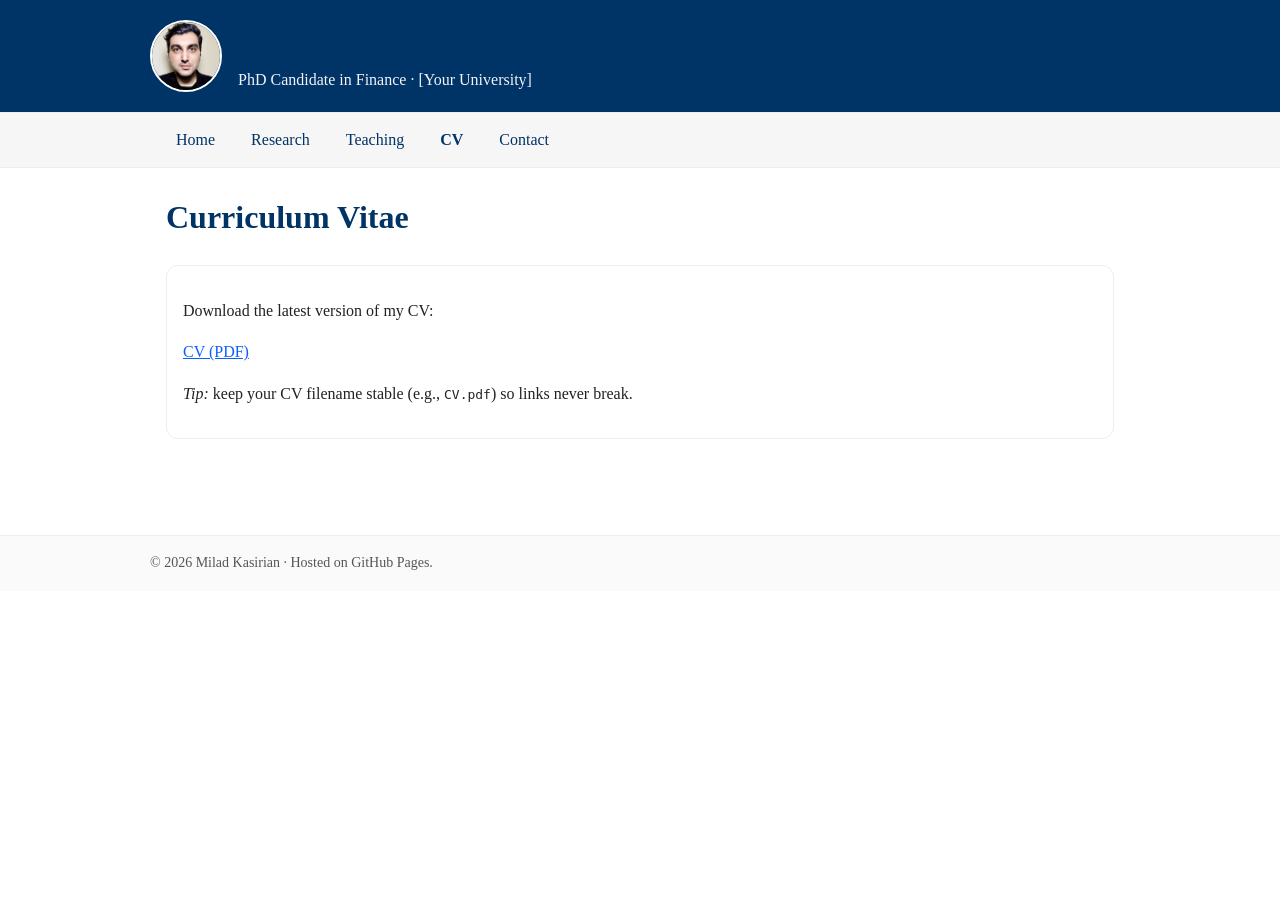
<file: cv.html>
<!DOCTYPE html>
<html lang="en">
<head>
  <meta charset="UTF-8" />
  <meta name="viewport" content="width=device-width, initial-scale=1.0" />
  <title>CV — Milad Kasirian</title>
  <link rel="stylesheet" href="style.css" />
</head>
<body>
<header>
  <div class="header-inner">
    <img src="assets/profile.jpg" alt="Profile photo" onerror="this.style.display='none'">
    <div>
      <h1 class="site-title">Milad Kasirian</h1>
      <p class="site-sub">PhD Candidate in Finance · [Your University]</p>
    </div>
  </div>
</header>

    <nav><div class="nav-inner">
      <a href="index.html" >Home</a>
      <a href="research.html" >Research</a>
      <a href="teaching.html" >Teaching</a>
      <a href="cv.html" style='font-weight:700'>CV</a>
      <a href="mailto:YOUR.EMAIL@university.edu">Contact</a>
    </div></nav>
    
<main>

<h1>Curriculum Vitae</h1>
<div class="card">
  <p>Download the latest version of my CV:</p>
  <p><a href="files/CV.pdf">CV (PDF)</a></p>
  <p><em>Tip:</em> keep your CV filename stable (e.g., <code>CV.pdf</code>) so links never break.</p>
</div>

</main>
<div class="footer"><div class="inner">
  © <span id="y"></span> Milad Kasirian · Hosted on GitHub Pages.
  <script>document.getElementById('y').textContent=new Date().getFullYear()</script>
</div></div>
</body></html>
</file>
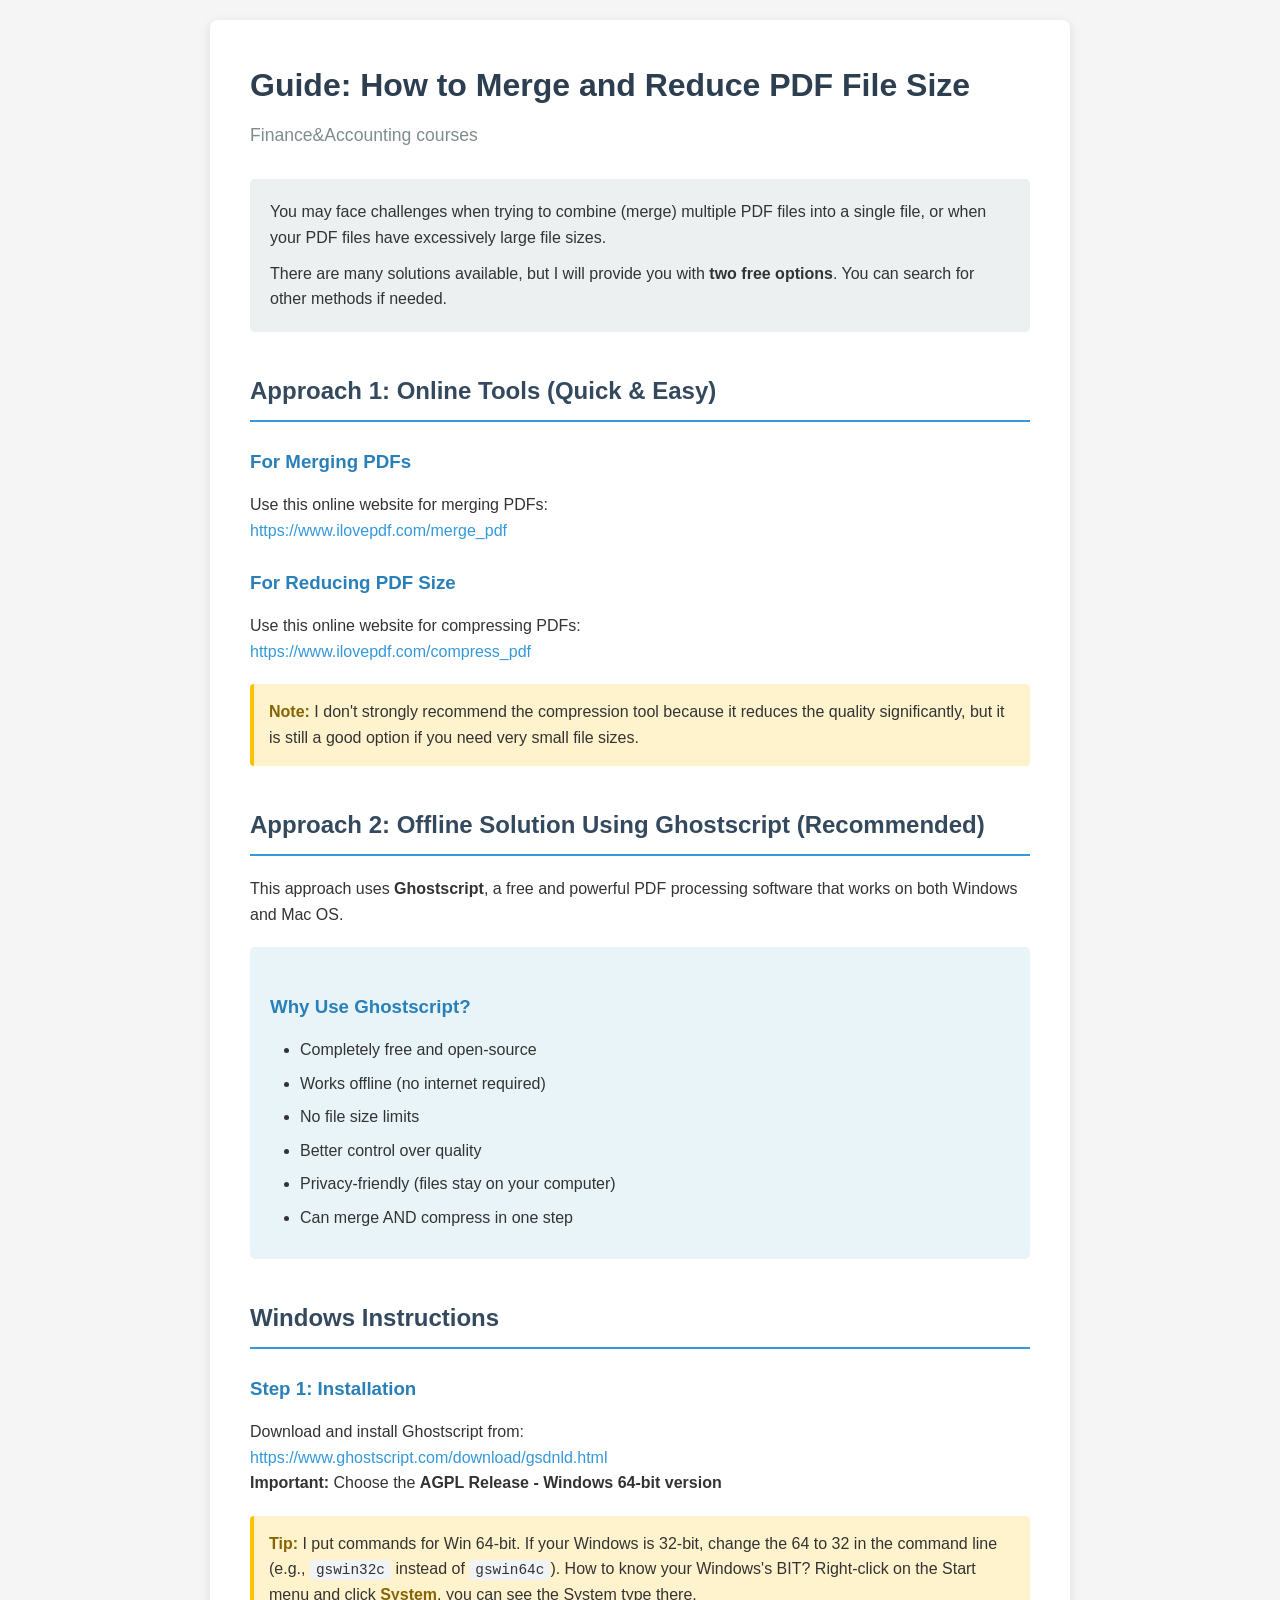
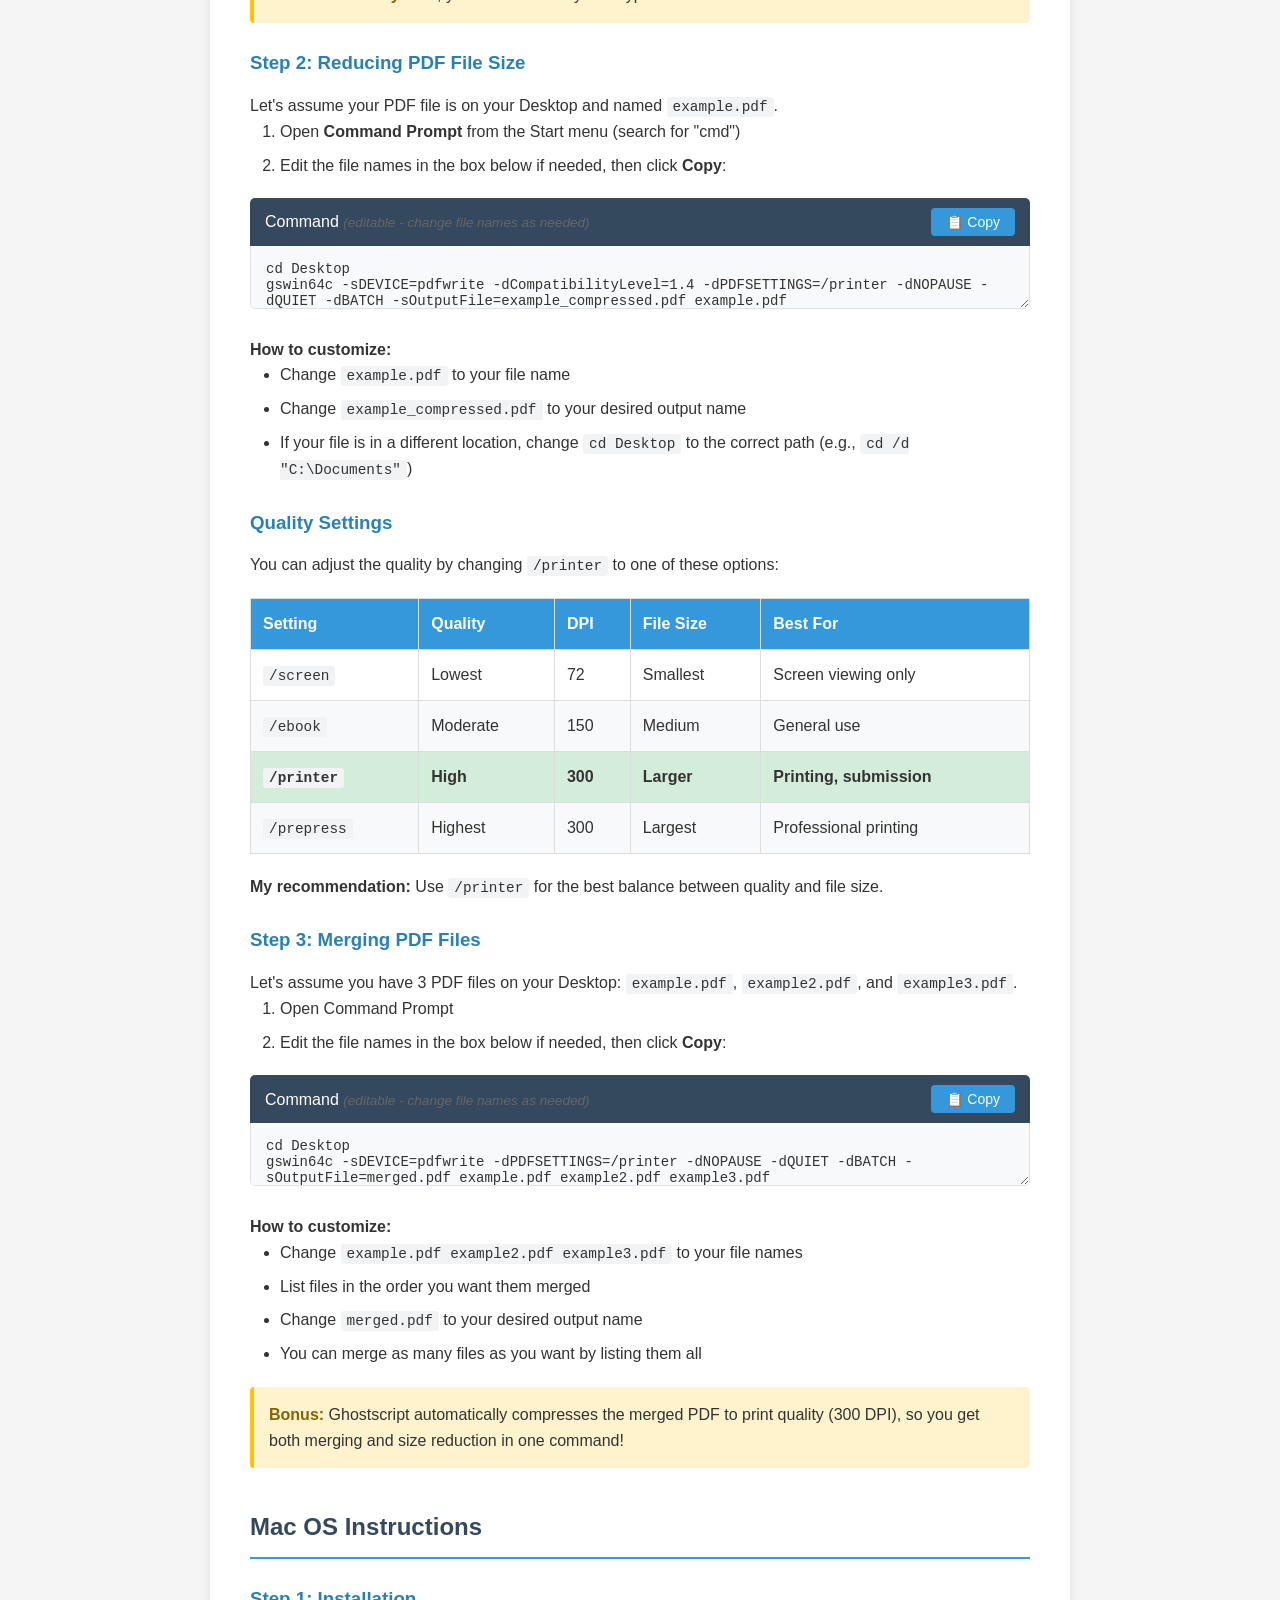
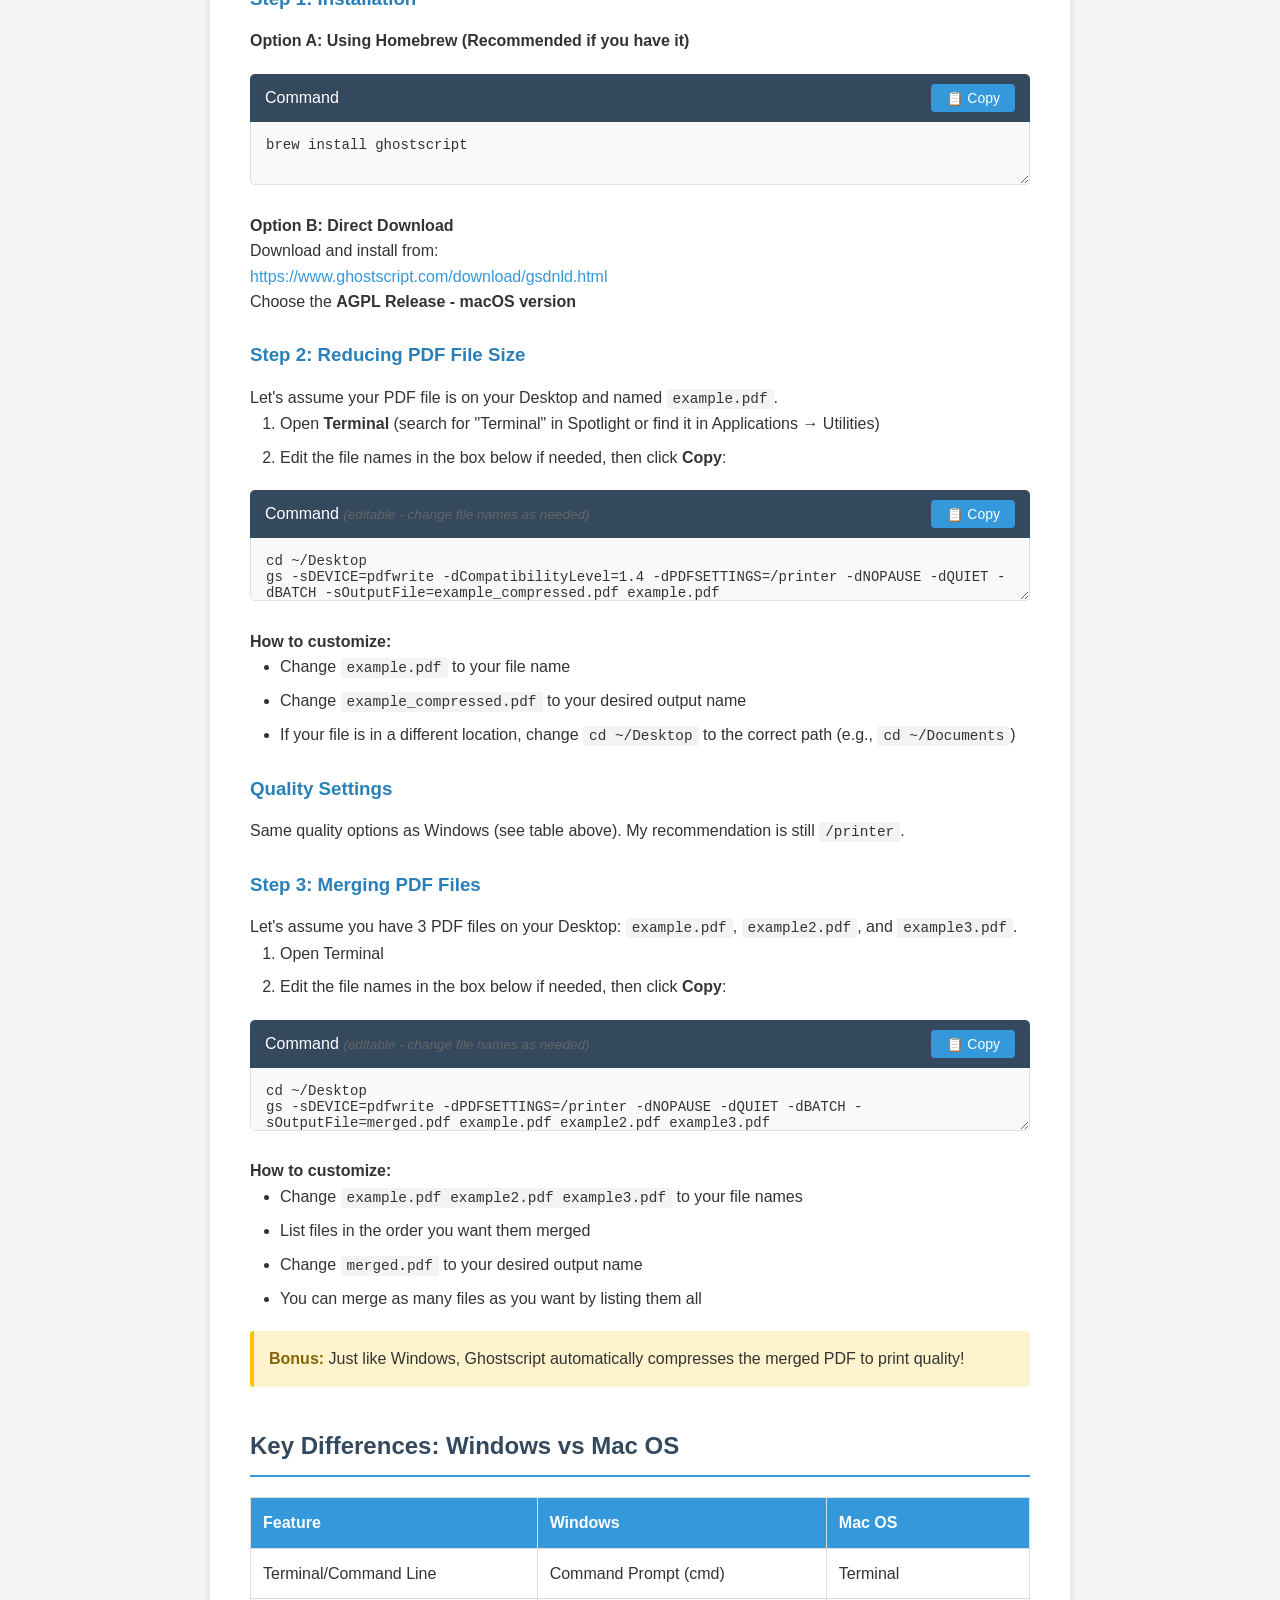
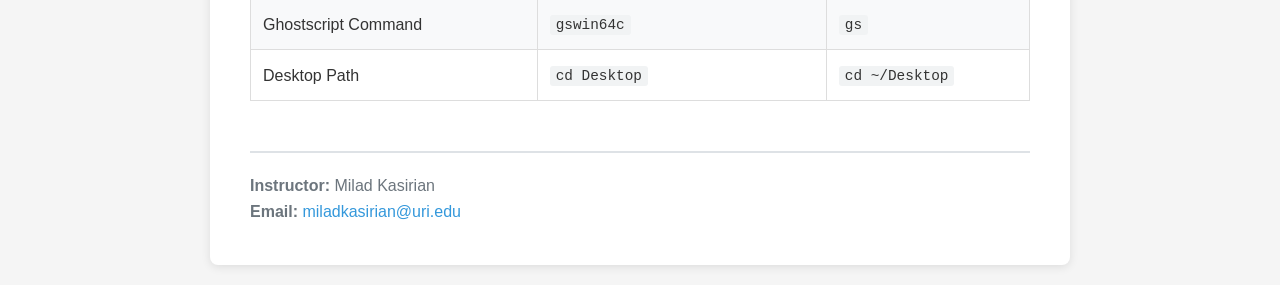
<file: pdf-guide.html>
<!DOCTYPE html>
<html lang="en">
<head>
    <meta charset="UTF-8">
    <meta name="viewport" content="width=device-width, initial-scale=1.0">
    <title>Guide: How to Merge and Reduce PDF File Size</title>
    <style>
        * {
            margin: 0;
            padding: 0;
            box-sizing: border-box;
        }
        
        body {
            font-family: 'Segoe UI', Tahoma, Geneva, Verdana, sans-serif;
            line-height: 1.6;
            color: #333;
            max-width: 900px;
            margin: 0 auto;
            padding: 20px;
            background-color: #f5f5f5;
        }
        
        .container {
            background-color: white;
            padding: 40px;
            border-radius: 8px;
            box-shadow: 0 2px 10px rgba(0,0,0,0.1);
        }
        
        h1 {
            color: #2c3e50;
            margin-bottom: 10px;
            font-size: 2em;
        }
        
        .subtitle {
            color: #7f8c8d;
            margin-bottom: 30px;
            font-size: 1.1em;
        }
        
        h2 {
            color: #34495e;
            margin-top: 40px;
            margin-bottom: 20px;
            padding-bottom: 10px;
            border-bottom: 2px solid #3498db;
        }
        
        h3 {
            color: #2980b9;
            margin-top: 25px;
            margin-bottom: 15px;
        }
        
        .intro {
            background-color: #ecf0f1;
            padding: 20px;
            border-radius: 5px;
            margin-bottom: 30px;
        }
        
        a {
            color: #3498db;
            text-decoration: none;
        }
        
        a:hover {
            text-decoration: underline;
        }
        
        .code-container {
            position: relative;
            margin: 20px 0;
        }
        
        .code-header {
            background-color: #34495e;
            color: white;
            padding: 10px 15px;
            border-radius: 5px 5px 0 0;
            display: flex;
            justify-content: space-between;
            align-items: center;
        }
        
        .copy-btn {
            background-color: #3498db;
            color: white;
            border: none;
            padding: 6px 15px;
            border-radius: 4px;
            cursor: pointer;
            font-size: 14px;
            display: flex;
            align-items: center;
            gap: 5px;
        }
        
        .copy-btn:hover {
            background-color: #2980b9;
        }
        
        .copy-btn.copied {
            background-color: #27ae60;
        }
        
        .code-box {
            background-color: #f8f9fa;
            border: 1px solid #dee2e6;
            border-top: none;
            border-radius: 0 0 5px 5px;
            padding: 15px;
            font-family: 'Consolas', 'Monaco', 'Courier New', monospace;
            font-size: 14px;
            overflow-x: auto;
            white-space: pre-wrap;
            word-wrap: break-word;
            width: 100%;
            min-height: 60px;
            resize: vertical;
            color: #333;
        }
        
        .code-box:focus {
            outline: 2px solid #3498db;
            background-color: #fff;
        }
        
        ul, ol {
            margin-left: 30px;
            margin-bottom: 15px;
        }
        
        li {
            margin-bottom: 8px;
        }
        
        .note {
            background-color: #fff3cd;
            border-left: 4px solid #ffc107;
            padding: 15px;
            margin: 20px 0;
            border-radius: 4px;
        }
        
        .note strong {
            color: #856404;
        }
        
        table {
            width: 100%;
            border-collapse: collapse;
            margin: 20px 0;
            background-color: white;
        }
        
        th, td {
            padding: 12px;
            text-align: left;
            border: 1px solid #ddd;
        }
        
        th {
            background-color: #3498db;
            color: white;
            font-weight: bold;
        }
        
        tr:nth-child(even) {
            background-color: #f8f9fa;
        }
        
        .highlight {
            background-color: #d4edda;
            font-weight: bold;
        }
        
        .benefits {
            background-color: #e8f4f8;
            padding: 20px;
            border-radius: 5px;
            margin: 20px 0;
        }
        
        .benefits ul {
            margin-bottom: 0;
        }
        
        .footer {
            margin-top: 50px;
            padding-top: 20px;
            border-top: 2px solid #dee2e6;
            color: #6c757d;
        }
        
        .footer a {
            color: #3498db;
        }
        
        code {
            background-color: #f1f3f4;
            padding: 2px 6px;
            border-radius: 3px;
            font-family: 'Consolas', 'Monaco', 'Courier New', monospace;
            font-size: 0.9em;
        }
        
        .platform-diff {
            margin: 20px 0;
        }

        .edit-hint {
            font-size: 0.85em;
            color: #666;
            font-style: italic;
        }
    </style>
</head>
<body>
    <div class="container">
        <h1>Guide: How to Merge and Reduce PDF File Size</h1>
        <div class="subtitle">Finance&Accounting courses</div>
        
        <div class="intro">
            <p>You may face challenges when trying to combine (merge) multiple PDF files into a single file, or when your PDF files have excessively large file sizes.</p>
            <p style="margin-top: 10px;">There are many solutions available, but I will provide you with <strong>two free options</strong>. You can search for other methods if needed.</p>
        </div>
        
        <h2>Approach 1: Online Tools (Quick & Easy)</h2>
        
        <h3>For Merging PDFs</h3>
        <p>Use this online website for merging PDFs:</p>
        <p><a href="https://www.ilovepdf.com/merge_pdf" target="_blank">https://www.ilovepdf.com/merge_pdf</a></p>
        
        <h3>For Reducing PDF Size</h3>
        <p>Use this online website for compressing PDFs:</p>
        <p><a href="https://www.ilovepdf.com/compress_pdf" target="_blank">https://www.ilovepdf.com/compress_pdf</a></p>
        
        <div class="note">
            <strong>Note:</strong> I don't strongly recommend the compression tool because it reduces the quality significantly, but it is still a good option if you need very small file sizes.
        </div>
        
        <h2>Approach 2: Offline Solution Using Ghostscript (Recommended)</h2>
        
        <p>This approach uses <strong>Ghostscript</strong>, a free and powerful PDF processing software that works on both Windows and Mac OS.</p>
        
        <div class="benefits">
            <h3>Why Use Ghostscript?</h3>
            <ul>
                <li>Completely free and open-source</li>
                <li>Works offline (no internet required)</li>
                <li>No file size limits</li>
                <li>Better control over quality</li>
                <li>Privacy-friendly (files stay on your computer)</li>
                <li>Can merge AND compress in one step</li>
            </ul>
        </div>
        
        <h2>Windows Instructions</h2>
        
        <h3>Step 1: Installation</h3>
        <p>Download and install Ghostscript from:</p>
        <p><a href="https://www.ghostscript.com/download/gsdnld.html" target="_blank">https://www.ghostscript.com/download/gsdnld.html</a></p>
        <p><strong>Important:</strong> Choose the <strong>AGPL Release - Windows 64-bit version</strong></p>
        
        <div class="note">
            <strong>Tip:</strong> I put commands for Win 64-bit. If your Windows is 32-bit, change the 64 to 32 in the command line (e.g., <code>gswin32c</code> instead of <code>gswin64c</code>). How to know your Windows's BIT? Right-click on the Start menu and click <strong>System</strong>, you can see the System type there.
        </div>
        
        <h3>Step 2: Reducing PDF File Size</h3>
        <p>Let's assume your PDF file is on your Desktop and named <code>example.pdf</code>.</p>
        <ol>
            <li>Open <strong>Command Prompt</strong> from the Start menu (search for "cmd")</li>
            <li>Edit the file names in the box below if needed, then click <strong>Copy</strong>:</li>
        </ol>
        
        <div class="code-container">
            <div class="code-header">
                <span>Command <span class="edit-hint">(editable - change file names as needed)</span></span>
                <button class="copy-btn" onclick="copyCode(this, 'code1')">
                    <span>📋 Copy</span>
                </button>
            </div>
            <textarea class="code-box" id="code1" spellcheck="false">cd Desktop
gswin64c -sDEVICE=pdfwrite -dCompatibilityLevel=1.4 -dPDFSETTINGS=/printer -dNOPAUSE -dQUIET -dBATCH -sOutputFile=example_compressed.pdf example.pdf</textarea>
        </div>
        
        <p><strong>How to customize:</strong></p>
        <ul>
            <li>Change <code>example.pdf</code> to your file name</li>
            <li>Change <code>example_compressed.pdf</code> to your desired output name</li>
            <li>If your file is in a different location, change <code>cd Desktop</code> to the correct path (e.g., <code>cd /d "C:\Documents"</code>)</li>
        </ul>
        
        <h3>Quality Settings</h3>
        <p>You can adjust the quality by changing <code>/printer</code> to one of these options:</p>
        
        <table>
            <thead>
                <tr>
                    <th>Setting</th>
                    <th>Quality</th>
                    <th>DPI</th>
                    <th>File Size</th>
                    <th>Best For</th>
                </tr>
            </thead>
            <tbody>
                <tr>
                    <td><code>/screen</code></td>
                    <td>Lowest</td>
                    <td>72</td>
                    <td>Smallest</td>
                    <td>Screen viewing only</td>
                </tr>
                <tr>
                    <td><code>/ebook</code></td>
                    <td>Moderate</td>
                    <td>150</td>
                    <td>Medium</td>
                    <td>General use</td>
                </tr>
                <tr class="highlight">
                    <td><code>/printer</code></td>
                    <td>High</td>
                    <td>300</td>
                    <td>Larger</td>
                    <td><strong>Printing, submission</strong></td>
                </tr>
                <tr>
                    <td><code>/prepress</code></td>
                    <td>Highest</td>
                    <td>300</td>
                    <td>Largest</td>
                    <td>Professional printing</td>
                </tr>
            </tbody>
        </table>
        
        <p><strong>My recommendation:</strong> Use <code>/printer</code> for the best balance between quality and file size.</p>
        
        <h3>Step 3: Merging PDF Files</h3>
        <p>Let's assume you have 3 PDF files on your Desktop: <code>example.pdf</code>, <code>example2.pdf</code>, and <code>example3.pdf</code>.</p>
        <ol>
            <li>Open Command Prompt</li>
            <li>Edit the file names in the box below if needed, then click <strong>Copy</strong>:</li>
        </ol>
        
        <div class="code-container">
            <div class="code-header">
                <span>Command <span class="edit-hint">(editable - change file names as needed)</span></span>
                <button class="copy-btn" onclick="copyCode(this, 'code2')">
                    <span>📋 Copy</span>
                </button>
            </div>
            <textarea class="code-box" id="code2" spellcheck="false">cd Desktop
gswin64c -sDEVICE=pdfwrite -dPDFSETTINGS=/printer -dNOPAUSE -dQUIET -dBATCH -sOutputFile=merged.pdf example.pdf example2.pdf example3.pdf</textarea>
        </div>
        
        <p><strong>How to customize:</strong></p>
        <ul>
            <li>Change <code>example.pdf example2.pdf example3.pdf</code> to your file names</li>
            <li>List files in the order you want them merged</li>
            <li>Change <code>merged.pdf</code> to your desired output name</li>
            <li>You can merge as many files as you want by listing them all</li>
        </ul>
        
        <div class="note">
            <strong>Bonus:</strong> Ghostscript automatically compresses the merged PDF to print quality (300 DPI), so you get both merging and size reduction in one command!
        </div>
        
        <h2>Mac OS Instructions</h2>
        
        <h3>Step 1: Installation</h3>
        <p><strong>Option A: Using Homebrew (Recommended if you have it)</strong></p>
        
        <div class="code-container">
            <div class="code-header">
                <span>Command</span>
                <button class="copy-btn" onclick="copyCode(this, 'code3')">
                    <span>📋 Copy</span>
                </button>
            </div>
            <textarea class="code-box" id="code3" spellcheck="false">brew install ghostscript</textarea>
        </div>
        
        <p><strong>Option B: Direct Download</strong></p>
        <p>Download and install from:</p>
        <p><a href="https://www.ghostscript.com/download/gsdnld.html" target="_blank">https://www.ghostscript.com/download/gsdnld.html</a></p>
        <p>Choose the <strong>AGPL Release - macOS version</strong></p>
        
        <h3>Step 2: Reducing PDF File Size</h3>
        <p>Let's assume your PDF file is on your Desktop and named <code>example.pdf</code>.</p>
        <ol>
            <li>Open <strong>Terminal</strong> (search for "Terminal" in Spotlight or find it in Applications → Utilities)</li>
            <li>Edit the file names in the box below if needed, then click <strong>Copy</strong>:</li>
        </ol>
        
        <div class="code-container">
            <div class="code-header">
                <span>Command <span class="edit-hint">(editable - change file names as needed)</span></span>
                <button class="copy-btn" onclick="copyCode(this, 'code4')">
                    <span>📋 Copy</span>
                </button>
            </div>
            <textarea class="code-box" id="code4" spellcheck="false">cd ~/Desktop
gs -sDEVICE=pdfwrite -dCompatibilityLevel=1.4 -dPDFSETTINGS=/printer -dNOPAUSE -dQUIET -dBATCH -sOutputFile=example_compressed.pdf example.pdf</textarea>
        </div>
        
        <p><strong>How to customize:</strong></p>
        <ul>
            <li>Change <code>example.pdf</code> to your file name</li>
            <li>Change <code>example_compressed.pdf</code> to your desired output name</li>
            <li>If your file is in a different location, change <code>cd ~/Desktop</code> to the correct path (e.g., <code>cd ~/Documents</code>)</li>
        </ul>
        
        <h3>Quality Settings</h3>
        <p>Same quality options as Windows (see table above). My recommendation is still <code>/printer</code>.</p>
        
        <h3>Step 3: Merging PDF Files</h3>
        <p>Let's assume you have 3 PDF files on your Desktop: <code>example.pdf</code>, <code>example2.pdf</code>, and <code>example3.pdf</code>.</p>
        <ol>
            <li>Open Terminal</li>
            <li>Edit the file names in the box below if needed, then click <strong>Copy</strong>:</li>
        </ol>
        
        <div class="code-container">
            <div class="code-header">
                <span>Command <span class="edit-hint">(editable - change file names as needed)</span></span>
                <button class="copy-btn" onclick="copyCode(this, 'code5')">
                    <span>📋 Copy</span>
                </button>
            </div>
            <textarea class="code-box" id="code5" spellcheck="false">cd ~/Desktop
gs -sDEVICE=pdfwrite -dPDFSETTINGS=/printer -dNOPAUSE -dQUIET -dBATCH -sOutputFile=merged.pdf example.pdf example2.pdf example3.pdf</textarea>
        </div>
        
        <p><strong>How to customize:</strong></p>
        <ul>
            <li>Change <code>example.pdf example2.pdf example3.pdf</code> to your file names</li>
            <li>List files in the order you want them merged</li>
            <li>Change <code>merged.pdf</code> to your desired output name</li>
            <li>You can merge as many files as you want by listing them all</li>
        </ul>
        
        <div class="note">
            <strong>Bonus:</strong> Just like Windows, Ghostscript automatically compresses the merged PDF to print quality!
        </div>
        
        <h2>Key Differences: Windows vs Mac OS</h2>
        
        <table class="platform-diff">
            <thead>
                <tr>
                    <th>Feature</th>
                    <th>Windows</th>
                    <th>Mac OS</th>
                </tr>
            </thead>
            <tbody>
                <tr>
                    <td>Terminal/Command Line</td>
                    <td>Command Prompt (cmd)</td>
                    <td>Terminal</td>
                </tr>
                <tr>
                    <td>Ghostscript Command</td>
                    <td><code>gswin64c</code></td>
                    <td><code>gs</code></td>
                </tr>
                <tr>
                    <td>Desktop Path</td>
                    <td><code>cd Desktop</code></td>
                    <td><code>cd ~/Desktop</code></td>
                </tr>
            </tbody>
        </table>
        
        <div class="footer">
            <p><strong>Instructor:</strong> Milad Kasirian</p>
            <p><strong>Email:</strong> <a href="mailto:miladkasirian@uri.edu">miladkasirian@uri.edu</a></p>
        </div>
    </div>
    
    <script>
        function copyCode(button, codeId) {
            const codeElement = document.getElementById(codeId);
            const text = codeElement.value;
            
            navigator.clipboard.writeText(text).then(function() {
                // Change button text
                const span = button.querySelector('span');
                const originalText = span.textContent;
                span.textContent = '✓ Copied!';
                button.classList.add('copied');
                
                // Reset after 2 seconds
                setTimeout(function() {
                    span.textContent = originalText;
                    button.classList.remove('copied');
                }, 2000);
            }).catch(function(err) {
                alert('Failed to copy. Please select and copy manually.');
            });
        }
    </script>
</body>
</html>
</file>
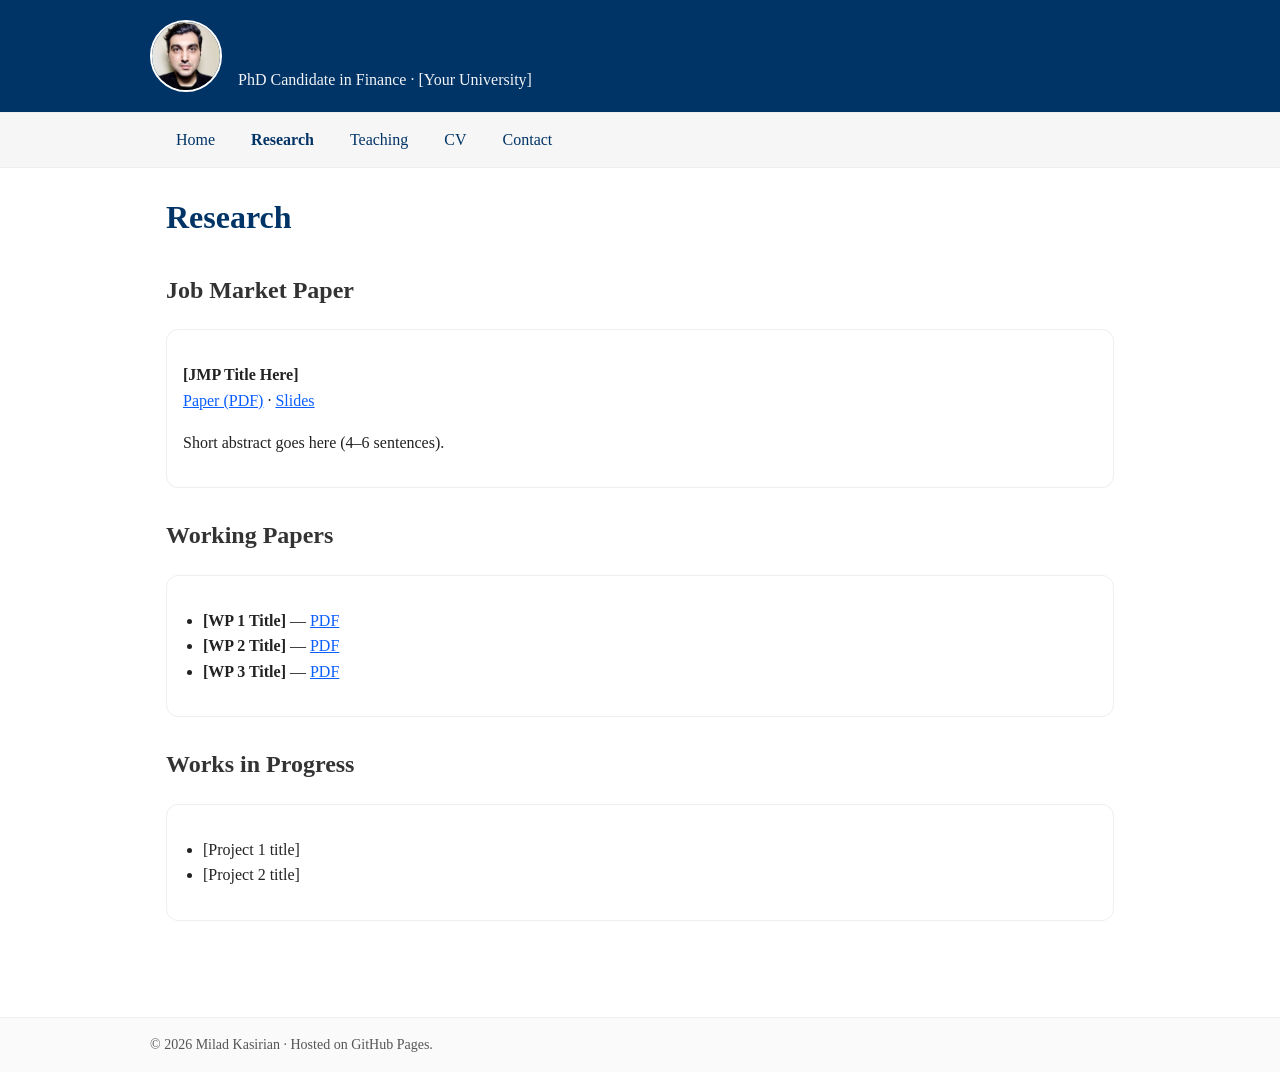
<file: research.html>
<!DOCTYPE html>
<html lang="en">
<head>
  <meta charset="UTF-8" />
  <meta name="viewport" content="width=device-width, initial-scale=1.0" />
  <title>Research — Milad Kasirian</title>
  <link rel="stylesheet" href="style.css" />
</head>
<body>
<header>
  <div class="header-inner">
    <img src="assets/profile.jpg" alt="Profile photo" onerror="this.style.display='none'">
    <div>
      <h1 class="site-title">Milad Kasirian</h1>
      <p class="site-sub">PhD Candidate in Finance · [Your University]</p>
    </div>
  </div>
</header>

    <nav><div class="nav-inner">
      <a href="index.html" >Home</a>
      <a href="research.html" style='font-weight:700'>Research</a>
      <a href="teaching.html" >Teaching</a>
      <a href="cv.html" >CV</a>
      <a href="mailto:YOUR.EMAIL@university.edu">Contact</a>
    </div></nav>
    
<main>

<h1>Research</h1>
<h2>Job Market Paper</h2>
<div class="card">
  <p><strong>[JMP Title Here]</strong><br>
  <a href="papers/JMP.pdf">Paper (PDF)</a> · <a href="#">Slides</a></p>
  <p>Short abstract goes here (4–6 sentences).</p>
</div>
<h2>Working Papers</h2>
<div class="card">
  <ul class="clean">
    <li><strong>[WP 1 Title]</strong> — <a href="papers/WP1.pdf">PDF</a></li>
    <li><strong>[WP 2 Title]</strong> — <a href="papers/WP2.pdf">PDF</a></li>
    <li><strong>[WP 3 Title]</strong> — <a href="papers/WP3.pdf">PDF</a></li>
  </ul>
</div>
<h2>Works in Progress</h2>
<div class="card">
  <ul class="clean">
    <li>[Project 1 title]</li>
    <li>[Project 2 title]</li>
  </ul>
</div>

</main>
<div class="footer"><div class="inner">
  © <span id="y"></span> Milad Kasirian · Hosted on GitHub Pages.
  <script>document.getElementById('y').textContent=new Date().getFullYear()</script>
</div></div>
</body></html>
</file>
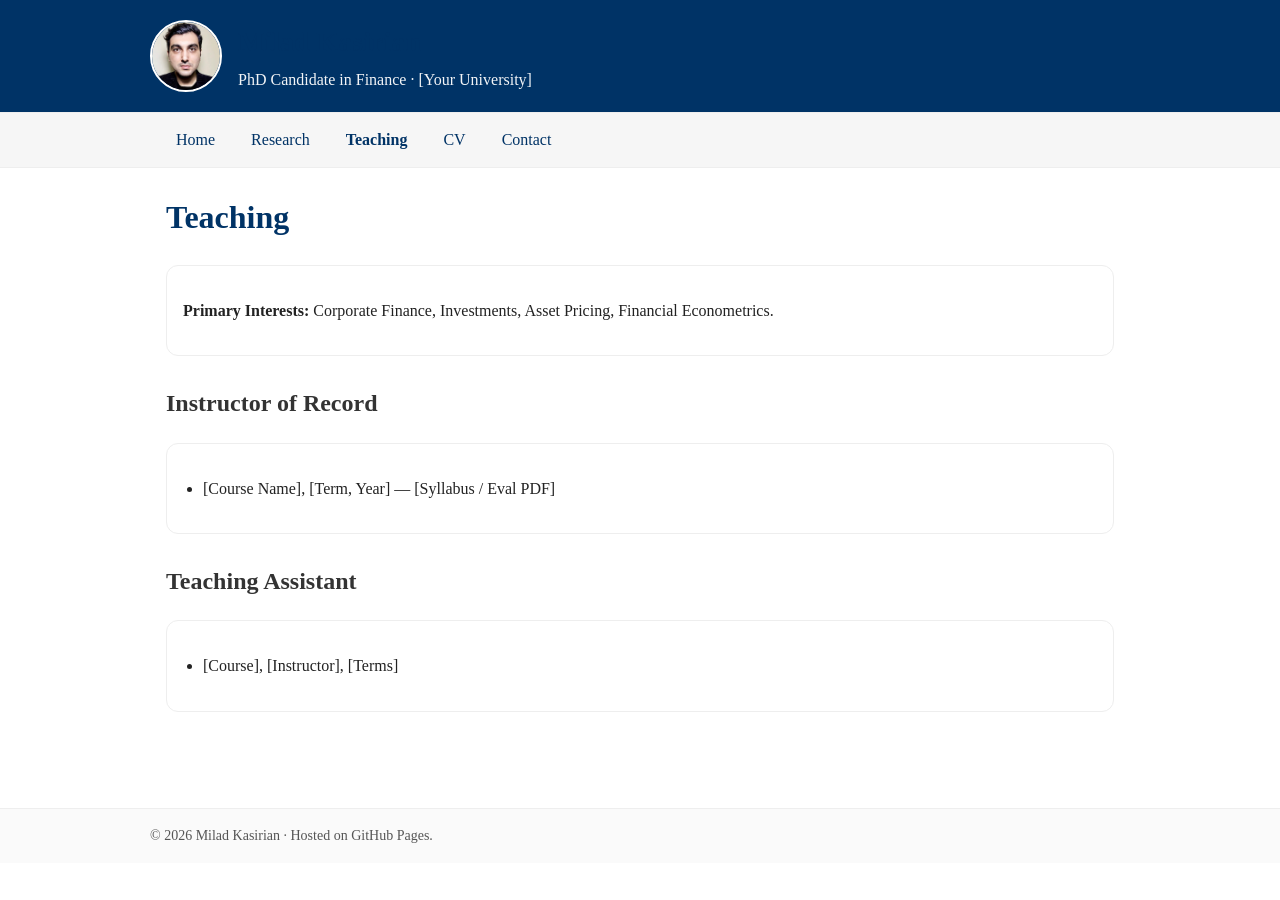
<file: teaching.html>
<!DOCTYPE html>
<html lang="en">
<head>
  <meta charset="UTF-8" />
  <meta name="viewport" content="width=device-width, initial-scale=1.0" />
  <title>Teaching — Milad Kasirian</title>
  <link rel="stylesheet" href="style.css" />
</head>
<body>
<header>
  <div class="header-inner">
    <img src="assets/profile.jpg" alt="Profile photo" onerror="this.style.display='none'">
    <div>
      <h1 class="site-title">Milad Kasirian</h1>
      <p class="site-sub">PhD Candidate in Finance · [Your University]</p>
    </div>
  </div>
</header>

    <nav><div class="nav-inner">
      <a href="index.html" >Home</a>
      <a href="research.html" >Research</a>
      <a href="teaching.html" style='font-weight:700'>Teaching</a>
      <a href="cv.html" >CV</a>
      <a href="mailto:YOUR.EMAIL@university.edu">Contact</a>
    </div></nav>
    
<main>

<h1>Teaching</h1>
<div class="card">
  <p><strong>Primary Interests:</strong> Corporate Finance, Investments, Asset Pricing, Financial Econometrics.</p>
</div>
<h2>Instructor of Record</h2>
<div class="card">
  <ul class="clean">
    <li>[Course Name], [Term, Year] — [Syllabus / Eval PDF]</li>
  </ul>
</div>
<h2>Teaching Assistant</h2>
<div class="card">
  <ul class="clean">
    <li>[Course], [Instructor], [Terms]</li>
  </ul>
</div>

</main>
<div class="footer"><div class="inner">
  © <span id="y"></span> Milad Kasirian · Hosted on GitHub Pages.
  <script>document.getElementById('y').textContent=new Date().getFullYear()</script>
</div></div>
</body></html>
</file>
<file: style.css>
:root{--accent:#003366;--link:#0b5fff}
*{box-sizing:border-box}
body{font-family: Georgia, 'Times New Roman', serif;color:#222;margin:0;line-height:1.6}
header{background:var(--accent);color:#fff;padding:20px 16px}
.header-inner{max-width:980px;margin:0 auto;display:flex;align-items:center;gap:16px}
header img{width:72px;height:72px;border-radius:50%;object-fit:cover;border:2px solid #fff}
.site-title{margin:0;font-size:28px}
.site-sub{margin:2px 0 0 0;font-size:16px;opacity:.95}
nav{background:#f6f6f6;border-top:1px solid #eee;border-bottom:1px solid #eee}
nav .nav-inner{max-width:980px;margin:0 auto;display:flex;gap:16px;flex-wrap:wrap;padding:8px 16px}
nav a{color:var(--accent);text-decoration:none;padding:6px 10px;border-radius:8px}
nav a:hover{background:#e9eef9}
main{max-width:980px;margin:24px auto;padding:0 16px 60px}
h1{color:var(--accent)}
h2{color:#333;margin-top:28px}
a{color:var(--link)}
.footer{border-top:1px solid #eee;padding:16px;background:#fafafa;color:#555}
.footer .inner{max-width:980px;margin:0 auto;font-size:14px}
.card{border:1px solid #eee;border-radius:12px;padding:16px;margin:12px 0;background:#fff}
ul.clean{padding-left:20px}
kbd{background:#eee;border-radius:4px;padding:2px 6px;border:1px solid #ddd}
</file>
<file: academic_site_starter_miladkasirian/style.css>
:root{--accent:#003366;--link:#0b5fff}
*{box-sizing:border-box}
body{font-family: Georgia, 'Times New Roman', serif;color:#222;margin:0;line-height:1.6}
header{background:var(--accent);color:#fff;padding:20px 16px}
.header-inner{max-width:980px;margin:0 auto;display:flex;align-items:center;gap:16px}
header img{width:72px;height:72px;border-radius:50%;object-fit:cover;border:2px solid #fff}
.site-title{margin:0;font-size:28px}
.site-sub{margin:2px 0 0 0;font-size:16px;opacity:.95}
nav{background:#f6f6f6;border-top:1px solid #eee;border-bottom:1px solid #eee}
nav .nav-inner{max-width:980px;margin:0 auto;display:flex;gap:16px;flex-wrap:wrap;padding:8px 16px}
nav a{color:var(--accent);text-decoration:none;padding:6px 10px;border-radius:8px}
nav a:hover{background:#e9eef9}
main{max-width:980px;margin:24px auto;padding:0 16px 60px}
h1{color:var(--accent)}
h2{color:#333;margin-top:28px}
a{color:var(--link)}
.footer{border-top:1px solid #eee;padding:16px;background:#fafafa;color:#555}
.footer .inner{max-width:980px;margin:0 auto;font-size:14px}
.card{border:1px solid #eee;border-radius:12px;padding:16px;margin:12px 0;background:#fff}
ul.clean{padding-left:20px}
kbd{background:#eee;border-radius:4px;padding:2px 6px;border:1px solid #ddd}
</file>
